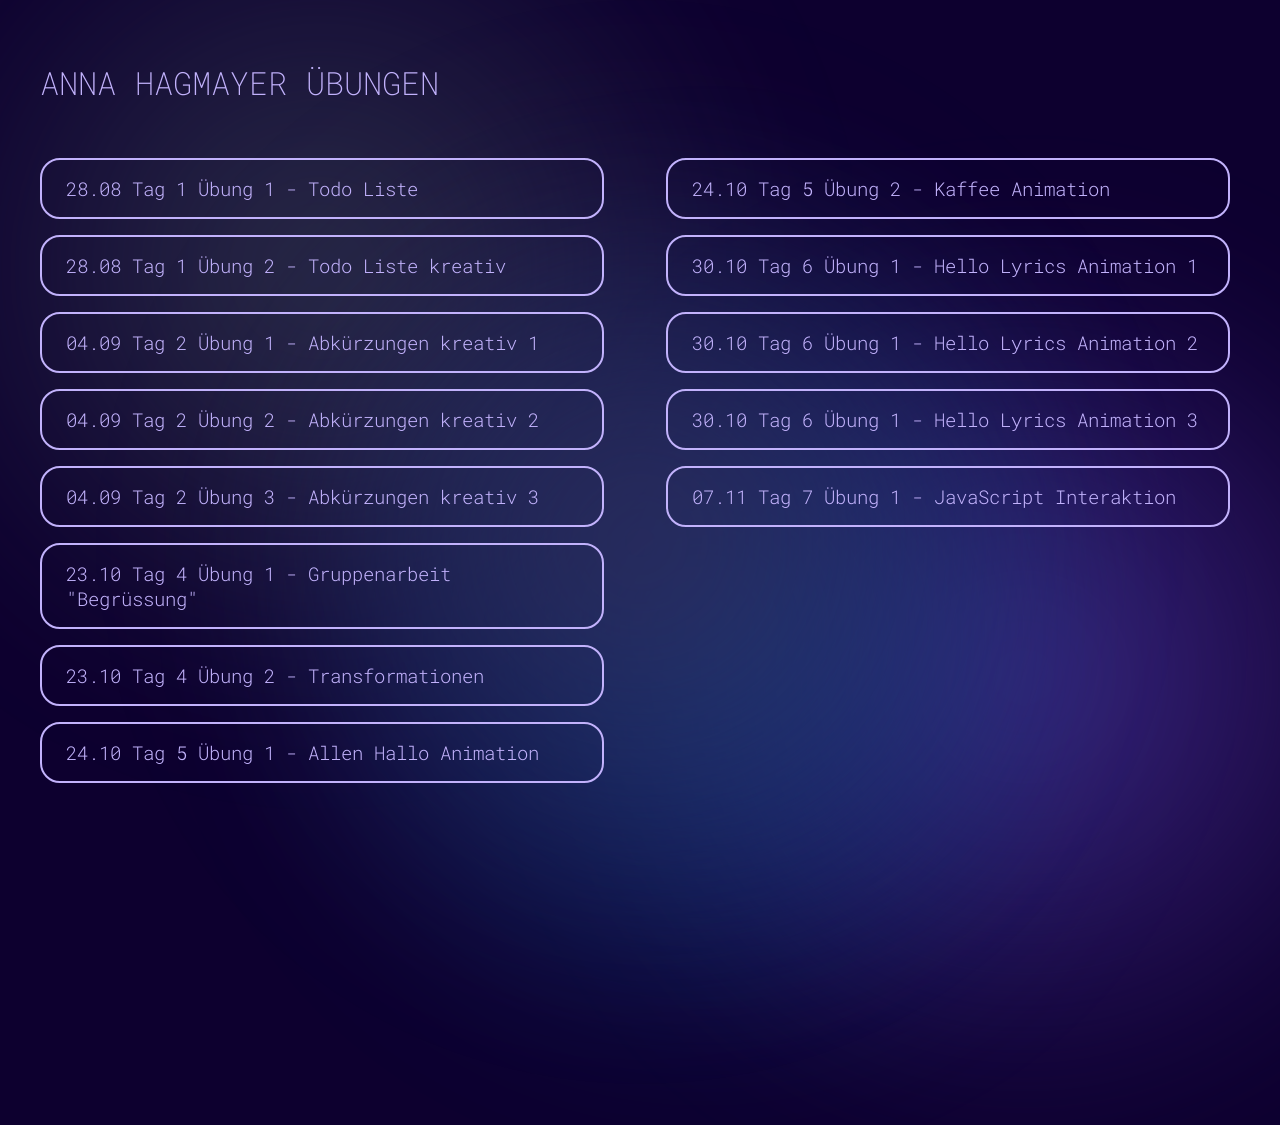
<file: index.html>
<!DOCTYPE html>
<html lang="en">

<head>
    <meta charset="UTF-8">
    <meta name="viewport" content="width=device-width, initial-scale=1.0">
    <link rel="stylesheet" href="style.css">
    <title>Anna Hagmayer Übungen</title>
</head>

<body>
    <div class="header">
        <h1>Anna Hagmayer Übungen</h1>
    </div>
    <section class="uebungen">

        <div class="eins">


            <a href="https://anhag26.github.io/GridModules2026/28.08_tag1/tag_eins.html">
                28.08 Tag 1 Übung 1 - Todo Liste
            </a>

            <a href="https://anhag26.github.io/GridModules2026/28.08_tag1/Anna_Hagmayer/body.html">
                28.08 Tag 1 Übung 2 - Todo Liste kreativ
            </a>

            <a href="https://anhag26.github.io/GridModules2026/04.09_tag2/stil_1/body.html">
                04.09 Tag 2 Übung 1 - Abkürzungen kreativ 1
            </a>

            <a href="https://anhag26.github.io/GridModules2026/04.09_tag2/stil_2/body.html">
                04.09 Tag 2 Übung 2 - Abkürzungen kreativ 2
            </a>

            <a href="https://anhag26.github.io/GridModules2026/04.09_tag2/stil_3/body.html">
                04.09 Tag 2 Übung 3 - Abkürzungen kreativ 3
            </a>

            <a
                href="https://anhag26.github.io/GridModules2026/23.10_tag4/sfgz-begruessung-03/begruessung-git/index.html">
                23.10 Tag 4 Übung 1 - Gruppenarbeit "Begrüssung"
            </a>

            <a href="https://anhag26.github.io/GridModules2026/23.10_tag4/Transformation_uebung/body.html">
                23.10 Tag 4 Übung 2 - Transformationen
            </a>

            <a href="https://anhag26.github.io/GridModules2026/24.10_tag5/AllenHallo_animation/body.html">
                24.10 Tag 5 Übung 1 - Allen Hallo Animation
            </a>
        </div>

        <div class="zwei">


            <a href="https://anhag26.github.io/GridModules2026/24.10_tag5/Kaffee_animation/body.html">
                24.10 Tag 5 Übung 2 - Kaffee Animation
            </a>

            <a href="https://anhag26.github.io/GridModules2026/30.10_tag6/version1/hallo.html">
                30.10 Tag 6 Übung 1 - Hello Lyrics Animation 1
            </a>

            <a href="https://anhag26.github.io/GridModules2026/30.10_tag6/version2/hallo.html">
                30.10 Tag 6 Übung 1 - Hello Lyrics Animation 2
            </a>

            <a href="https://anhag26.github.io/GridModules2026/30.10_tag6/version3/hallo.html">
                30.10 Tag 6 Übung 1 - Hello Lyrics Animation 3
            </a>

            <a href="https://anhag26.github.io/GridModules2026/07.11_tag7/Uebung/index.html">
                07.11 Tag 7 Übung 1 - JavaScript Interaktion
            </a>
        </div>
    </section>

    <div class="hintergrund">
        <span class="blob one"></span>
        <span class="blob two"></span>
        <span class="blob three"></span>
        <span class="blob four"></span>
    </div>

</body>

</html>
</file>
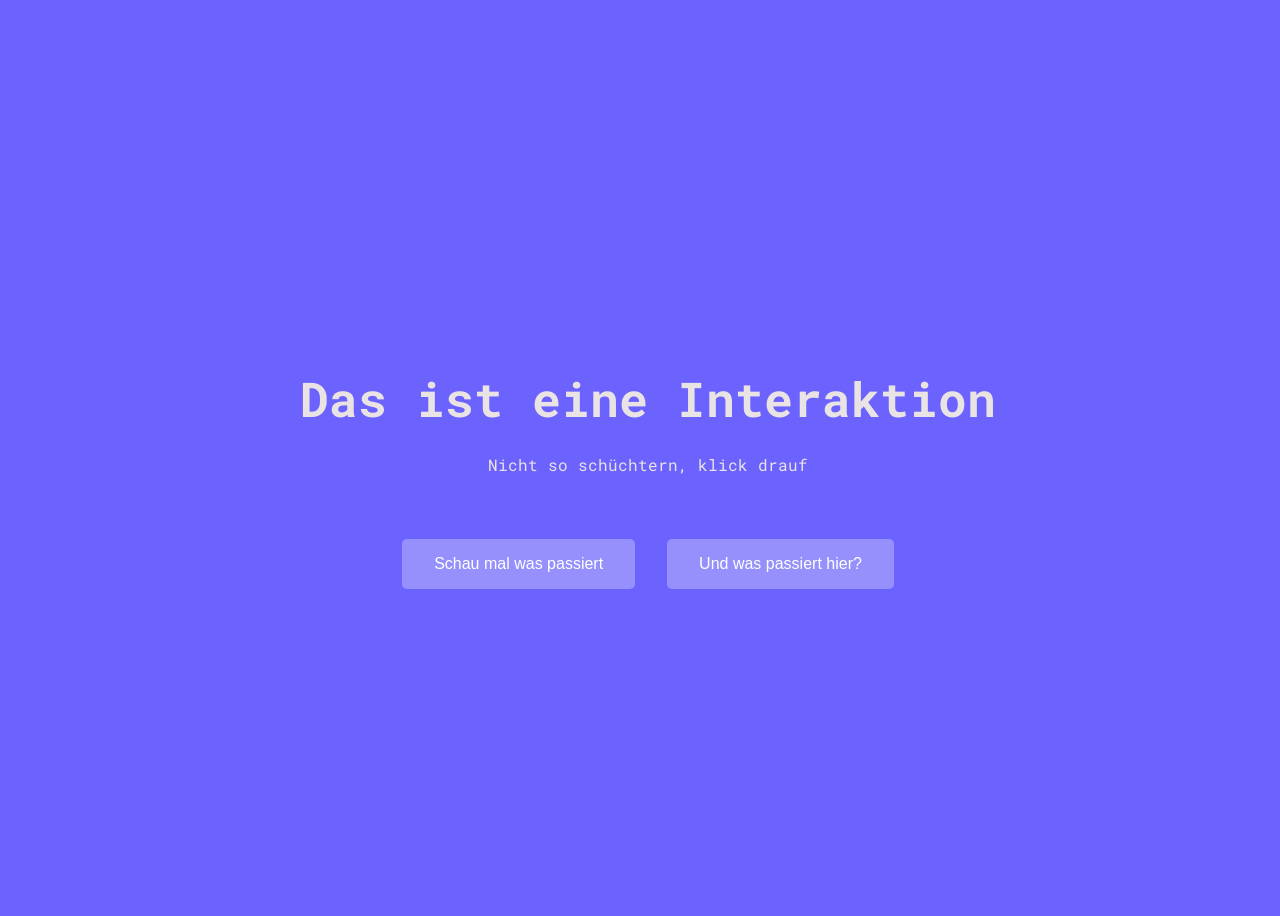
<file: 07.11_tag7/Uebung/index.html>
<!DOCTYPE html>
<html lang="en">
<head>
    <meta charset="UTF-8">
    <meta name="viewport" content="width=device-width, initial-scale=1.0">
    <link rel="stylesheet" href="style.css">
    <title>Uebung 1</title>
</head>
<body>
    <section class="container">
        
    
    <h1>Das ist eine Interaktion</h1>
    <p>Nicht so schüchtern, klick drauf</p>

    <div class="buttons">
          <button class="button" >Schau mal was passiert</button>
    <button class="button_zwei" >Und was passiert hier?</button> 
    </div>
 

</section>


 <script src="script.js"></script>
</body>
</html>
</file>
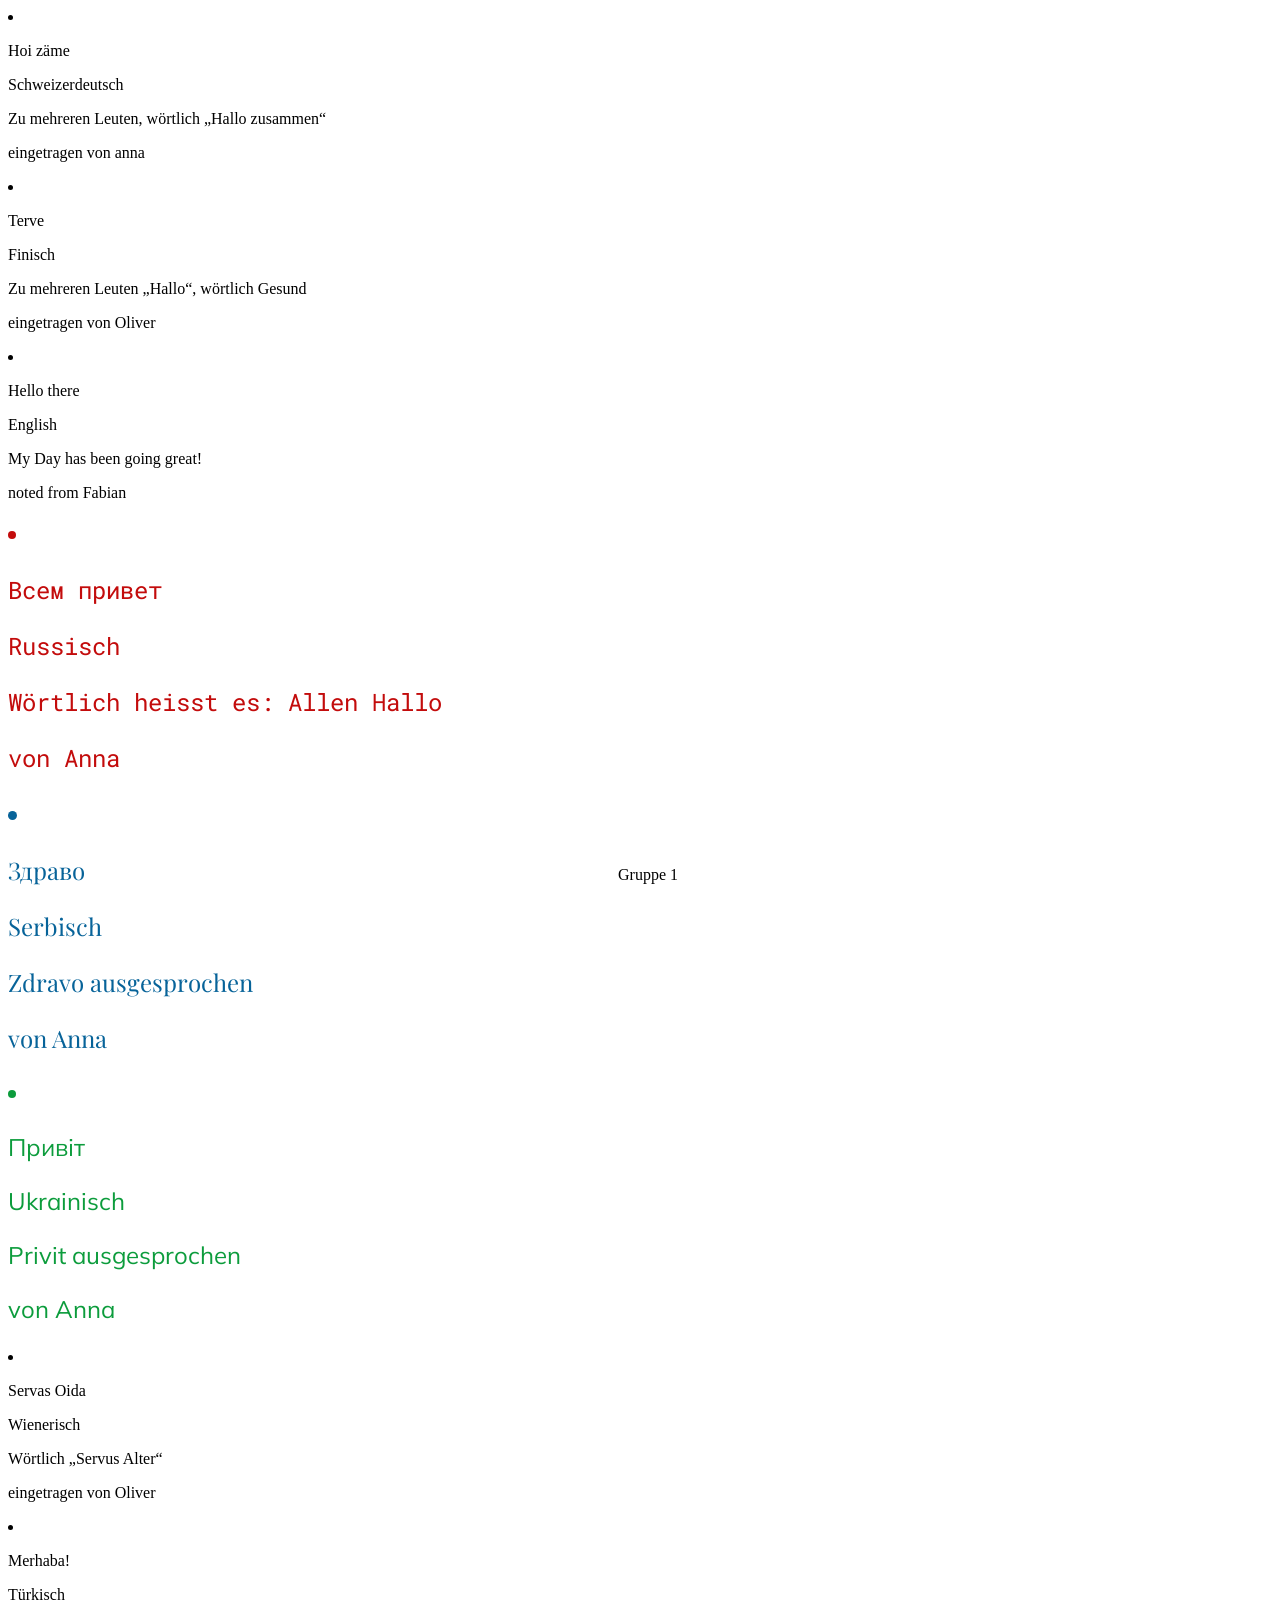
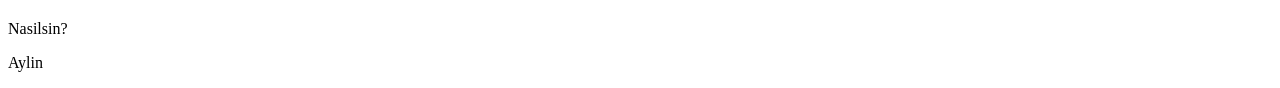
<file: 23.10_tag4/sfgz-begruessung-03/begruessung-git/index.html>
<!DOCTYPE html>
<html lang="en">

<head>
    <meta charset="UTF-8">
    <meta name="viewport" content="width=device-width, initial-scale=1.0">
    <title>Hi - Hello - Hoi - gruess gott - salut</title>
    <link rel="stylesheet" href="style.css">
</head>

<body>
    <li class="gruss" lang="gsw">
        <p class="wort">Hoi zäme</p>
        <p class="info">Schweizerdeutsch</p>
        <p class="notiz">Zu mehreren Leuten, wörtlich „Hallo zusammen“</p>
        <p class="von">eingetragen von anna</p>
    </li>
    <li class="gruss" lang="gsw">
        <p class="wort">Terve</p>
        <p class="info">Finisch</p>
        <p class="notiz">Zu mehreren Leuten „Hallo“, wörtlich Gesund</p>
        <p class="von">eingetragen von Oliver</p>
    </li>

    <li class="gruss" lang="en">
        <p class="wort">Hello there</p>
        <p class="info">English</p>
        <p class="notiz">My Day has been going great!</p>
        <p class="von">noted from Fabian</p>
    </li>

      <li class="gruss" lang="ru">
        <p class="wort">Всем привет</p>
        <p class="info">Russisch</p>
        <p class="notiz">Wörtlich heisst es: Allen Hallo</p>
        <p class="von">von Anna</p>
    </li>

      <li class="gruss" lang="sr">
        <p class="wort">Здраво</p>
        <p class="info">Serbisch</p>
        <p class="notiz">Zdravo ausgesprochen</p>
        <p class="von">von Anna</p>
    </li>

     <li class="gruss" lang="uk">
        <p class="wort">Привіт</p>
        <p class="info">Ukrainisch</p>
        <p class="notiz">Privit ausgesprochen</p>
        <p class="von">von Anna</p>
    </li>
    <li class="gruss" lang="gsw">
        <p class="wort">Servas Oida</p>
        <p class="info">Wienerisch</p>
        <p class="notiz">Wörtlich „Servus Alter“</p>
        <p class="von">eingetragen von Oliver</p>
    </li>

     <li class="gruss" lang="tr">
        <p class="wort">Merhaba!</p>
        <p class="info">Türkisch</p>
        <p class="notiz">Nasilsin?</p>
        <p class="von"> Aylin </p>
    </li>


    <footer> 
       <div>Gruppe 1</div> 
    </footer>
</body>

</html>
</file>
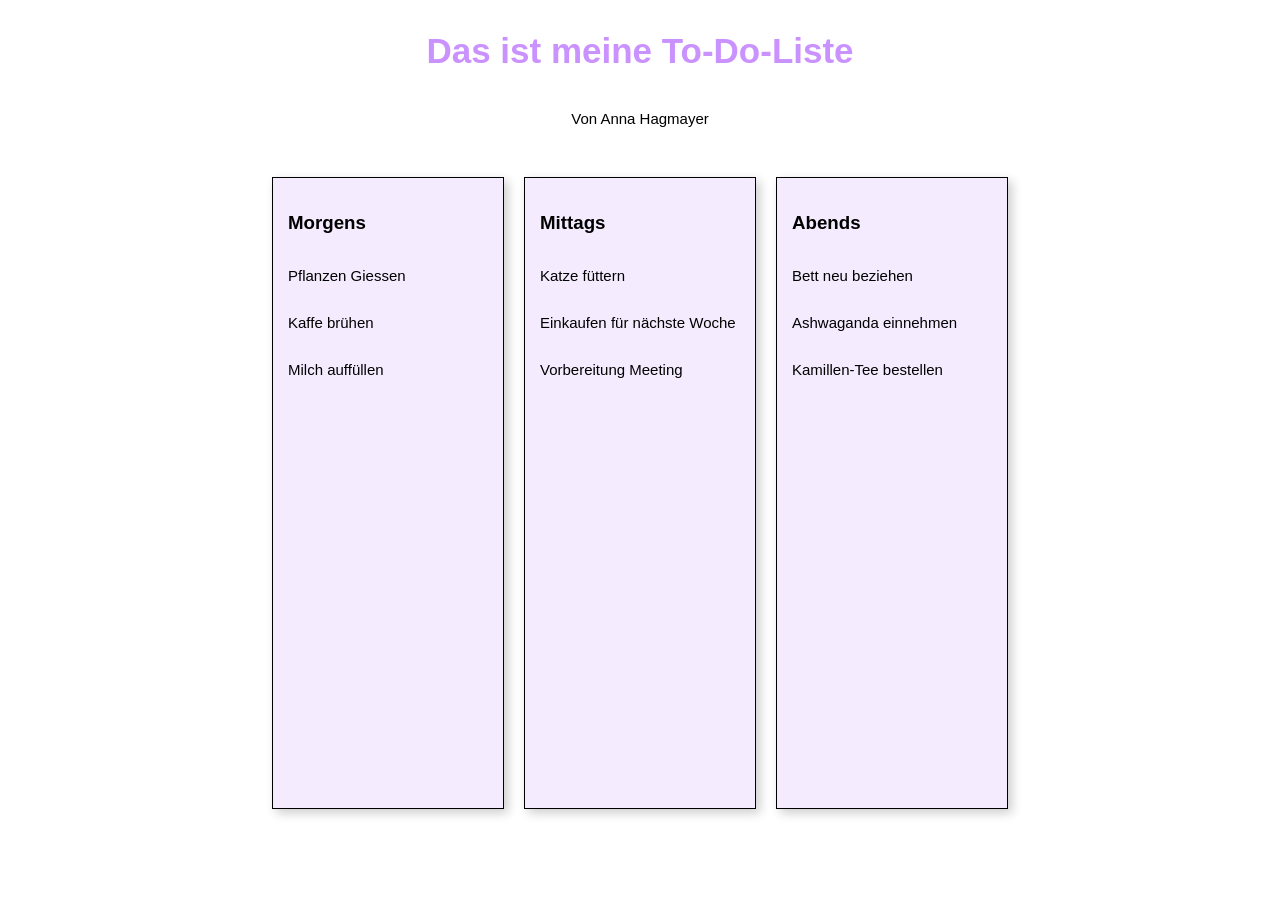
<file: 28.08_tag1/tag_eins.html>
<!DOCTYPE html>
<html lang="en">
<head>
    <meta charset="UTF-8">
    <meta name="viewport" content="width=device-width, initial-scale=1.0">
    <link rel="stylesheet" href="style.css">
    <title>Tag eins</title>
</head>
<body>
    
    <div class="todo">
        <h1>Das ist meine To-Do-Liste</h1>
        <p>Von Anna Hagmayer</p>
    </div>
    <div class="listebox">
        <div class="spalte">
            <h3>
                Morgens
            </h3>
            <p>Pflanzen Giessen</p>
            <p>Kaffe brühen</p>
            <p>Milch auffüllen</p>
        </div>
        <div class="spalte">
            <h3>Mittags</h3>
            <p>Katze füttern</p>
            <p>Einkaufen für nächste Woche</p>
            <p>Vorbereitung Meeting</p>
        </div>
        <div class="spalte">
            <h3>Abends</h3>
            <p>Bett neu beziehen</p>
            <p>Ashwaganda einnehmen</p>
            <p>Kamillen-Tee bestellen</p>
        </div>
    </div>
</body>
</html>
</file>
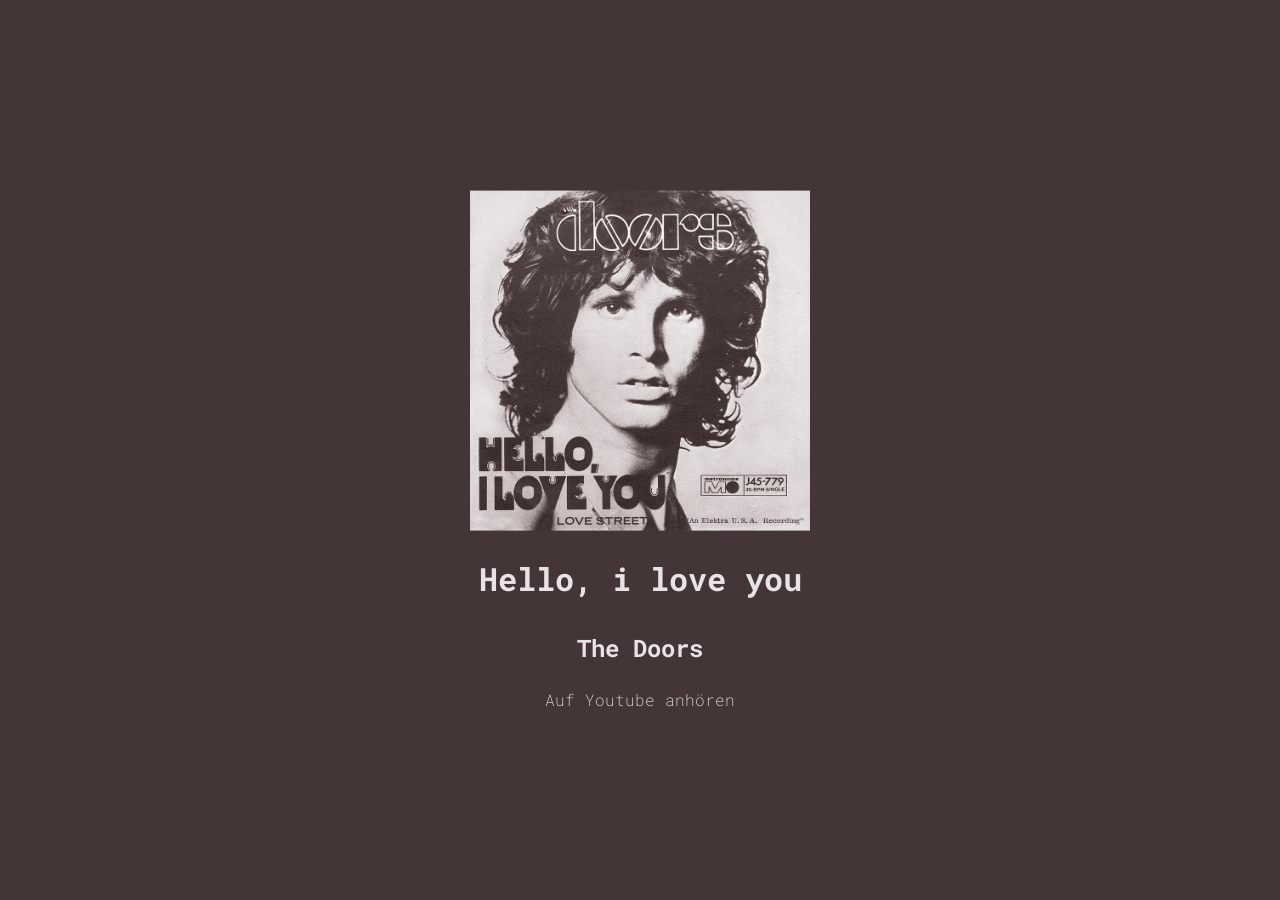
<file: 30.10_tag6/hallo.html>
<!DOCTYPE html>
<html lang="en">

<head>
    <meta charset="UTF-8">
    <meta name="viewport" content="width=device-width, initial-scale=1.0">
    <link rel="stylesheet" href="style.css">
    <title>Hallo Animation</title>
</head>

<body>

    <section class="text">
        <h1 class="lyrics">Hello, I love you</h1>
        <h1 class="lyrics">Won't you tell me your name?</h1>
        <h1 class="lyrics">Hello, I love you</h1>
        <h1 class="lyrics">Let me jump in your game</h1>
        <h1 class="lyrics">She's walkin' down the street</h1>
        <h1 class="lyrics">Blind to every eye she meets</h1>
        <h1 class="lyrics">Do you think you'll be the guy</h1>
        <h1 class="lyrics">To make the queen of the angels sigh?</h1>

    </section>

    <div class="song">
        <div class="bild"></div>
        <h1 class="name">Hello, i love you</h1>
        <h2 class="band">The Doors</h2>
        <a class="yt" href="https://www.youtube.com/watch?v=8f1z-nHvt3c">Auf Youtube anhören</a>
    </div>

</body>

</html>
</file>
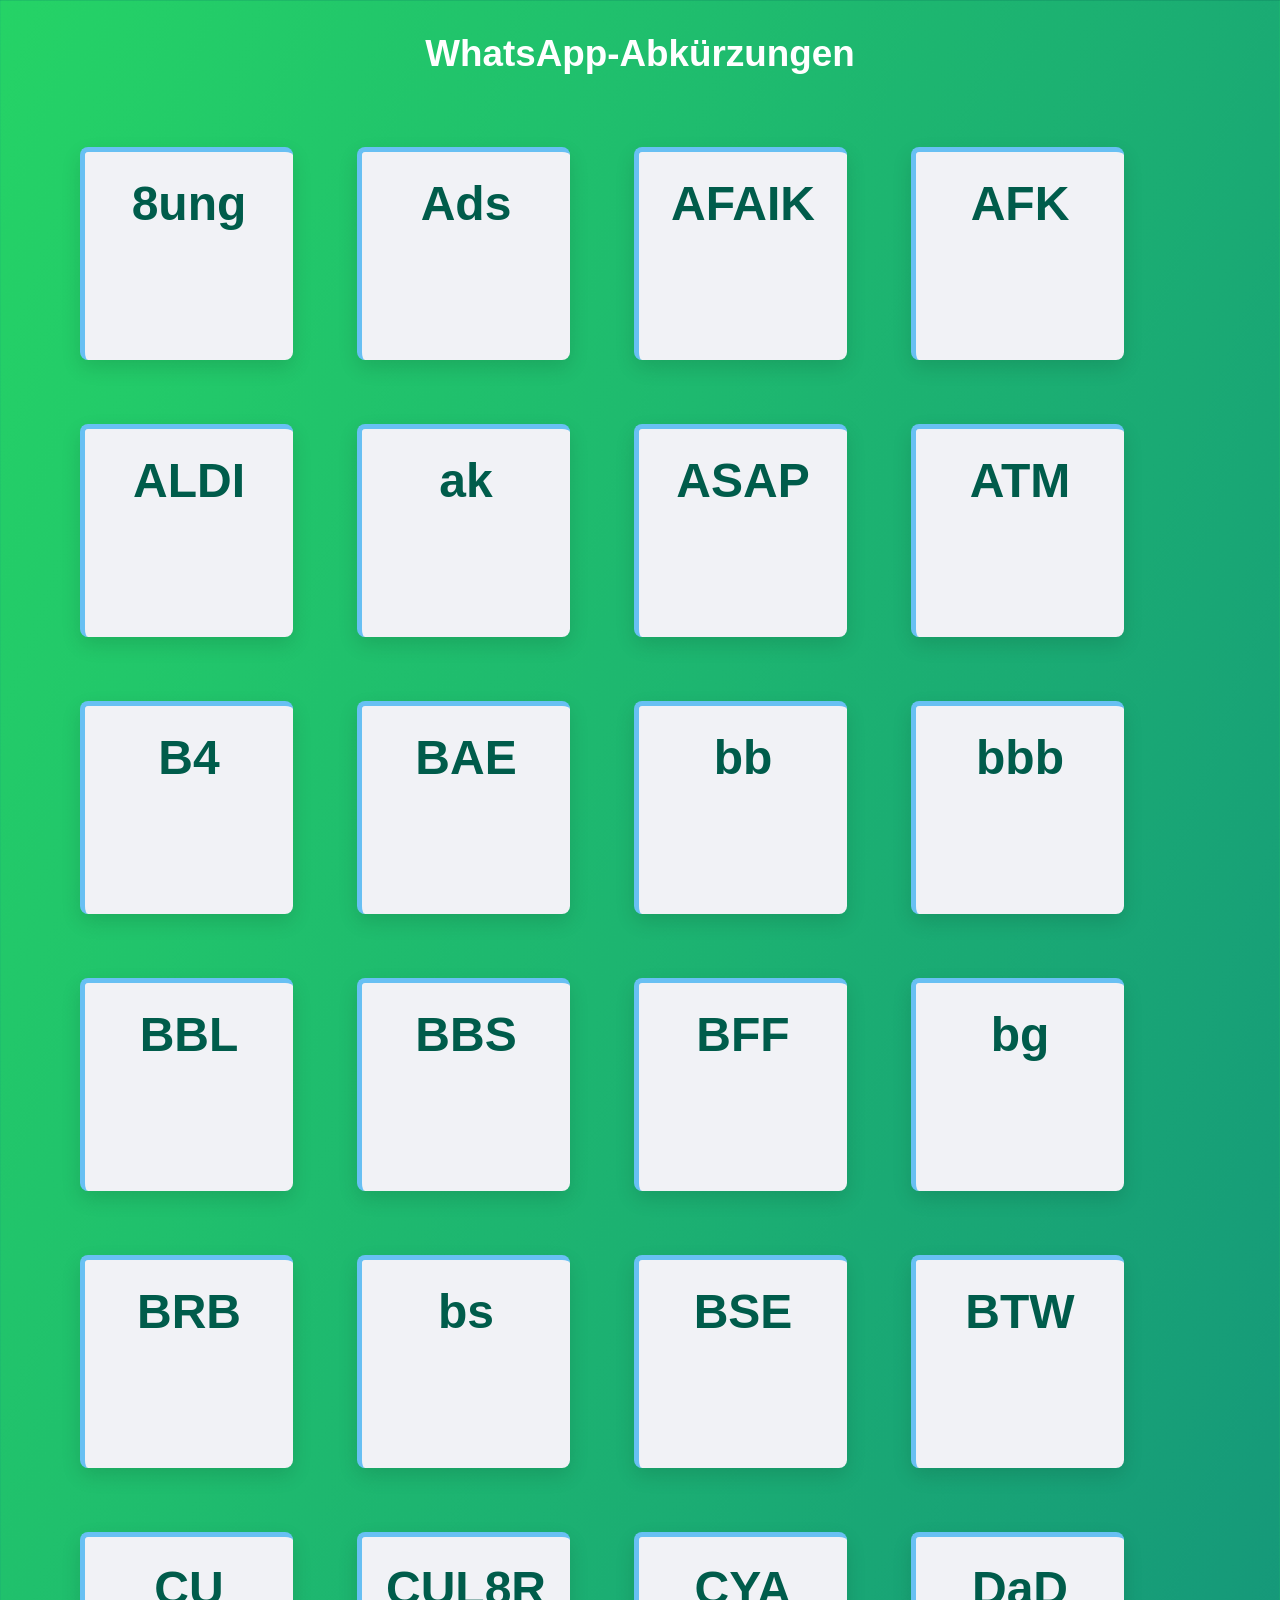
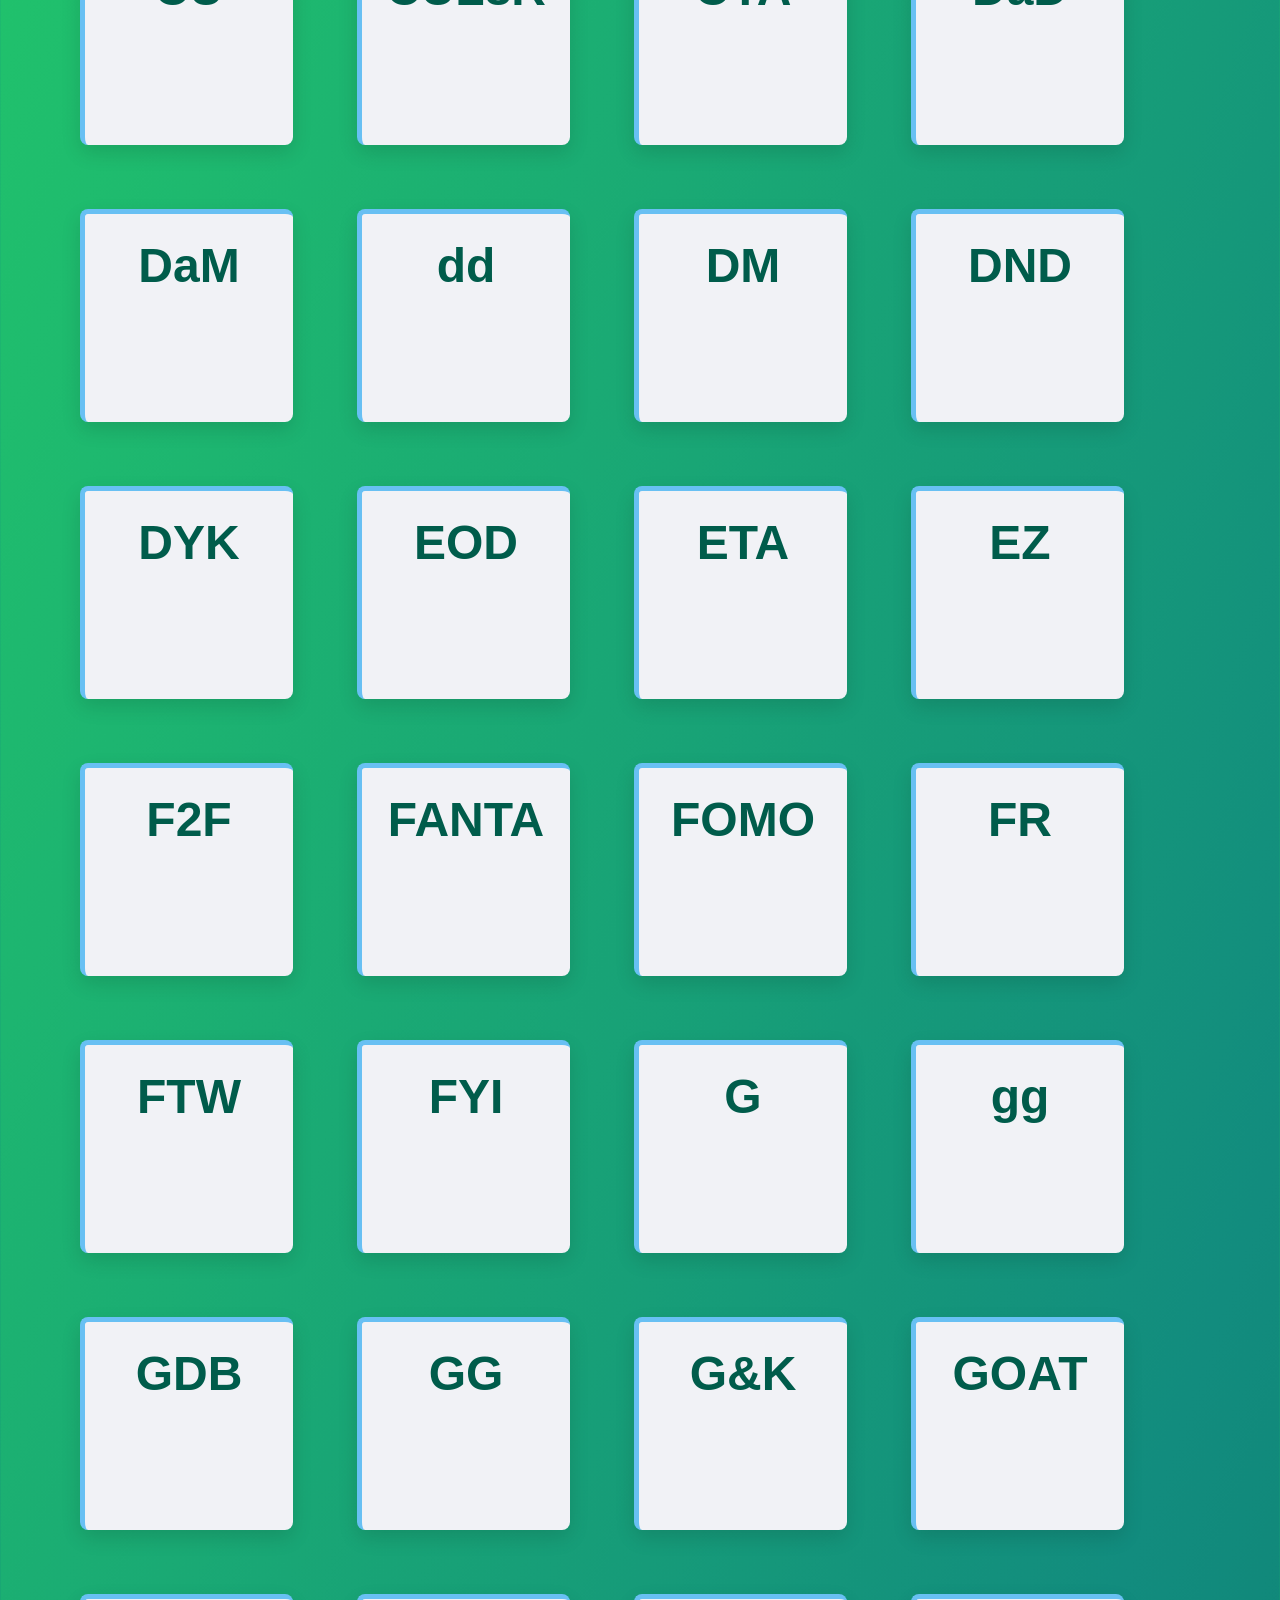
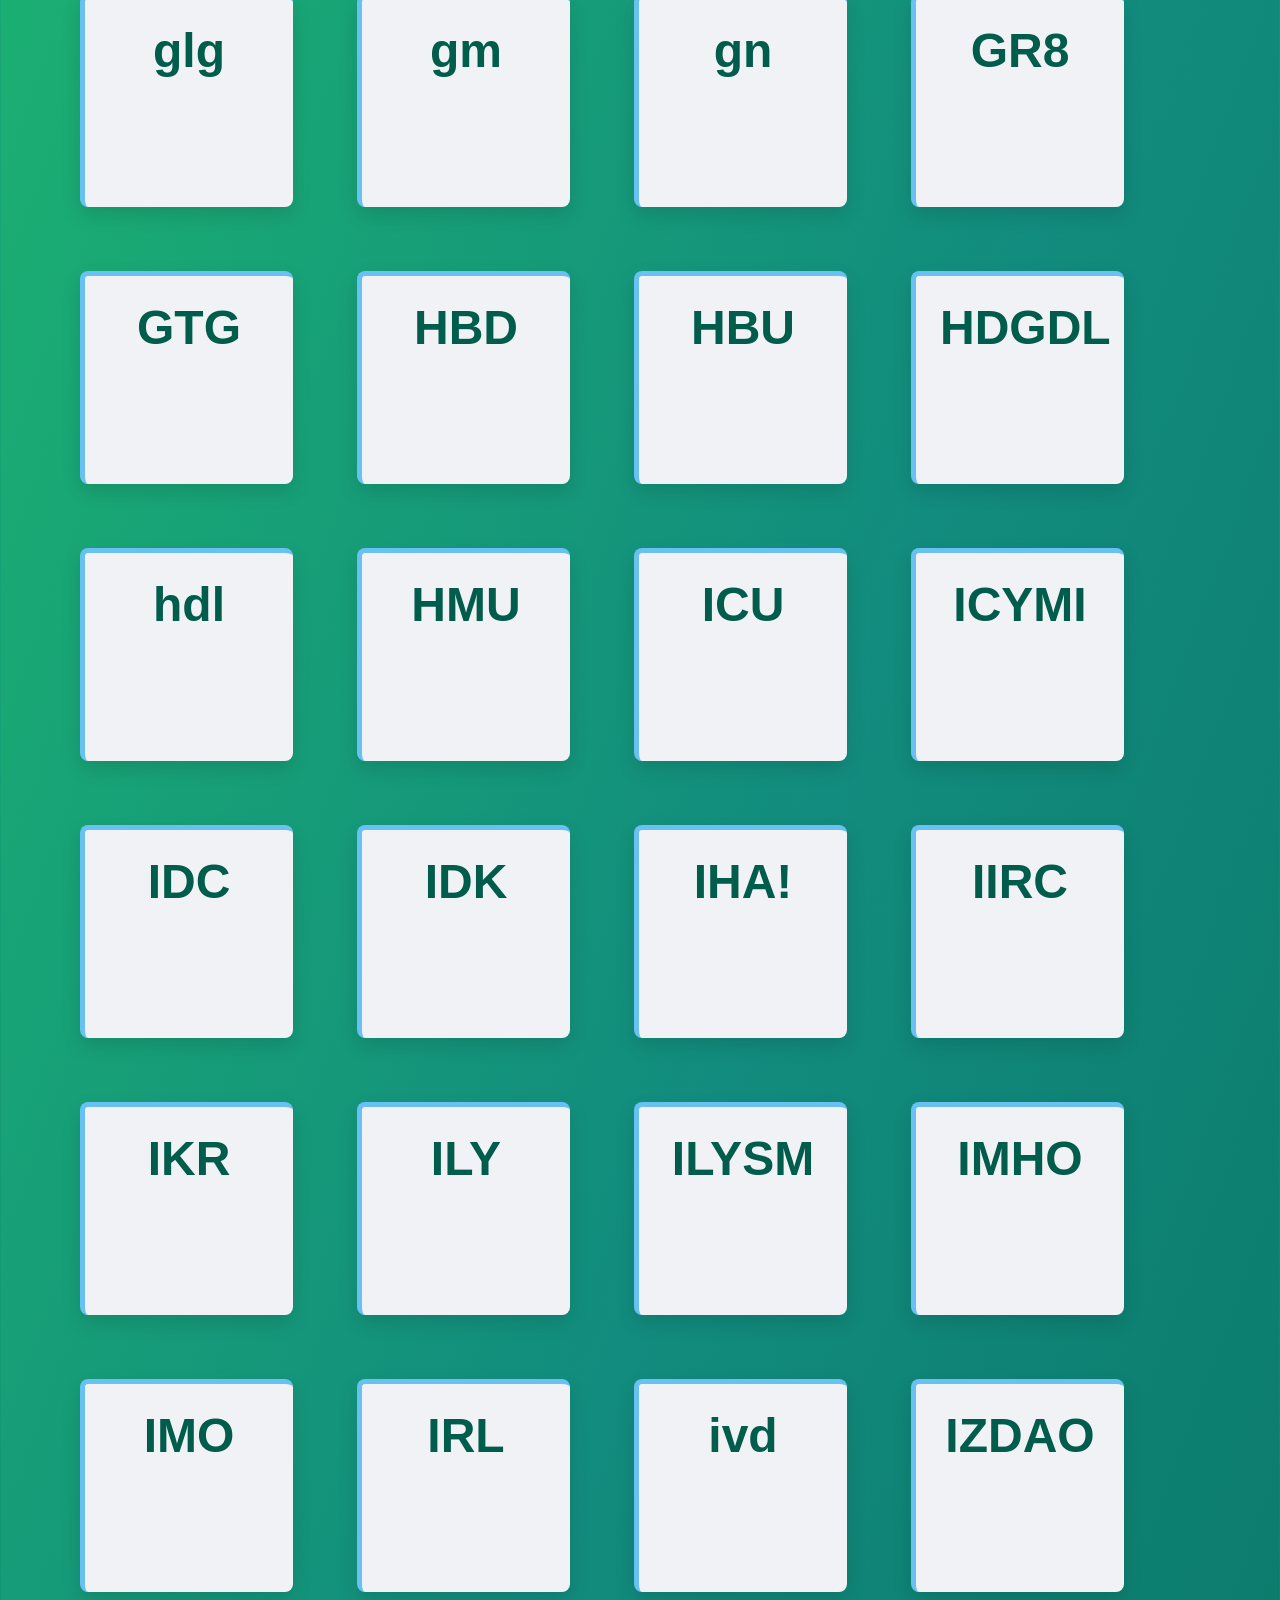
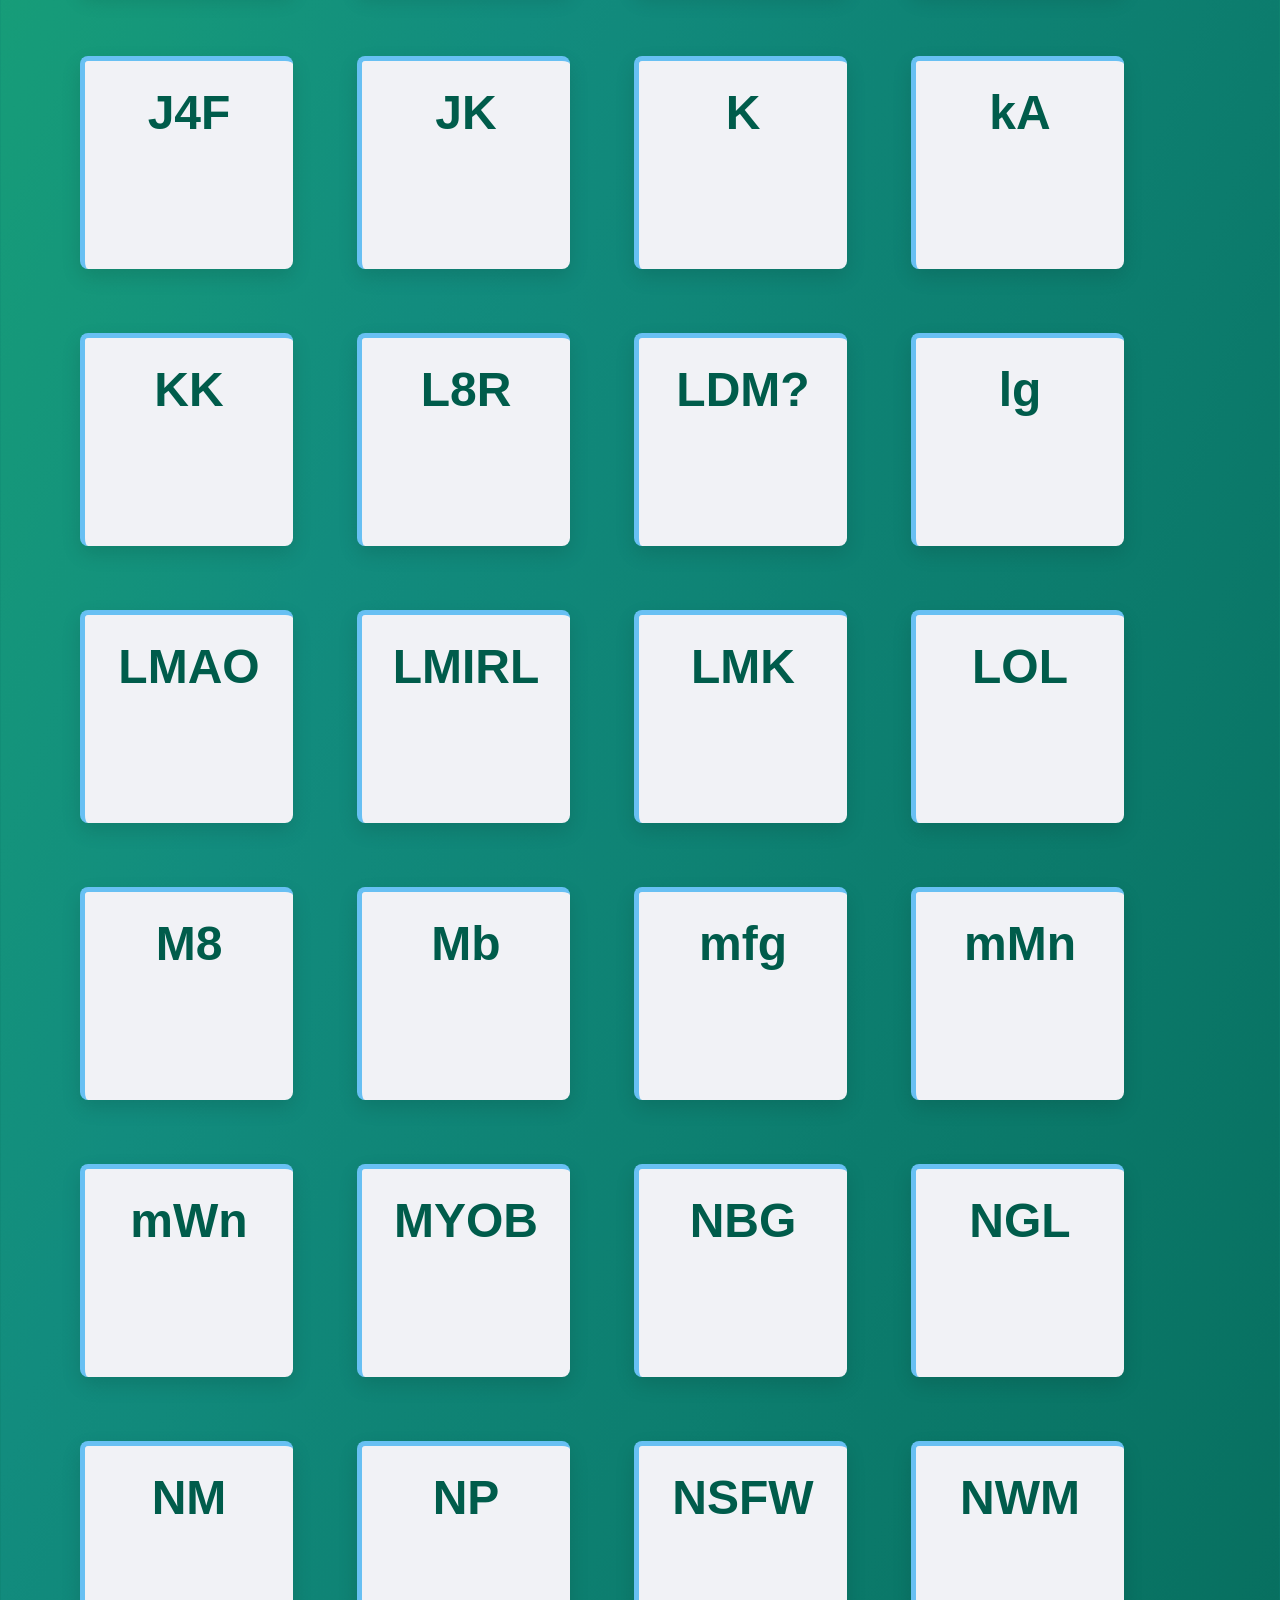
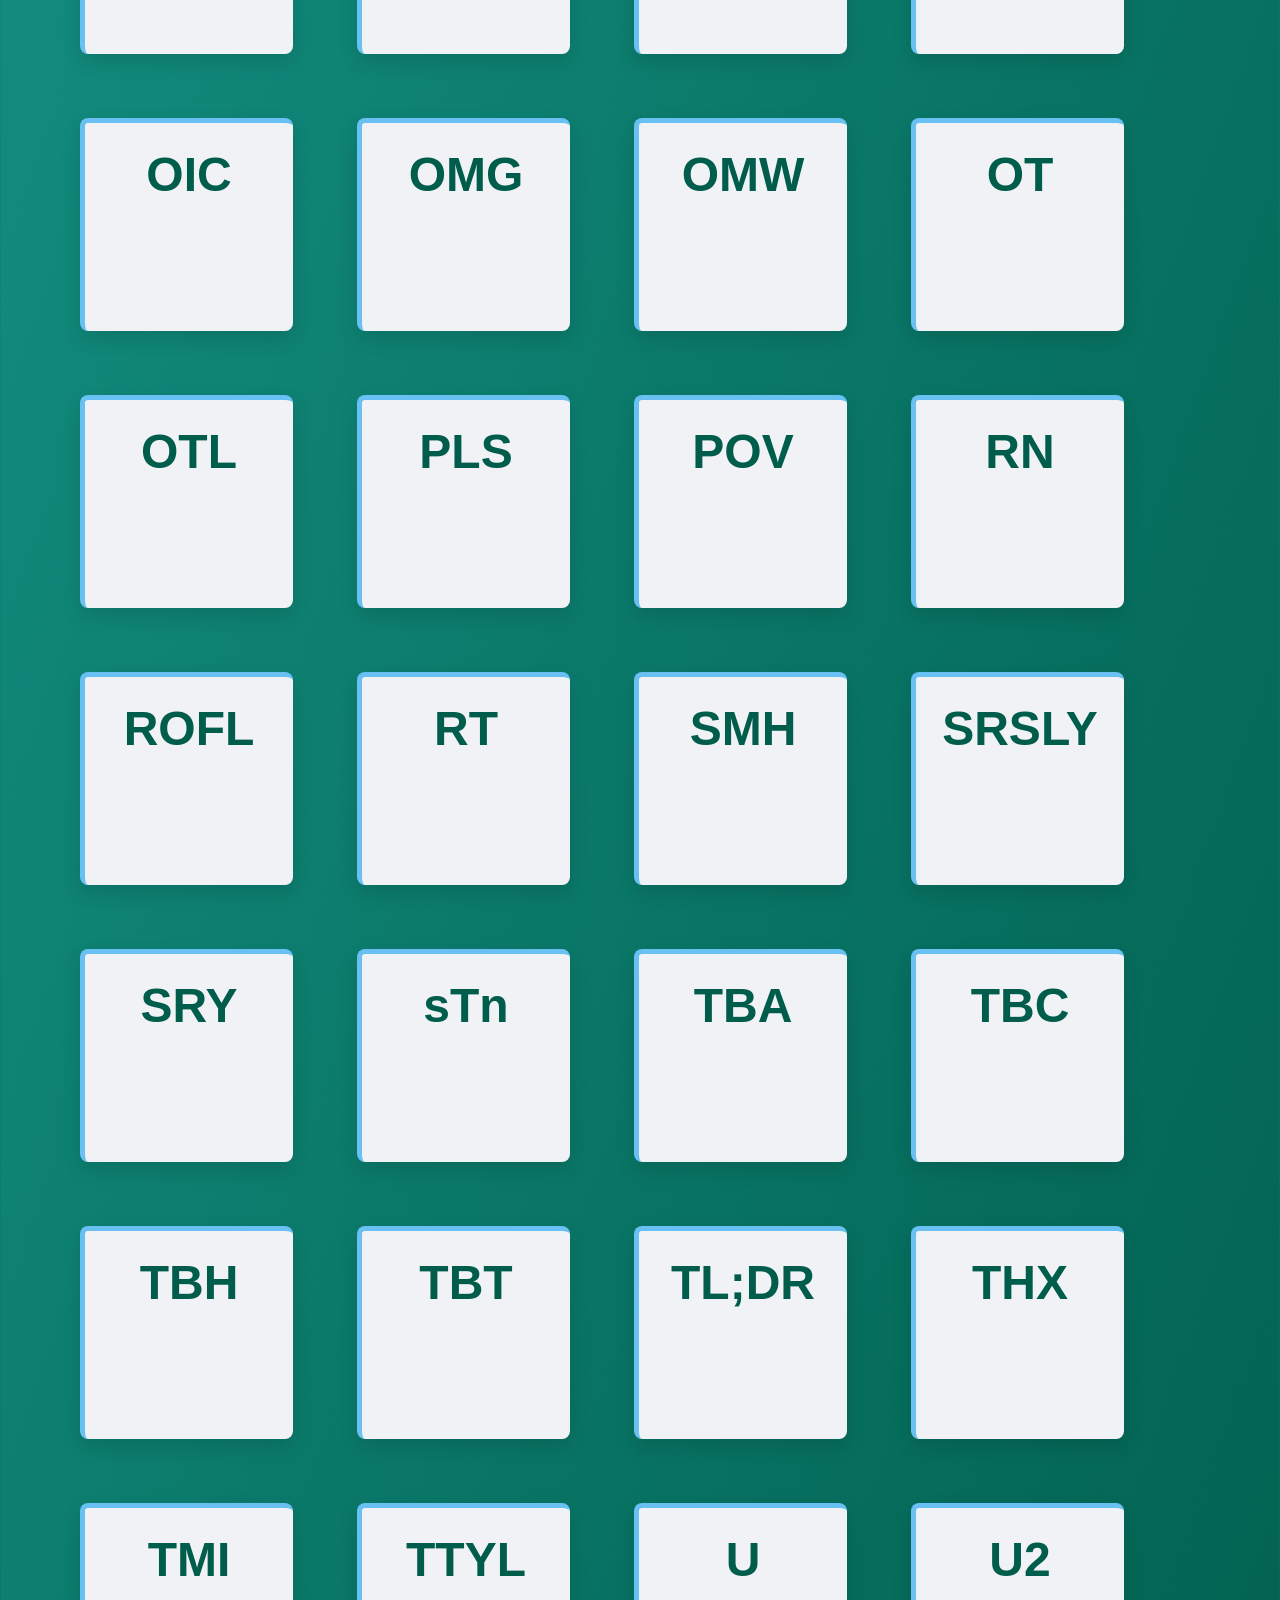
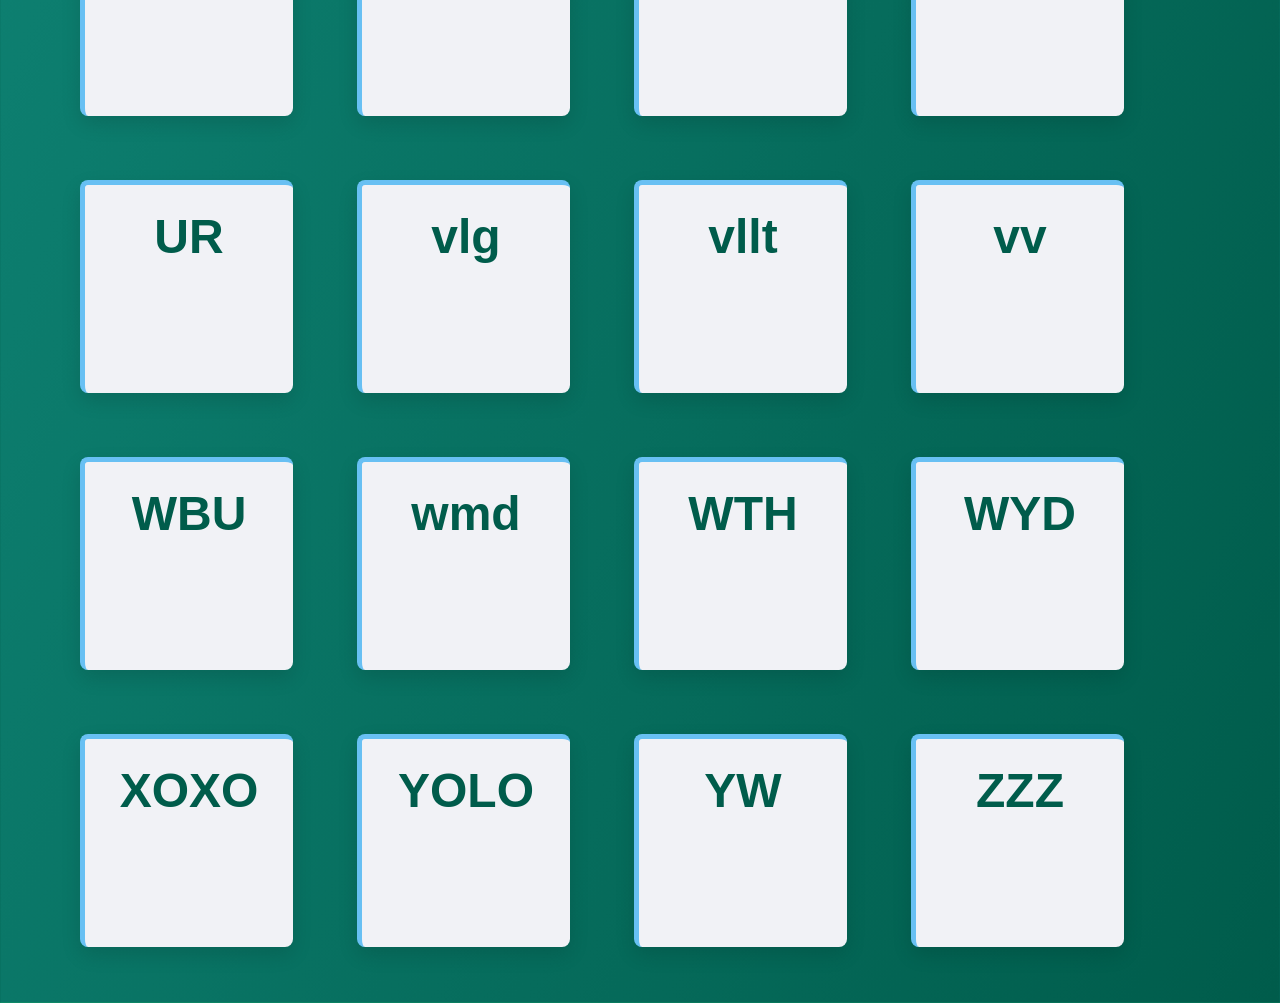
<file: 04.09_tag2/stil_1/body.html>
<!DOCTYPE html>
<html lang="en">

<head>
    <meta charset="UTF-8">
    <meta name="viewport" content="width=device-width, initial-scale=1.0">
    <link rel="stylesheet" href="style.css">
    <title>Abkürzungen</title>
</head>

<body>
    <div class="titel">
        <h1 class="titel">WhatsApp-Abkürzungen</h1>
    </div>
    <section class="meine_liste">


        <ul>
            <li class="buchstabe_a">
                <div class="liste_box_vorne">
                    8ung
                </div>
                <div class="liste_box_hinten">
                    Achtung
                </div>
            </li>

            <li class="buchstabe_a">
                <div class="liste_box_vorne">
                    Ads
                </div>
                <div class="liste_box_hinten">
                    Alles deine Schuld
                </div>
            </li>
            <li class="buchstabe_a">
                <div class="liste_box_vorne">
                    AFAIK
                </div>
                <div class="liste_box_hinten">
                    As far as i know
                </div>
            </li>
            <li class="buchstabe_a">
                <div class="liste_box_vorne">
                    AFK
                </div>
                <div class="liste_box_hinten">
                    Away from keyboard
                </div>
            </li>
            <li class="buchstabe_a">
                <div class="liste_box_vorne">
                    ALDI
                </div>
                <div class="liste_box_hinten">
                    Am liebsten Dich
                </div>
            </li>
            <li class="buchstabe_a">
                <div class="liste_box_vorne">
                    ak
                </div>
                <div class="liste_box_hinten">
                    Alles klar
                </div>
            </li>
            <li class="buchstabe_a">
                <div class="liste_box_vorne">
                    ASAP
                </div>
                <div class="liste_box_hinten">
                    As soon as possible
                </div>
            </li>
            <li class="buchstabe_a">
                <div class="liste_box_vorne">
                    ATM
                </div>
                <div class="liste_box_hinten">
                    At the moment
                </div>
            </li>
            <li class="buchstabe_b">
                <div class="liste_box_vorne">
                    B4
                </div>
                <div class="liste_box_hinten">
                    Before
                </div>
            </li>

            <li class="buchstabe_b">
                <div class="liste_box_vorne">
                    BAE
                </div>
                <div class="liste_box_hinten">
                    Before anyone else
                </div>
            </li>

            <li class="buchstabe_b">
                <div class="liste_box_vorne">
                    bb
                </div>
                <div class="liste_box_hinten">
                    Bis bald
                </div>
            </li>

            <li class="buchstabe_b">
                <div class="liste_box_vorne">
                    bbb
                </div>
                <div class="liste_box_hinten">
                    Bis bald, Baby!
                </div>
            </li>

            <li class="buchstabe_b">
                <div class="liste_box_vorne">
                    BBL
                </div>
                <div class="liste_box_hinten">
                    Be back later
                </div>
            </li>

            <li class="buchstabe_b">
                <div class="liste_box_vorne">
                    BBS
                </div>
                <div class="liste_box_hinten">
                    Be back soon
                </div>
            </li>

            <li class="buchstabe_b">
                <div class="liste_box_vorne">
                    BFF
                </div>
                <div class="liste_box_hinten">
                    Best friends forever
                </div>
            </li>

            <li class="buchstabe_b">
                <div class="liste_box_vorne">
                    bg
                </div>
                <div class="liste_box_hinten">
                    Bis gleich
                </div>
            </li>

            <li class="buchstabe_b">
                <div class="liste_box_vorne">
                    BRB
                </div>
                <div class="liste_box_hinten">
                    Be right back
                </div>
            </li>

            <li class="buchstabe_b">
                <div class="liste_box_vorne">
                    bs
                </div>
                <div class="liste_box_hinten">
                    bis später
                </div>
            </li>

            <li class="buchstabe_b">
                <div class="liste_box_vorne">
                    BSE
                </div>
                <div class="liste_box_hinten">
                    Bin so einsam
                </div>
            </li>

            <li class="buchstabe_b">
                <div class="liste_box_vorne">
                    BTW
                </div>
                <div class="liste_box_hinten">
                    By the way
                </div>
            </li>

            <li class="buchstabe_c">
                <div class="liste_box_vorne">
                    CU
                </div>
                <div class="liste_box_hinten">
                    See you
                </div>
            </li>

            <li class="buchstabe_c">
                <div class="liste_box_vorne">
                    CUL8R
                </div>
                <div class="liste_box_hinten">
                    See you later
                </div>
            </li>

            <li class="buchstabe_c">
                <div class="liste_box_vorne">
                    CYA
                </div>
                <div class="liste_box_hinten">
                    See ya
                </div>
            </li>
            <li class="buchstabe_d">
                <div class="liste_box_vorne">
                    DaD
                </div>
                <div class="liste_box_hinten">
                    Denk an Dich
                </div>
            </li>
            <li class="buchstabe_d">
                <div class="liste_box_vorne">
                    DaM
                </div>
                <div class="liste_box_hinten">
                    Denk an Mich
                </div>
            </li>
            <li class="buchstabe_d">
                <div class="liste_box_vorne">
                    dd
                </div>
                <div class="liste_box_hinten">
                    Drück Dich
                </div>
            </li>
            <li class="buchstabe_d">
                <div class="liste_box_vorne">
                    DM
                </div>
                <div class="liste_box_hinten">
                    Direct Message
                </div>
            </li>
            <li class="buchstabe_d">
                <div class="liste_box_vorne">
                    DND
                </div>
                <div class="liste_box_hinten">
                    Do not disturb
                </div>
            </li>
            <li class="buchstabe_d">
                <div class="liste_box_vorne">
                    DYK
                </div>
                <div class="liste_box_hinten">
                    Did you know
                </div>
            </li>
            <li class="buchstabe_e">
            <div class="liste_box_vorne">
                EOD
            </div>
            <div class="liste_box_hinten">
                End of Day
            </div>
            </li>
            <li class="buchstabe_e">
                <div class="liste_box_vorne">
                    ETA
                </div>
                <div class="liste_box_hinten">
                    Estimated time of arrival
                </div>
            </li>
            <li class="buchstabe_e">
                <div class="liste_box_vorne">
                    EZ
                </div>
                <div class="liste_box_hinten">
                    Easy
                </div>
            </li>
            <li class="buchstabe_f">
            <div class="liste_box_vorne">
                F2F
            </div>
            <div class="liste_box_hinten">
                Face to face
            </div>
            </li>
            <li class="buchstabe_f">
                <div class="liste_box_vorne">
                    FANTA
                </div>
                <div class="liste_box_hinten">
                    Fahr noch Tanken
                </div>
            </li>
            <li class="buchstabe_f">
                <div class="liste_box_vorne">
                    FOMO
                </div>
                <div class="liste_box_hinten">
                    Fear of missing out
                </div>
            </li>
            <li class="buchstabe_f">
                <div class="liste_box_vorne">
                    FR
                </div>
                <div class="liste_box_hinten">
                    For real
                </div>
            </li>
            <li class="buchstabe_f">
                <div class="liste_box_vorne">
                    FTW
                </div>
                <div class="liste_box_hinten">
                    For the win
                </div>
            </li>
            <li class="buchstabe_f">
                <div class="liste_box_vorne">
                    FYI
                </div>
                <div class="liste_box_hinten">
                    For your information
                </div>
            </li>
            <li class="buchstabe_g">
                <div class="liste_box_vorne">
                    G
                </div>
                <div class="liste_box_hinten">
                    Grinsen
                </div>
            </li>
            <li class="buchstabe_g">
                <div class="liste_box_vorne">
                    gg
                </div>
                <div class="liste_box_hinten">
                    gegen
                </div>
            </li>
            <li class="buchstabe_g">
                <div class="liste_box_vorne">
                    GDB
                </div>
                <div class="liste_box_hinten">
                    Ganz dickes Bussi
                </div>
            </li>
            <li class="buchstabe_g">
                <div class="liste_box_vorne">
                    GG
                </div>
                <div class="liste_box_hinten">
                    Good Game
                </div>
            </li>
            <li class="buchstabe_g">
                <div class="liste_box_vorne">
                    G&K
                </div>
                <div class="liste_box_hinten">
                    Gruss und Kuss
                </div>
            </li>
            <li class="buchstabe_g">
                <div class="liste_box_vorne">
                    GOAT
                </div>
                <div class="liste_box_hinten">
                    Greatest of all time
                </div>
            </li>
            <li class="buchstabe_g">
                <div class="liste_box_vorne">
                    glg
                </div>
                <div class="liste_box_hinten">
                    Ganz liebe Grüsse
                </div>
            </li>
            <li class="buchstabe_g">
                <div class="liste_box_vorne">
                    gm
                </div>
                <div class="liste_box_hinten">
                    Guten Morgen
                </div>
            </li>
            <li class="buchstabe_g">
                <div class="liste_box_vorne">
                    gn
                </div>
                <div class="liste_box_hinten">
                    Gute Nacht
                </div>
            </li>
            <li class="buchstabe_g">
                <div class="liste_box_vorne">
                    GR8
                </div>
                <div class="liste_box_hinten">
                    Great
                </div>
            </li>
            <li class="buchstabe_g">
                <div class="liste_box_vorne">
                    GTG
                </div>
                <div class="liste_box_hinten">
                    Got to go
                </div>
            </li>
            <li class="buchstabe_h">
                <div class="liste_box_vorne">
                    HBD
                </div>
                <div class="liste_box_hinten">
                    Happy birthday
                </div>
            </li>
            <li class="buchstabe_h">
                <div class="liste_box_vorne">
                    HBU
                </div>
                <div class="liste_box_hinten">
                    How about you
                </div>
            </li>
            <li class="buchstabe_h">
                <div class="liste_box_vorne">
                    HDGDL
                </div>
                <div class="liste_box_hinten">
                    Hab dich ganz doll lieb
                </div>
            </li>
            <li class="buchstabe_h">
                <div class="liste_box_vorne">
                    hdl
                </div>
                <div class="liste_box_hinten">
                    Hab dich lieb
                </div>
            </li>
            <li class="buchstabe_h">
                <div class="liste_box_vorne">
                    HMU
                </div>
                <div class="liste_box_hinten">
                    Hit me up
                </div>
            </li>
            <li class="buchstabe_i">
            <div class="liste_box_vorne">
                ICU
            </div>
            <div class="liste_box_hinten">
                I see you
            </div>
            </li>
            <li class="buchstabe_i">
                <div class="liste_box_vorne">
                    ICYMI
                </div>
                <div class="liste_box_hinten">
                    In case you missed it
                </div>
            </li>
            <li class="buchstabe_i">
                <div class="liste_box_vorne">
                    IDC
                </div>
                <div class="liste_box_hinten">
                    I don't care
                </div>
            </li>
            <li class="buchstabe_i">
                <div class="liste_box_vorne">
                    IDK
                </div>
                <div class="liste_box_hinten">
                    I don't know
                </div>
            </li>
            <li class="buchstabe_i">
                <div class="liste_box_vorne">
                    IHA!
                </div>
                <div class="liste_box_hinten">
                    Ich hasse Abkürzungen!
                </div>
            </li>
            <li class="buchstabe_i">
                <div class="liste_box_vorne">
                    IIRC
                </div>
                <div class="liste_box_hinten">
                    If I recall correctly
                </div>
            </li>
            <li class="buchstabe_i">
                <div class="liste_box_vorne">
                    IKR
                </div>
                <div class="liste_box_hinten">
                    I know right?
                </div>
            </li>
            <li class="buchstabe_i">
                <div class="liste_box_vorne">
                    ILY
                </div>
                <div class="liste_box_hinten">
                    I love you
                </div>
            </li>
            <li class="buchstabe_i">
                <div class="liste_box_vorne">
                    ILYSM
                </div>
                <div class="liste_box_hinten">
                    I love you so much
                </div>
            </li>
            <li class="buchstabe_i">
                <div class="liste_box_vorne">
                    IMHO
                </div>
                <div class="liste_box_hinten">
                    In my humble opinion
                </div>
            </li>
            <li class="buchstabe_i">
                <div class="liste_box_vorne">
                    IMO
                </div>
                <div class="liste_box_hinten">
                    In my opinion
                </div>
            </li>
            <li class="buchstabe_i">
                <div class="liste_box_vorne">
                    IRL
                </div>
                <div class="liste_box_hinten">
                    In real life
                </div>
            </li>
            <li class="buchstabe_i">
                <div class="liste_box_vorne">
                    ivd
                </div>
                <div class="liste_box_hinten">
                    Ich vermisse Dich
                </div>
            </li>
            <li class="buchstabe_i">
                <div class="liste_box_vorne">
                    IZDAO
                </div>
                <div class="liste_box_hinten">
                    Ich zieh Dich am Ohr
                </div>
            </li>
            <li class="buchstabe_j">
                <div class="liste_box_vorne">
                    J4F
                </div>
                <div class="liste_box_hinten">
                    Just for fun
                </div>
            </li>
            <li class="buchstabe_j">
                <div class="liste_box_vorne">
                    JK
                </div>
                <div class="liste_box_hinten">
                    Just kidding
                </div>
            </li>
            <li class="buchstabe_k">
                <div class="liste_box_vorne">
                    K
                </div>
                <div class="liste_box_hinten">
                    Okay
                </div>
            </li>
            <li class="buchstabe_k">
                <div class="liste_box_vorne">
                    kA
                </div>
                <div class="liste_box_hinten">
                    keine Ahnung
                </div>
            </li>
            <li class="buchstabe_k">
                <div class="liste_box_vorne">
                    KK
                </div>
                <div class="liste_box_hinten">
                    Okay, Alright
                </div>
            </li>
            <li class="buchstabe_l">
                <div class="liste_box_vorne">
                    L8R
                </div>
                <div class="liste_box_hinten">
                    Later
                </div>
            </li>
            <li class="buchstabe_l">
                <div class="liste_box_vorne">
                    LDM?
                </div>
                <div class="liste_box_hinten">
                    Liebst du mich?
                </div>
            </li>
            <li class="buchstabe_l">
                <div class="liste_box_vorne">
                    lg
                </div>
                <div class="liste_box_hinten">
                    Liebe Grüsse
                </div>
            </li>
            <li class="buchstabe_l">
                <div class="liste_box_vorne">
                    LMAO
                </div>
                <div class="liste_box_hinten">
                    Laughing my ass off
                </div>
            </li>
            <li class="buchstabe_l">
                <div class="liste_box_vorne">
                    LMIRL
                </div>
                <div class="liste_box_hinten">
                    Lets meet in real life
                </div>
            </li>
            <li class="buchstabe_l">
                <div class="liste_box_vorne">
                    LMK
                </div>
                <div class="liste_box_hinten">
                    Let me know
                </div>
            </li>

            <li class="buchstabe_l">
                <div class="liste_box_vorne">
                    LOL
                </div>
                <div class="liste_box_hinten">
                    Laughing out loud
                </div>
            </li>

            <li class="buchstabe_m">
                <div class="liste_box_vorne">
                    M8
                </div>
                <div class="liste_box_hinten">
                    Mate
                </div>
            </li>

            <li class="buchstabe_m">
                <div class="liste_box_vorne">
                    Mb
                </div>
                <div class="liste_box_hinten">
                    Mail back
                </div>
            </li>
            <li class="buchstabe_m">
                <div class="liste_box_vorne">
                    mfg
                </div>
                <div class="liste_box_hinten">
                    Mit freundlichen Grüssen
                </div>
            </li>

            <li class="buchstabe_m">
                <div class="liste_box_vorne">
                    mMn
                </div>
                <div class="liste_box_hinten">
                    Meiner Meinung nach
                </div>
            </li>

            <li class="buchstabe_m">
                <div class="liste_box_vorne">
                    mWn
                </div>
                <div class="liste_box_hinten">
                    Meines Wissens nach
                </div>
            </li>

            <li class="buchstabe_m">
                <div class="liste_box_vorne">
                    MYOB
                </div>
                <div class="liste_box_hinten">
                    Mind your own business
                </div>
            </li>
            <li class="buchstabe_n">
                <div class="liste_box_vorne">
                    NBG
                </div>
                <div class="liste_box_hinten">
                    No big deal
                </div>
            </li>
            <li class="buchstabe_n">
                <div class="liste_box_vorne">
                    NGL
                </div>
                <div class="liste_box_hinten">
                    Not gonna lie
                </div>
            </li>
            <li class="buchstabe_n">
                <div class="liste_box_vorne">
                    NM
                </div>
                <div class="liste_box_hinten">
                    Not much
                </div>
            </li>
            <li class="buchstabe_n">
                <div class="liste_box_vorne">
                    NP
                </div>
                <div class="liste_box_hinten">
                    No problem
                </div>
            </li>
            <li class="buchstabe_n">
                <div class="liste_box_vorne">
                    NSFW
                </div>
                <div class="liste_box_hinten">
                    Not safe for work
                </div>
            </li>
            <li class="buchstabe_n">
                <div class="liste_box_vorne">
                    NWM
                </div>
                <div class="liste_box_hinten">
                    Nevermind
                </div>
            </li>
            <li class="buchstabe_o">
                <div class="liste_box_vorne">
                    OIC
                </div>
                <div class="liste_box_hinten">
                    Oh i see
                </div>
            </li>
            <li class="buchstabe_o">
                <div class="liste_box_vorne">
                    OMG
                </div>
                <div class="liste_box_hinten">
                    Oh my god
                </div>
            </li>
            <li class="buchstabe_o">
                <div class="liste_box_vorne">
                    OMW
                </div>
                <div class="liste_box_hinten">
                    On my way
                </div>
            </li>
            <li class="buchstabe_o">
                <div class="liste_box_vorne">
                    OT
                </div>
                <div class="liste_box_hinten">
                    Off topic
                </div>
            </li>
            <li class="buchstabe_o">
                <div class="liste_box_vorne">
                    OTL
                </div>
                <div class="liste_box_hinten">
                    Out to lunch
                </div>
            </li>
            <li class="buchstabe_p">
                <div class="liste_box_vorne">
                    PLS
                </div>
                <div class="liste_box_hinten">
                    Please
                </div>
            </li>
            <li class="buchstabe_p">
                <div class="liste_box_vorne">
                    POV
                </div>
                <div class="liste_box_hinten">
                    Point of view
                </div>
            </li>
            <li class="buchstabe_r">
                <div class="liste_box_vorne">
                    RN
                </div>
                <div class="liste_box_hinten">
                    Right now
                </div>
            </li>
            <li class="buchstabe_r">
                <div class="liste_box_vorne">
                    ROFL
                </div>
                <div class="liste_box_hinten">
                    Rolling on the floow laughing
                </div>
            </li>
            <li class="buchstabe_r">
                <div class="liste_box_vorne">
                    RT
                </div>
                <div class="liste_box_hinten">
                    Retweet
                </div>
            </li>
            <li class="buchstabe_s">
                <div class="liste_box_vorne">
                    SMH
                </div>
                <div class="liste_box_hinten">
                    So much hate
                </div>
            </li>
            <li class="buchstabe_s">
                <div class="liste_box_vorne">
                    SRSLY
                </div>
                <div class="liste_box_hinten">
                    Seriously
                </div>
            </li>
            <li class="buchstabe_s">
                <div class="liste_box_vorne">
                    SRY
                </div>
                <div class="liste_box_hinten">
                    Sorry
                </div>
            </li>
            <li class="buchstabe_s">
                <div class="liste_box_vorne">
                    sTn
                </div>
                <div class="liste_box_hinten">
                    Schönen Tag noch
                </div>
            </li>
            <li class="buchstabe_t">
                <div class="liste_box_vorne">
                    TBA
                </div>
                <div class="liste_box_hinten">
                    To be announced
                </div>
            </li>
            <li class="buchstabe_t">
                <div class="liste_box_vorne">
                    TBC
                </div>
                <div class="liste_box_hinten">
                    To be continued
                </div>
            </li>
            <li class="buchstabe_t">
                <div class="liste_box_vorne">
                    TBH
                </div>
                <div class="liste_box_hinten">
                    To be honest
                </div>
            </li>
            <li class="buchstabe_t">
                <div class="liste_box_vorne">
                    TBT
                </div>
                <div class="liste_box_hinten">
                    Throwback to
                </div>
            </li>
            <li class="buchstabe_t">
                <div class="liste_box_vorne">
                    TL;DR
                </div>
                <div class="liste_box_hinten">
                    Too long; didn't read
                </div>
            </li>
            <li class="buchstabe_t">
                <div class="liste_box_vorne">
                    THX
                </div>
                <div class="liste_box_hinten">
                    Thanks
                </div>
            </li>
            <li class="buchstabe_t">
                <div class="liste_box_vorne">
                    TMI
                </div>
                <div class="liste_box_hinten">
                    Too much information
                </div>
            </li>
            <li class="buchstabe_t">
                <div class="liste_box_vorne">
                    TTYL
                </div>
                <div class="liste_box_hinten">
                    Talk to you later
                </div>
            </li>
            <li class="buchstabe_u">
                <div class="liste_box_vorne">
                    U
                </div>
                <div class="liste_box_hinten">
                    You
                </div>
            </li>
            <li class="buchstabe_u">
                <div class="liste_box_vorne">
                    U2
                </div>
                <div class="liste_box_hinten">
                    You too
                </div>
            </li>
            <li class="buchstabe_u">
                <div class="liste_box_vorne">
                    UR
                </div>
                <div class="liste_box_hinten">
                    You are
                </div>
            </li>
            <li class="buchstabe_v">
                <div class="liste_box_vorne">
                    vlg
                </div>
                <div class="liste_box_hinten">
                    Viele Grüsse
                </div>
            </li>
            <li class="buchstabe_v">
                <div class="liste_box_vorne">
                    vllt
                </div>
                <div class="liste_box_hinten">
                    vielleicht
                </div>
            </li>
            <li class="buchstabe_v">
                <div class="liste_box_vorne">
                    vv
                </div>
                <div class="liste_box_hinten">
                    Viel Vergnügen
                </div>
            </li>
            <li class="buchstabe_w">
                <div class="liste_box_vorne">
                    WBU
                </div>
                <div class="liste_box_hinten">
                    What about you
                </div>
            </li>
            <li class="buchstabe_w">
                <div class="liste_box_vorne">
                    wmd
                </div>
                <div class="liste_box_hinten">
                    Was machst du
                </div>
            </li>
            <li class="buchstabe_w">
                <div class="liste_box_vorne">
                    WTH
                </div>
                <div class="liste_box_hinten">
                    What the hell
                </div>
            </li>
            <li class="buchstabe_w">
                <div class="liste_box_vorne">
                    WYD
                </div>
                <div class="liste_box_hinten">
                    What are you doing
                </div>
            </li>
            <li class="buchstabe_x">
                <div class="liste_box_vorne">
                    XOXO
                </div>
                <div class="liste_box_hinten">
                    Hugs and Kisses
                </div>
            </li>
            <li class="buchstabe_y">
                <div class="liste_box_vorne">
                    YOLO
                </div>
                <div class="liste_box_hinten">
                    You only live once
                </div>
            </li>
             <li class="buchstabe_y">
                <div class="liste_box_vorne">
                    YW
                </div>
                <div class="liste_box_hinten">
                    You're welcome
                </div>
            </li>
             <li class="buchstabe_z">
                <div class="liste_box_vorne">
                    ZZZ
                </div>
                <div class="liste_box_hinten">
                    Sleeping or Sleepy
                </div>
            </li>

        </ul>
    </section>
</body>

</html>
</file>
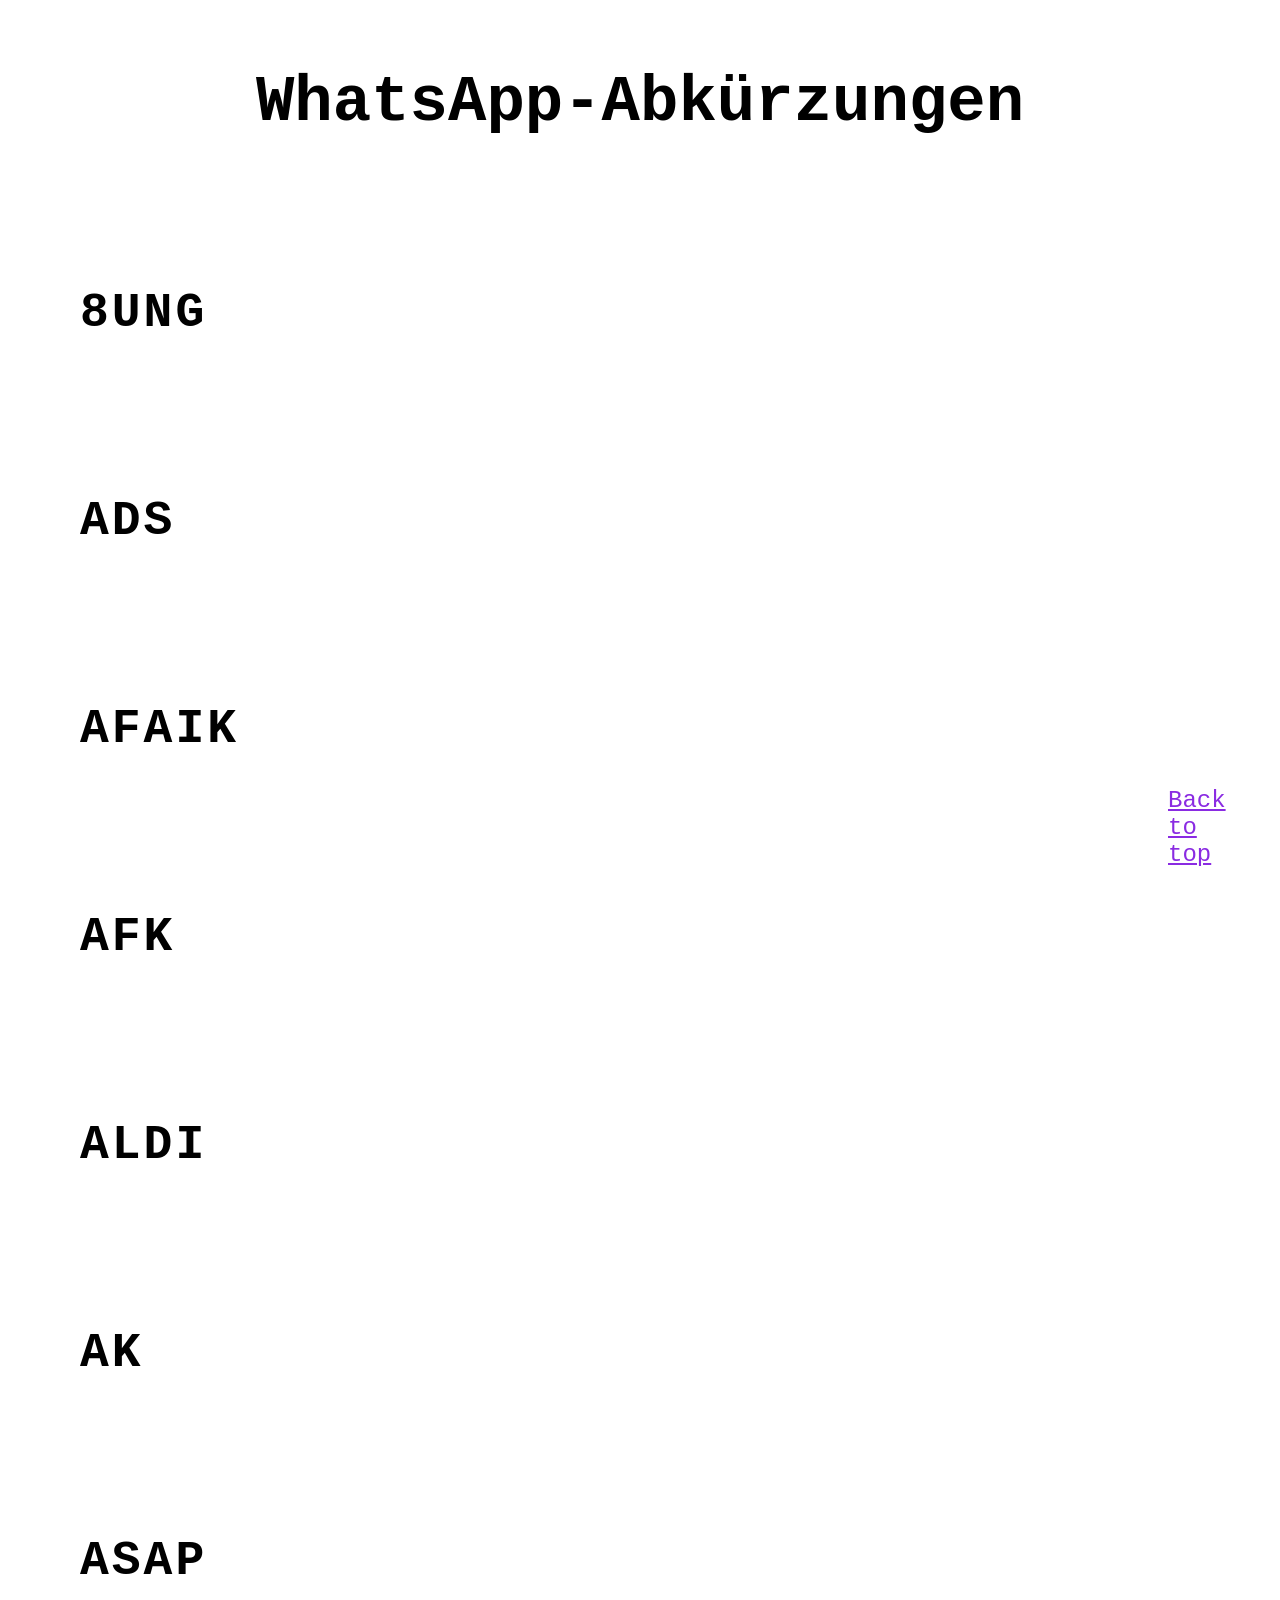
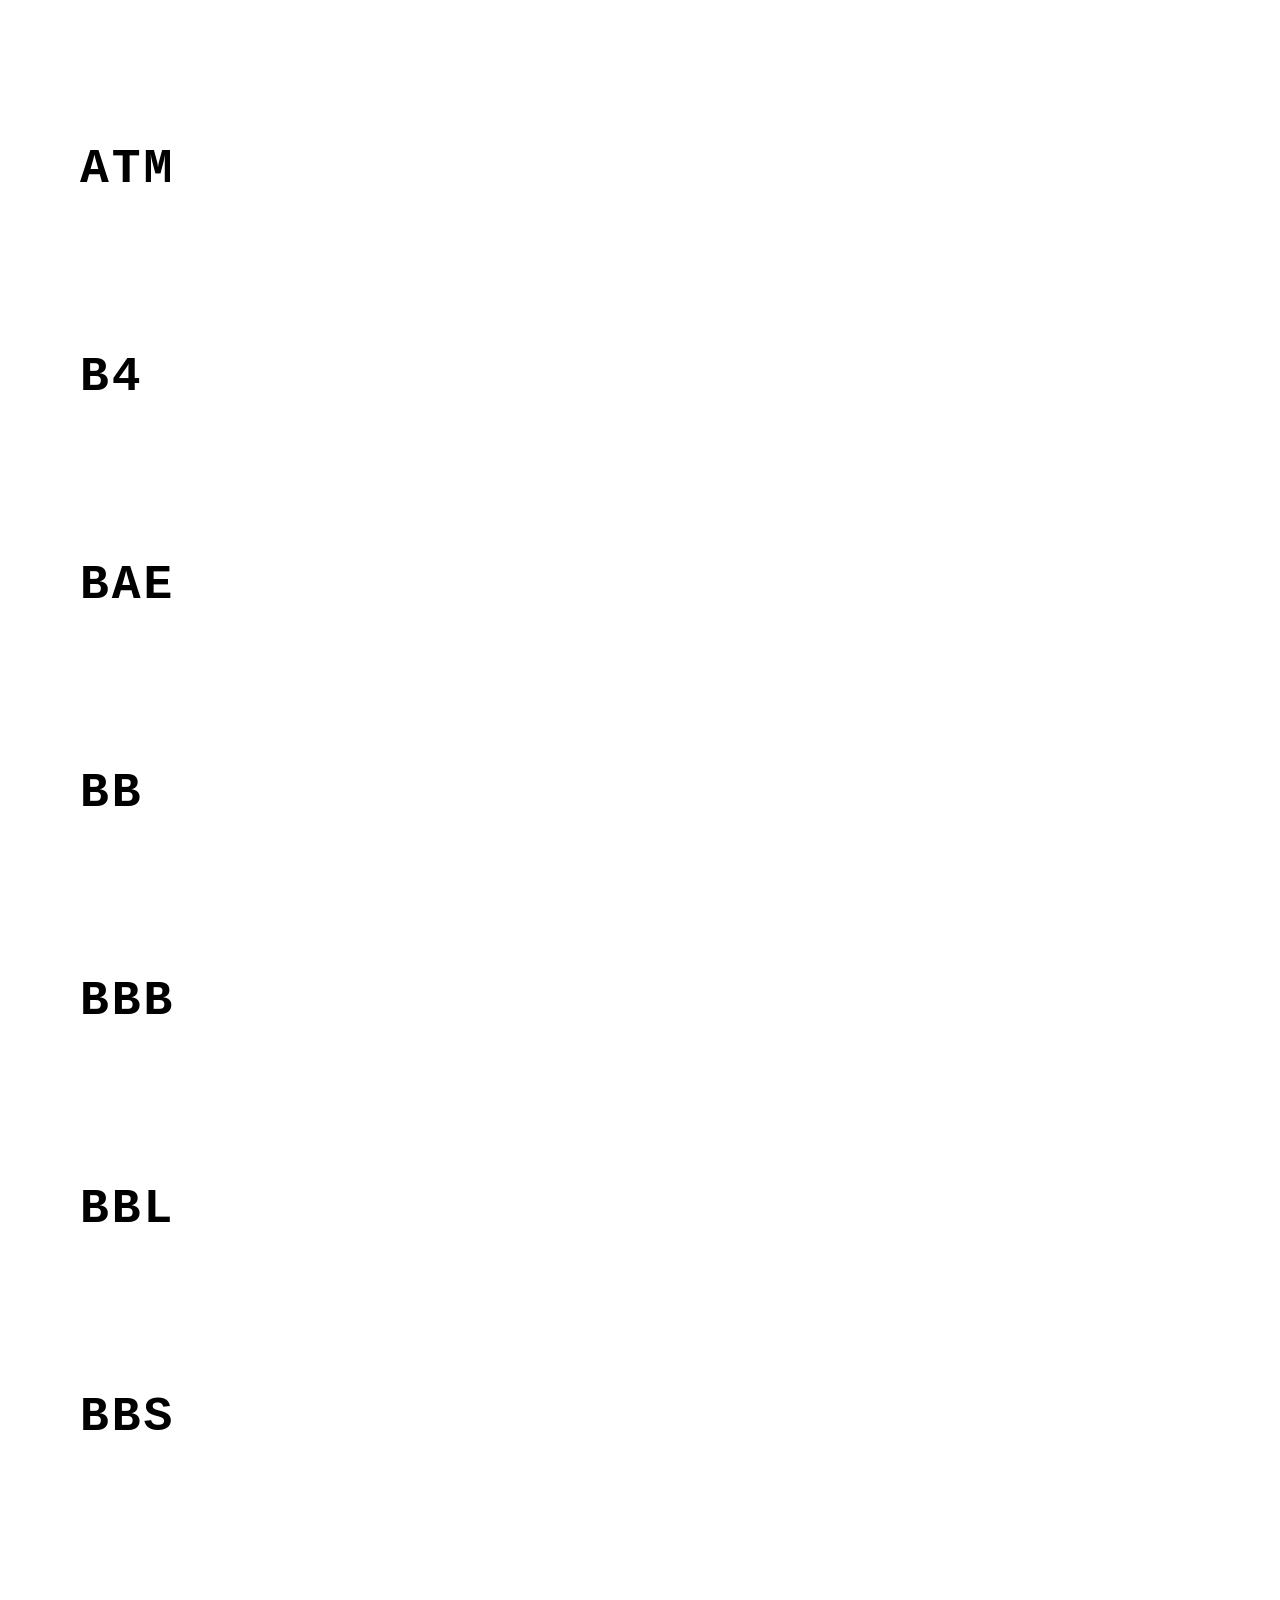
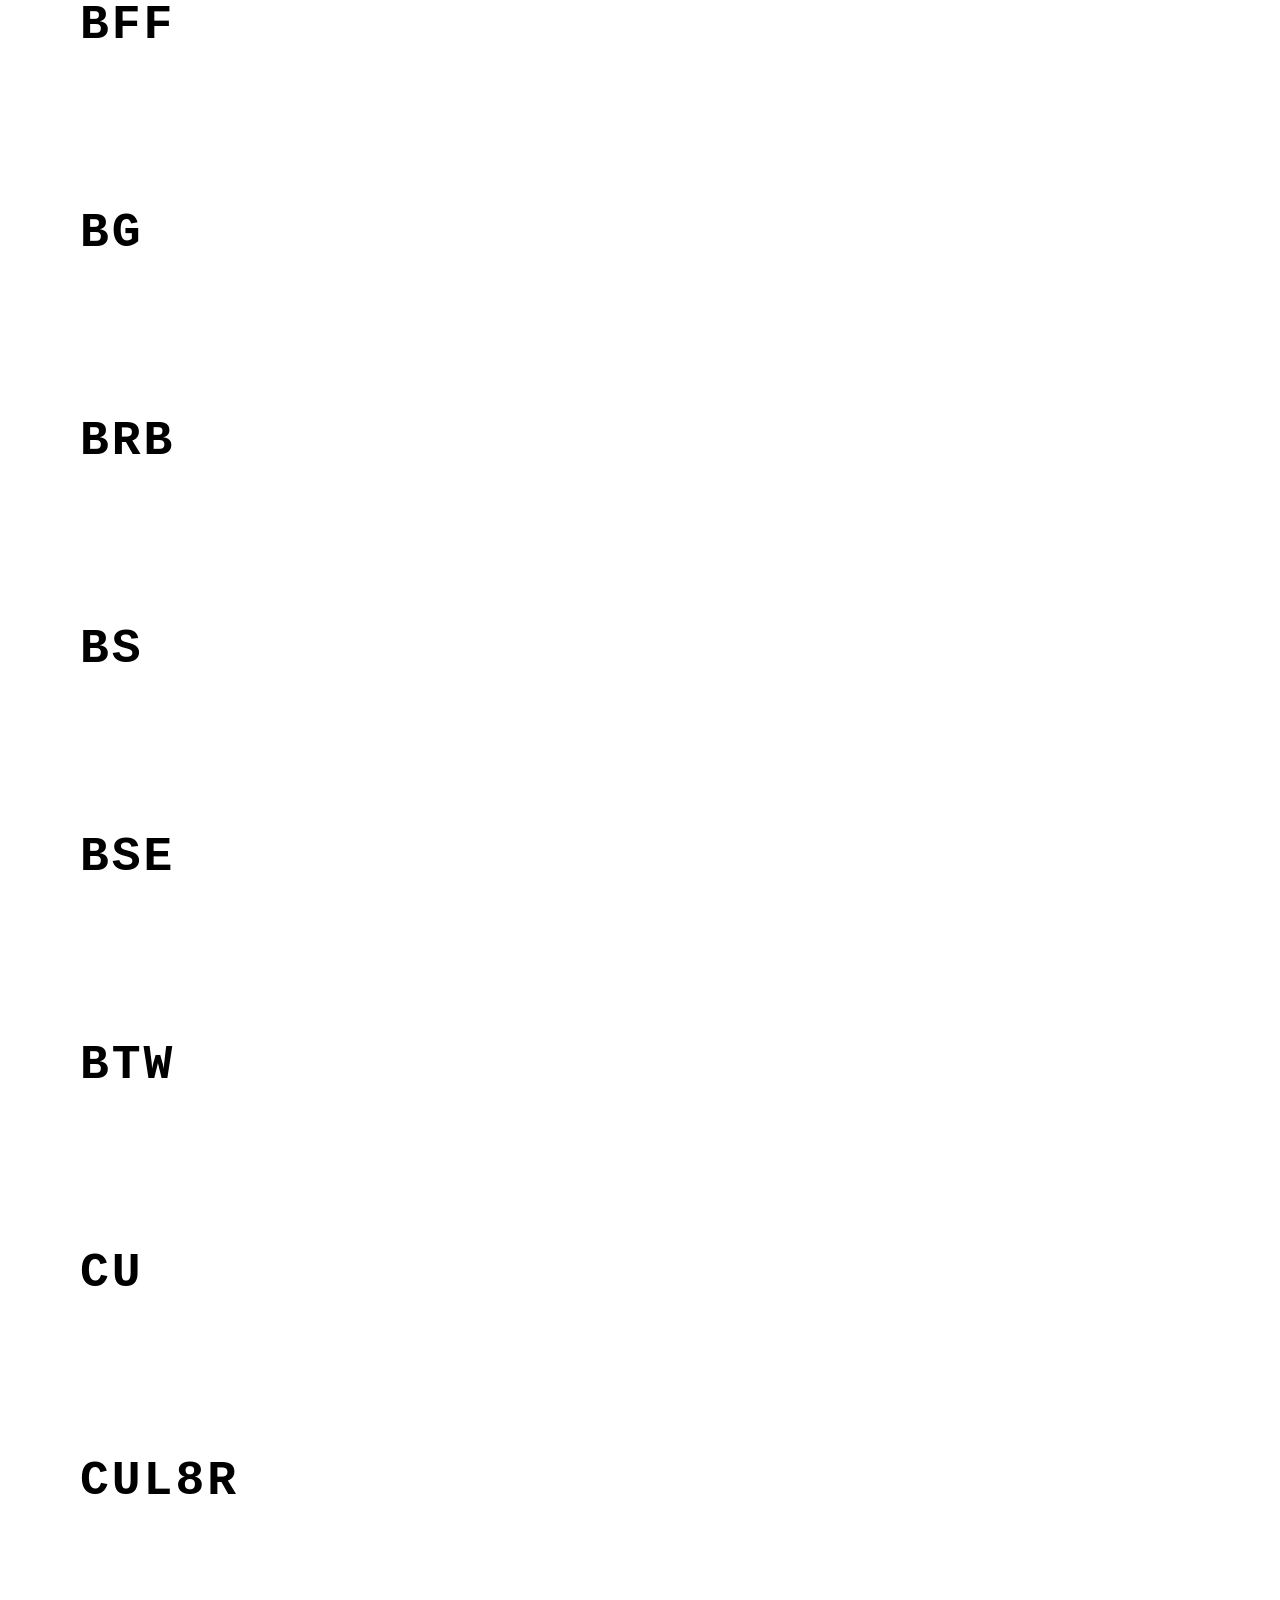
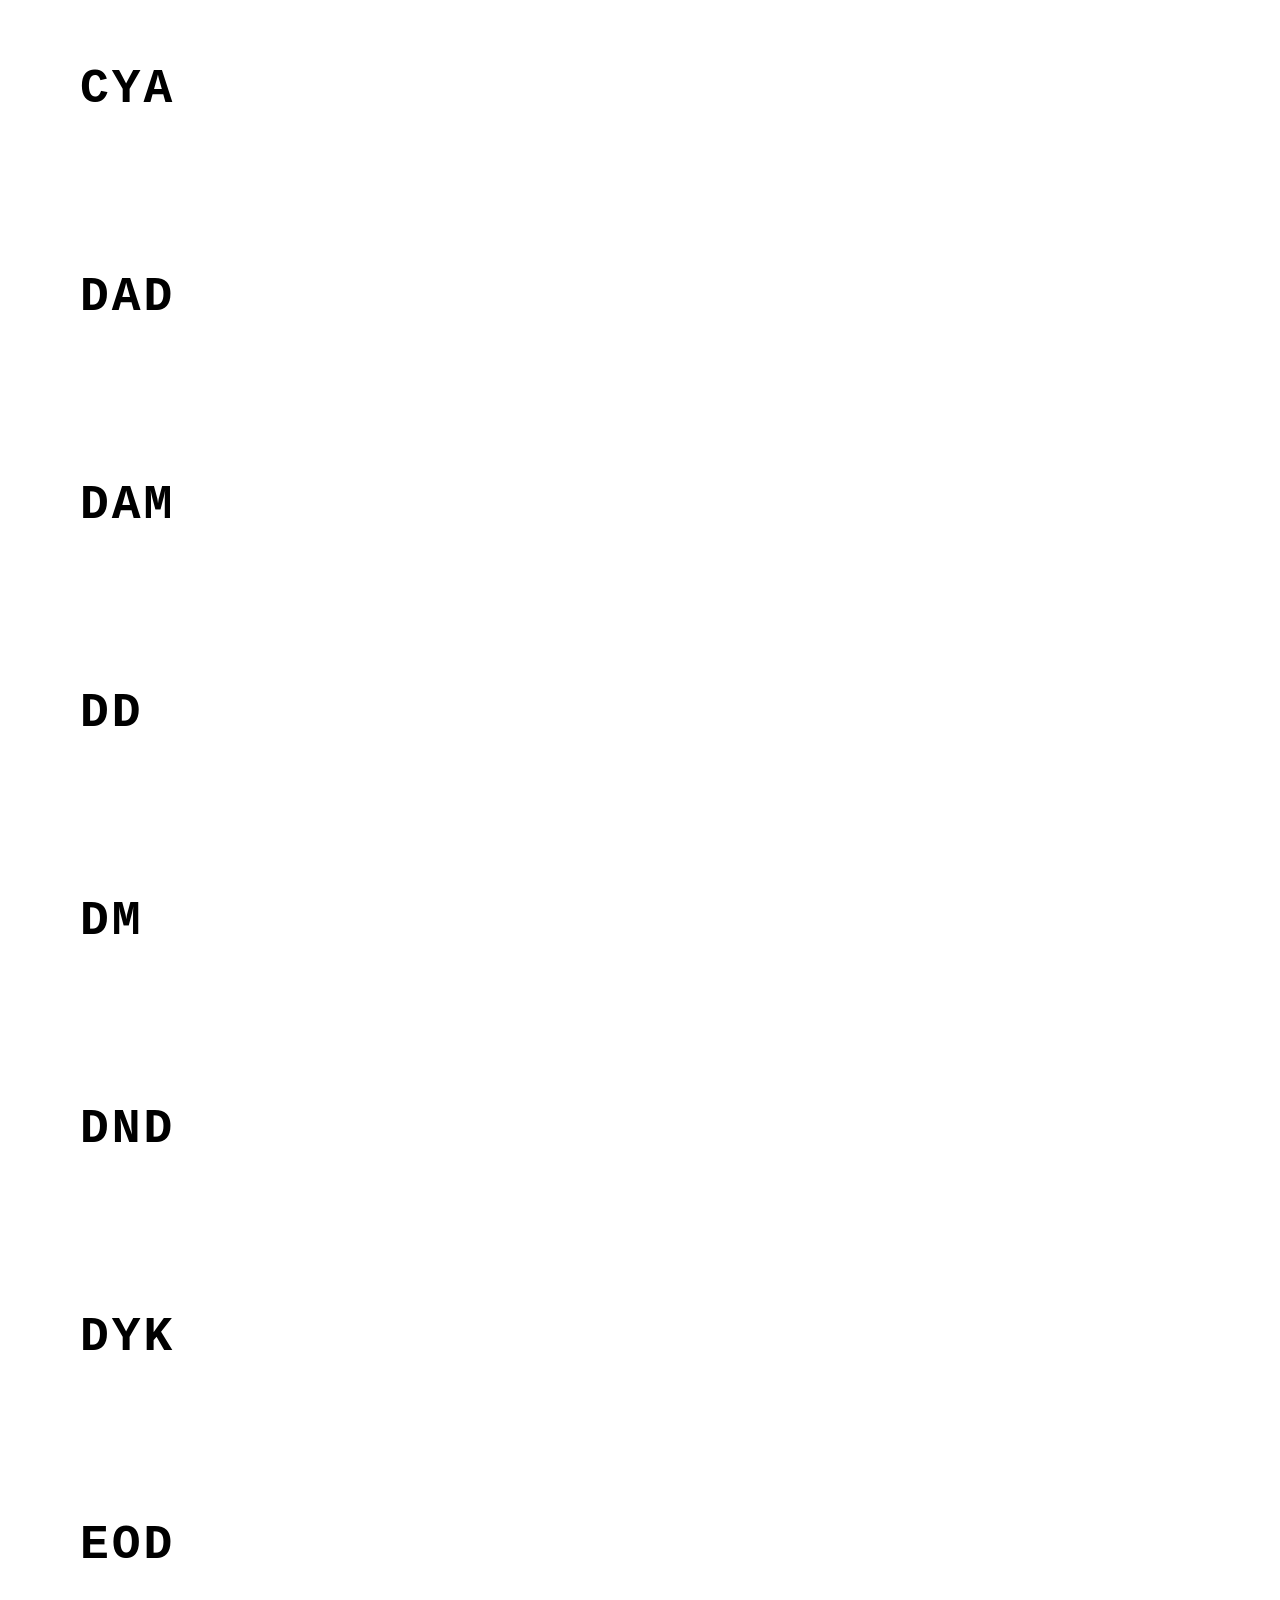
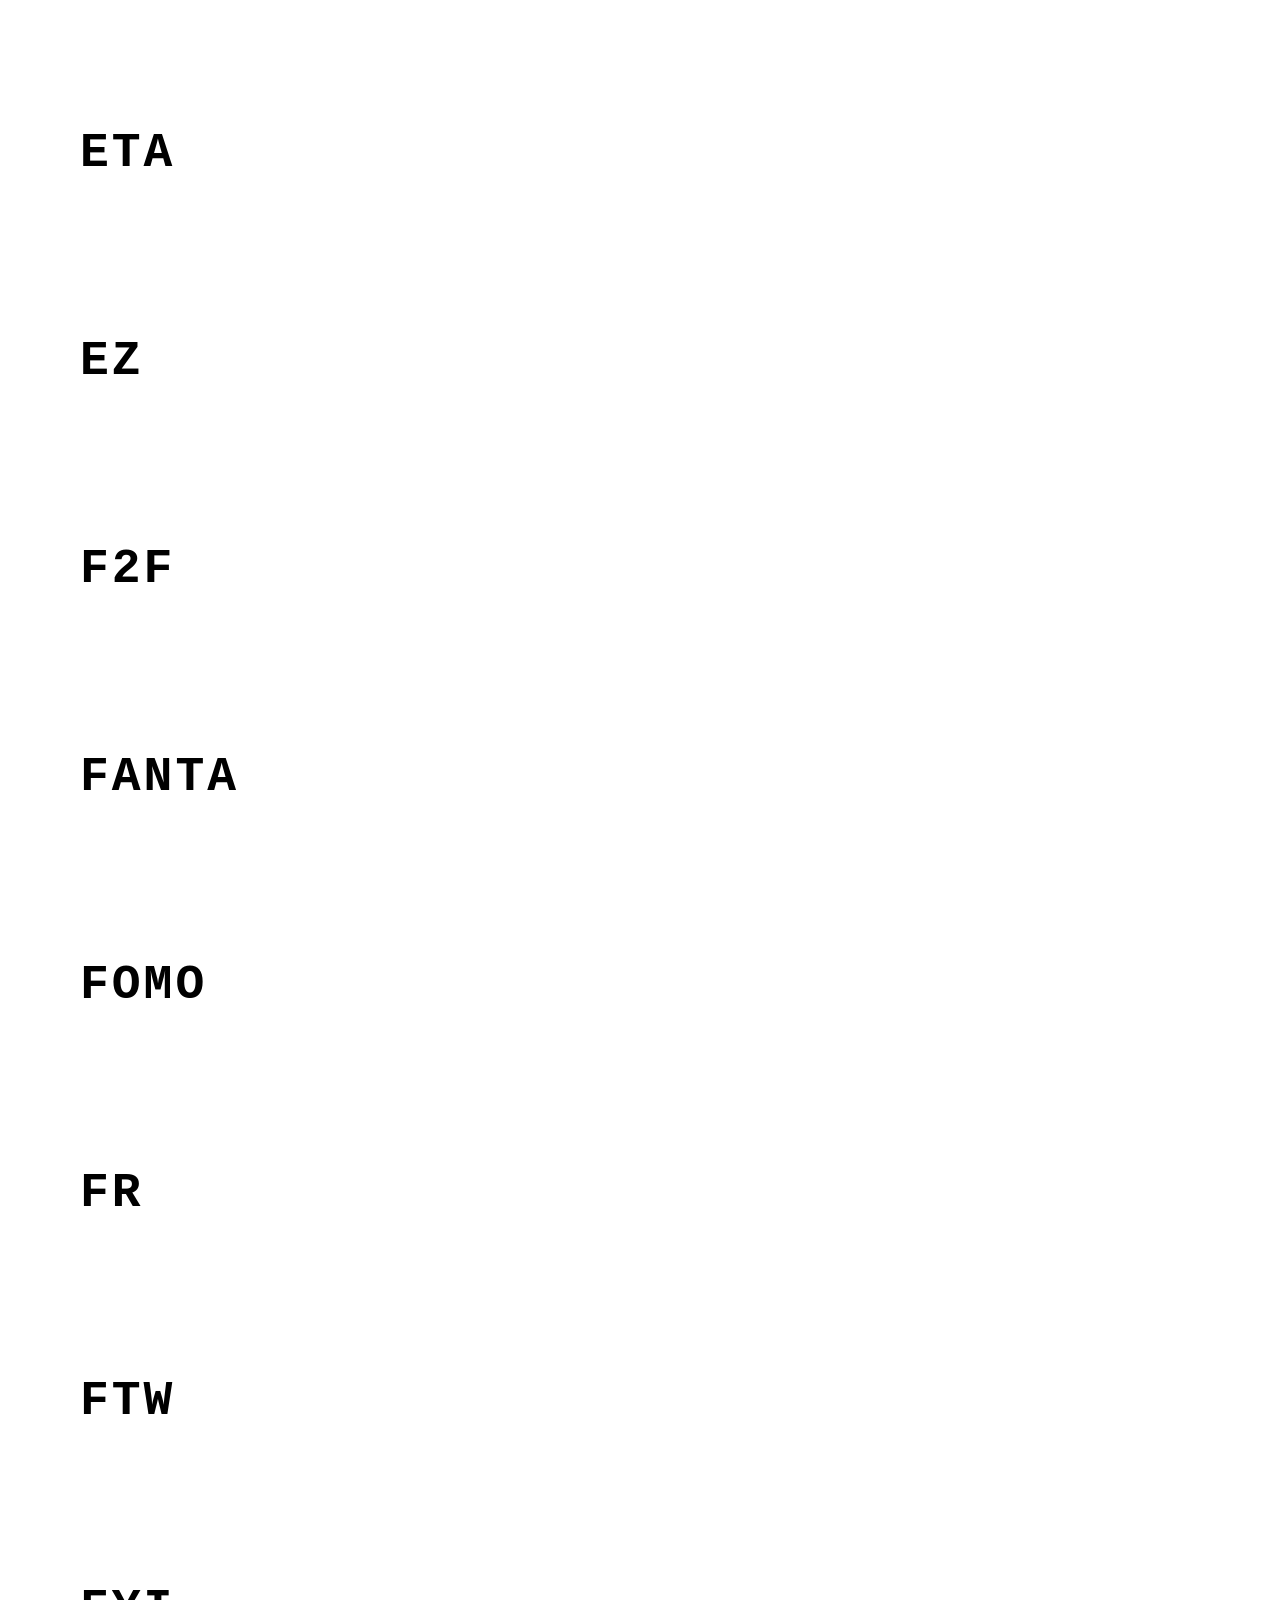
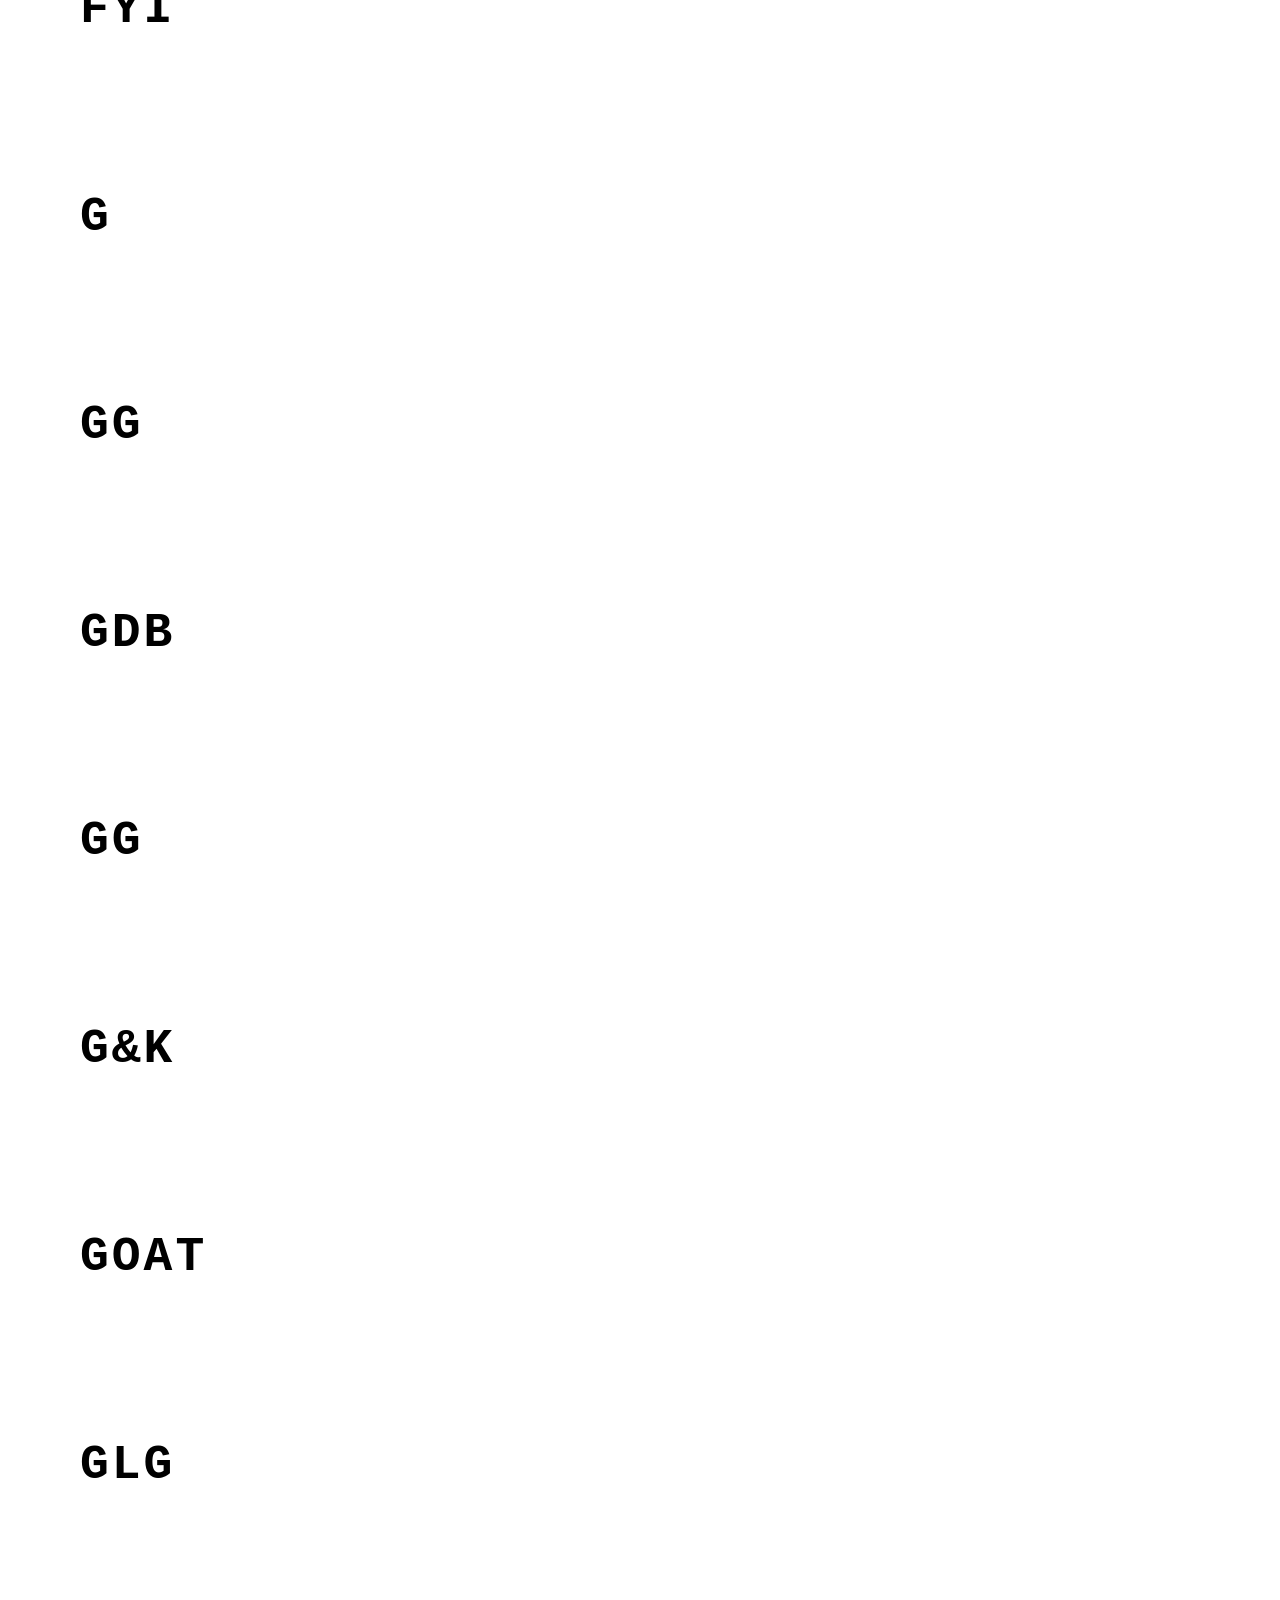
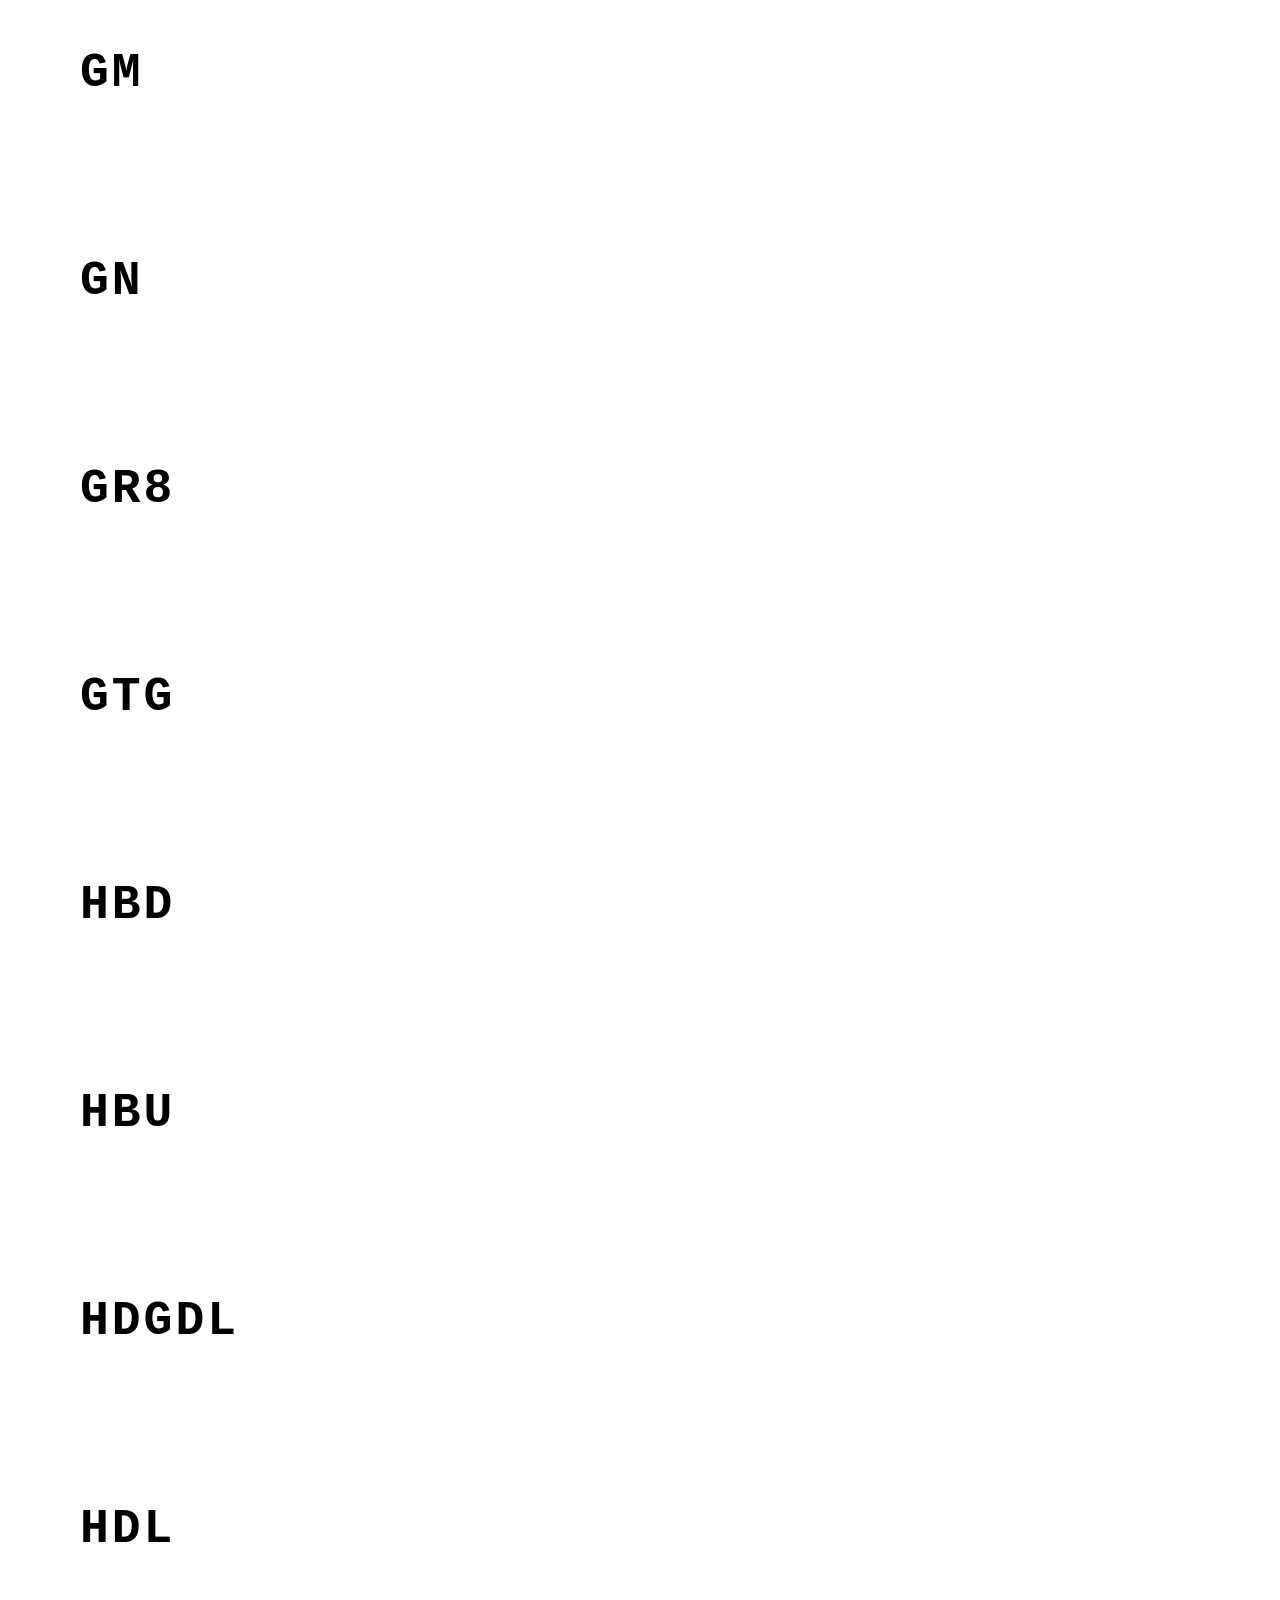
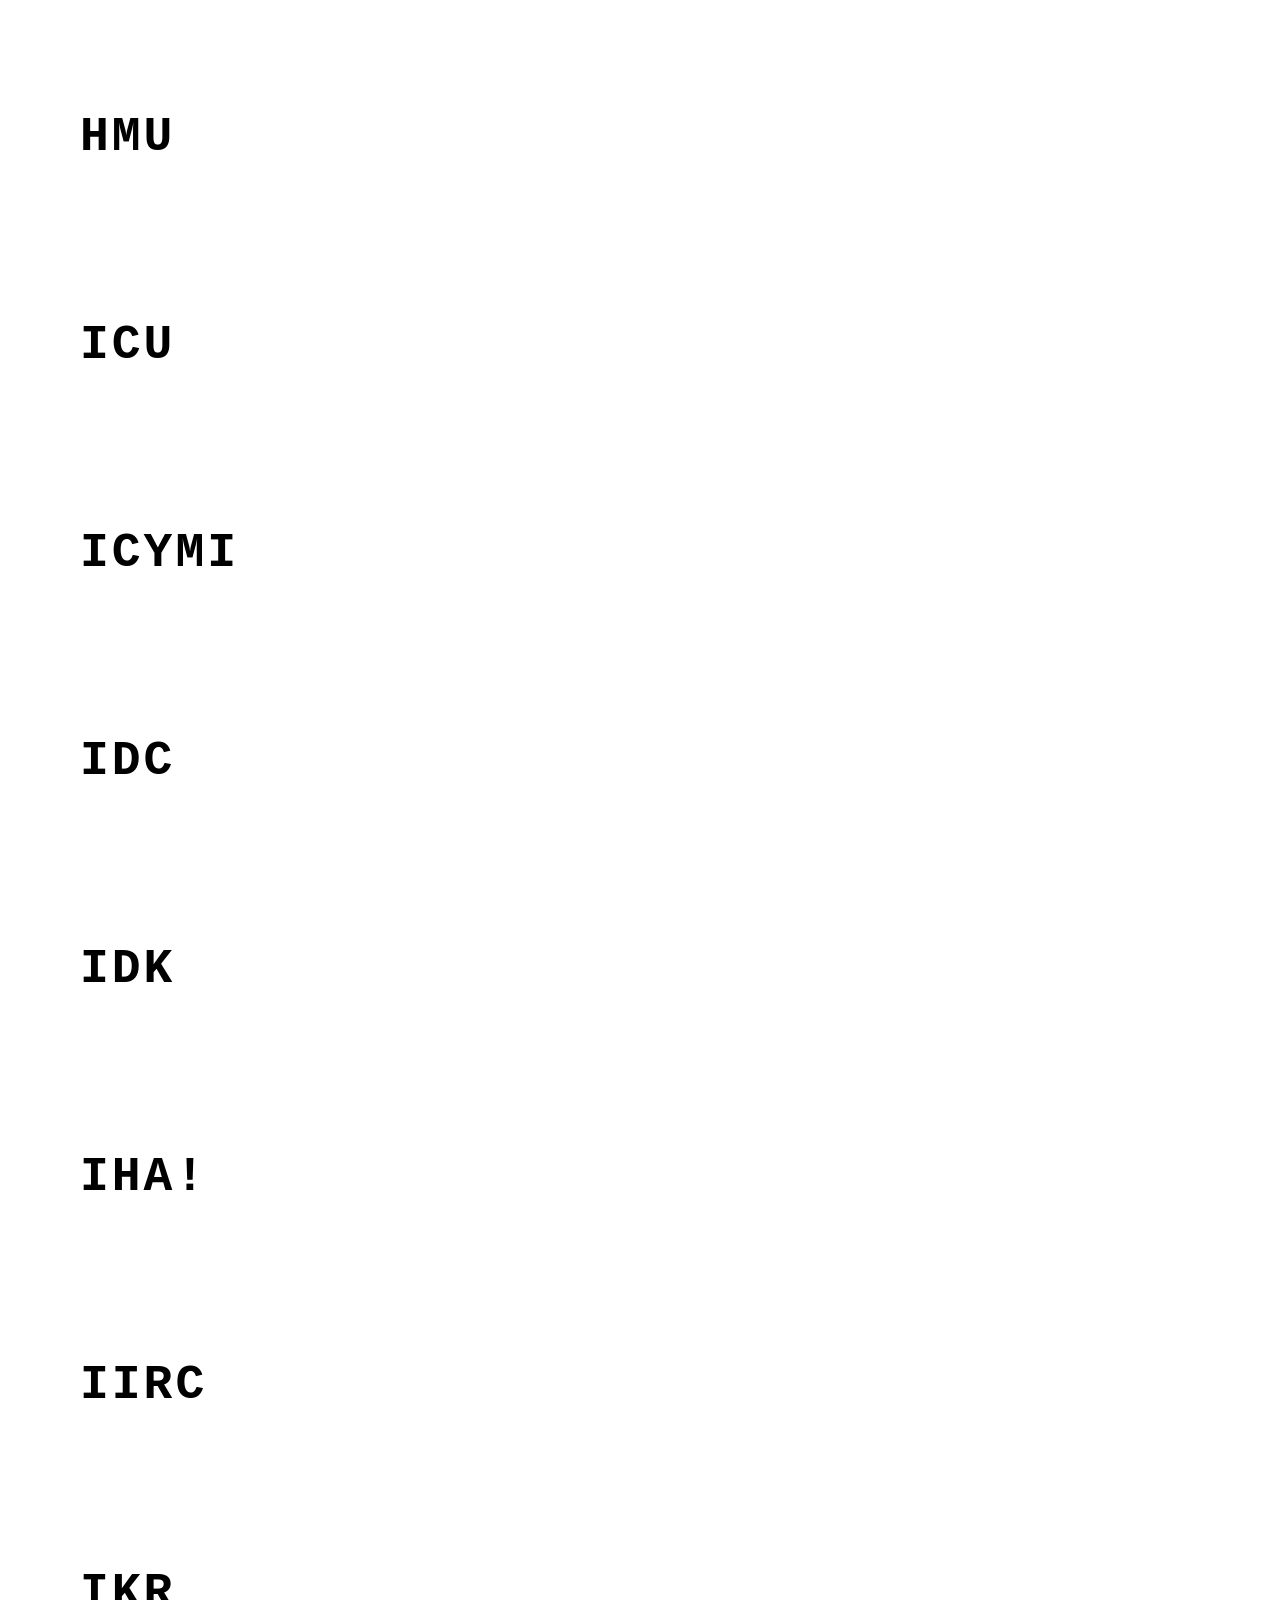
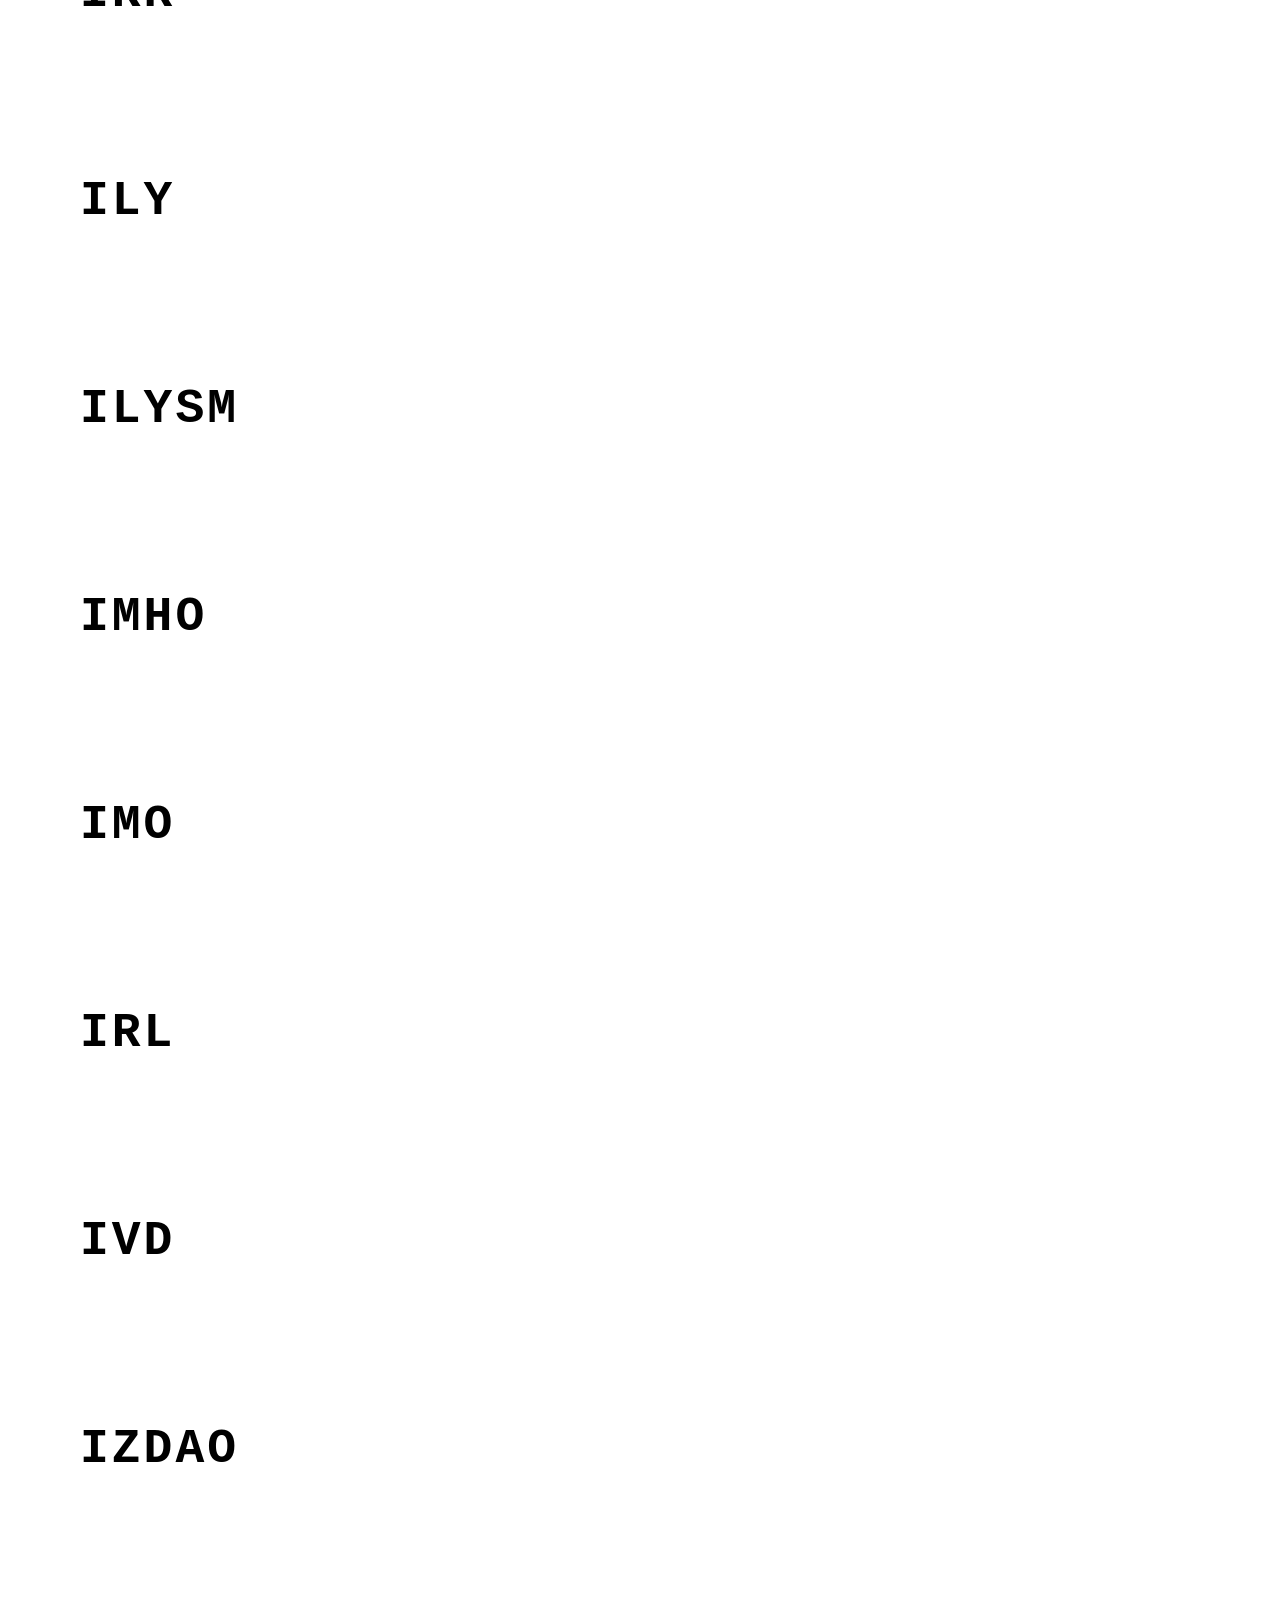
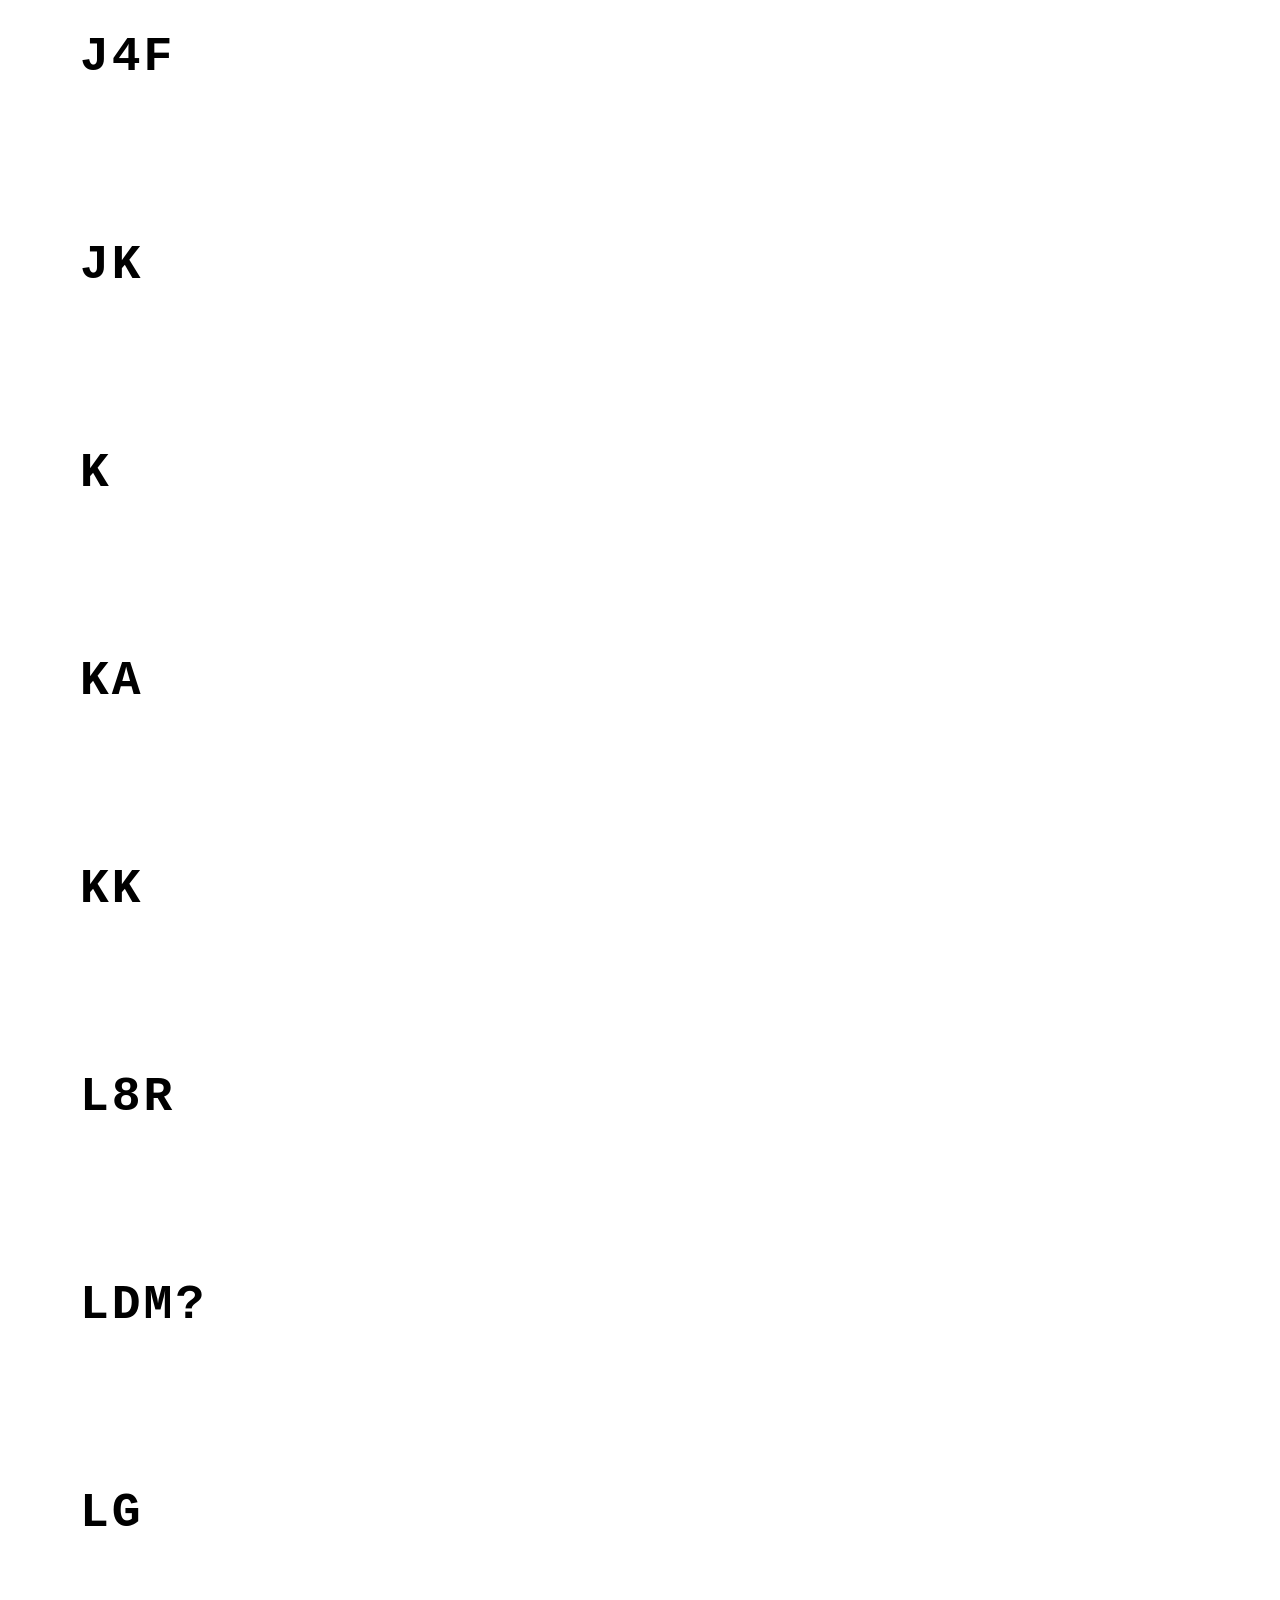
<file: 04.09_tag2/stil_2/body.html>
<!DOCTYPE html>
<html lang="en">

<head>
    <meta charset="UTF-8">
    <meta name="viewport" content="width=device-width, initial-scale=1.0">
    <link rel="stylesheet" href="style.css">
    <title>Abkürzungen</title>
</head>

<body>
    <a href="#" class="backtotop">
        <div class="btp">
            Back to top
        </div>
    </a>

    <div class="titel">
        <h1 class="titel">WhatsApp-Abkürzungen</h1>
    </div>
    <section class="meine_liste">


        <ul>
            <li class="buchstabe_a">
                <div class="liste_box_vorne">
                    8ung
                </div>
                <div class="liste_box_hinten">
                    Achtung
                </div>
            </li>

            <li class="buchstabe_a">
                <div class="liste_box_vorne">
                    Ads
                </div>
                <div class="liste_box_hinten">
                    Alles deine Schuld
                </div>
            </li>
            <li class="buchstabe_a">
                <div class="liste_box_vorne">
                    AFAIK
                </div>
                <div class="liste_box_hinten">
                    As far as i know
                </div>
            </li>
            <li class="buchstabe_a">
                <div class="liste_box_vorne">
                    AFK
                </div>
                <div class="liste_box_hinten">
                    Away from keyboard
                </div>
            </li>
            <li class="buchstabe_a">
                <div class="liste_box_vorne">
                    ALDI
                </div>
                <div class="liste_box_hinten">
                    Am liebsten Dich
                </div>
            </li>
            <li class="buchstabe_a">
                <div class="liste_box_vorne">
                    ak
                </div>
                <div class="liste_box_hinten">
                    Alles klar
                </div>
            </li>
            <li class="buchstabe_a">
                <div class="liste_box_vorne">
                    ASAP
                </div>
                <div class="liste_box_hinten">
                    As soon as possible
                </div>
            </li>
            <li class="buchstabe_a">
                <div class="liste_box_vorne">
                    ATM
                </div>
                <div class="liste_box_hinten">
                    At the moment
                </div>
            </li>
            <li class="buchstabe_b">
                <div class="liste_box_vorne">
                    B4
                </div>
                <div class="liste_box_hinten">
                    Before
                </div>
            </li>

            <li class="buchstabe_b">
                <div class="liste_box_vorne">
                    BAE
                </div>
                <div class="liste_box_hinten">
                    Before anyone else
                </div>
            </li>

            <li class="buchstabe_b">
                <div class="liste_box_vorne">
                    bb
                </div>
                <div class="liste_box_hinten">
                    Bis bald
                </div>
            </li>

            <li class="buchstabe_b">
                <div class="liste_box_vorne">
                    bbb
                </div>
                <div class="liste_box_hinten">
                    Bis bald, Baby!
                </div>
            </li>

            <li class="buchstabe_b">
                <div class="liste_box_vorne">
                    BBL
                </div>
                <div class="liste_box_hinten">
                    Be back later
                </div>
            </li>

            <li class="buchstabe_b">
                <div class="liste_box_vorne">
                    BBS
                </div>
                <div class="liste_box_hinten">
                    Be back soon
                </div>
            </li>

            <li class="buchstabe_b">
                <div class="liste_box_vorne">
                    BFF
                </div>
                <div class="liste_box_hinten">
                    Best friends forever
                </div>
            </li>

            <li class="buchstabe_b">
                <div class="liste_box_vorne">
                    bg
                </div>
                <div class="liste_box_hinten">
                    Bis gleich
                </div>
            </li>

            <li class="buchstabe_b">
                <div class="liste_box_vorne">
                    BRB
                </div>
                <div class="liste_box_hinten">
                    Be right back
                </div>
            </li>

            <li class="buchstabe_b">
                <div class="liste_box_vorne">
                    bs
                </div>
                <div class="liste_box_hinten">
                    bis später
                </div>
            </li>

            <li class="buchstabe_b">
                <div class="liste_box_vorne">
                    BSE
                </div>
                <div class="liste_box_hinten">
                    Bin so einsam
                </div>
            </li>

            <li class="buchstabe_b">
                <div class="liste_box_vorne">
                    BTW
                </div>
                <div class="liste_box_hinten">
                    By the way
                </div>
            </li>

            <li class="buchstabe_c">
                <div class="liste_box_vorne">
                    CU
                </div>
                <div class="liste_box_hinten">
                    See you
                </div>
            </li>

            <li class="buchstabe_c">
                <div class="liste_box_vorne">
                    CUL8R
                </div>
                <div class="liste_box_hinten">
                    See you later
                </div>
            </li>

            <li class="buchstabe_c">
                <div class="liste_box_vorne">
                    CYA
                </div>
                <div class="liste_box_hinten">
                    See ya
                </div>
            </li>
            <li class="buchstabe_d">
                <div class="liste_box_vorne">
                    DaD
                </div>
                <div class="liste_box_hinten">
                    Denk an Dich
                </div>
            </li>
            <li class="buchstabe_d">
                <div class="liste_box_vorne">
                    DaM
                </div>
                <div class="liste_box_hinten">
                    Denk an Mich
                </div>
            </li>
            <li class="buchstabe_d">
                <div class="liste_box_vorne">
                    dd
                </div>
                <div class="liste_box_hinten">
                    Drück Dich
                </div>
            </li>
            <li class="buchstabe_d">
                <div class="liste_box_vorne">
                    DM
                </div>
                <div class="liste_box_hinten">
                    Direct Message
                </div>
            </li>
            <li class="buchstabe_d">
                <div class="liste_box_vorne">
                    DND
                </div>
                <div class="liste_box_hinten">
                    Do not disturb
                </div>
            </li>
            <li class="buchstabe_d">
                <div class="liste_box_vorne">
                    DYK
                </div>
                <div class="liste_box_hinten">
                    Did you know
                </div>
            </li>
            <li class="buchstabe_e">
                <div class="liste_box_vorne">
                    EOD
                </div>
                <div class="liste_box_hinten">
                    End of Day
                </div>
            </li>
            <li class="buchstabe_e">
                <div class="liste_box_vorne">
                    ETA
                </div>
                <div class="liste_box_hinten">
                    Estimated time of arrival
                </div>
            </li>
            <li class="buchstabe_e">
                <div class="liste_box_vorne">
                    EZ
                </div>
                <div class="liste_box_hinten">
                    Easy
                </div>
            </li>
            <li class="buchstabe_f">
                <div class="liste_box_vorne">
                    F2F
                </div>
                <div class="liste_box_hinten">
                    Face to face
                </div>
            </li>
            <li class="buchstabe_f">
                <div class="liste_box_vorne">
                    FANTA
                </div>
                <div class="liste_box_hinten">
                    Fahr noch Tanken
                </div>
            </li>
            <li class="buchstabe_f">
                <div class="liste_box_vorne">
                    FOMO
                </div>
                <div class="liste_box_hinten">
                    Fear of missing out
                </div>
            </li>
            <li class="buchstabe_f">
                <div class="liste_box_vorne">
                    FR
                </div>
                <div class="liste_box_hinten">
                    For real
                </div>
            </li>
            <li class="buchstabe_f">
                <div class="liste_box_vorne">
                    FTW
                </div>
                <div class="liste_box_hinten">
                    For the win
                </div>
            </li>
            <li class="buchstabe_f">
                <div class="liste_box_vorne">
                    FYI
                </div>
                <div class="liste_box_hinten">
                    For your information
                </div>
            </li>
            <li class="buchstabe_g">
                <div class="liste_box_vorne">
                    G
                </div>
                <div class="liste_box_hinten">
                    Grinsen
                </div>
            </li>
            <li class="buchstabe_g">
                <div class="liste_box_vorne">
                    gg
                </div>
                <div class="liste_box_hinten">
                    gegen
                </div>
            </li>
            <li class="buchstabe_g">
                <div class="liste_box_vorne">
                    GDB
                </div>
                <div class="liste_box_hinten">
                    Ganz dickes Bussi
                </div>
            </li>
            <li class="buchstabe_g">
                <div class="liste_box_vorne">
                    GG
                </div>
                <div class="liste_box_hinten">
                    Good Game
                </div>
            </li>
            <li class="buchstabe_g">
                <div class="liste_box_vorne">
                    G&K
                </div>
                <div class="liste_box_hinten">
                    Gruss und Kuss
                </div>
            </li>
            <li class="buchstabe_g">
                <div class="liste_box_vorne">
                    GOAT
                </div>
                <div class="liste_box_hinten">
                    Greatest of all time
                </div>
            </li>
            <li class="buchstabe_g">
                <div class="liste_box_vorne">
                    glg
                </div>
                <div class="liste_box_hinten">
                    Ganz liebe Grüsse
                </div>
            </li>
            <li class="buchstabe_g">
                <div class="liste_box_vorne">
                    gm
                </div>
                <div class="liste_box_hinten">
                    Guten Morgen
                </div>
            </li>
            <li class="buchstabe_g">
                <div class="liste_box_vorne">
                    gn
                </div>
                <div class="liste_box_hinten">
                    Gute Nacht
                </div>
            </li>
            <li class="buchstabe_g">
                <div class="liste_box_vorne">
                    GR8
                </div>
                <div class="liste_box_hinten">
                    Great
                </div>
            </li>
            <li class="buchstabe_g">
                <div class="liste_box_vorne">
                    GTG
                </div>
                <div class="liste_box_hinten">
                    Got to go
                </div>
            </li>
            <li class="buchstabe_h">
                <div class="liste_box_vorne">
                    HBD
                </div>
                <div class="liste_box_hinten">
                    Happy birthday
                </div>
            </li>
            <li class="buchstabe_h">
                <div class="liste_box_vorne">
                    HBU
                </div>
                <div class="liste_box_hinten">
                    How about you
                </div>
            </li>
            <li class="buchstabe_h">
                <div class="liste_box_vorne">
                    HDGDL
                </div>
                <div class="liste_box_hinten">
                    Hab dich ganz doll lieb
                </div>
            </li>
            <li class="buchstabe_h">
                <div class="liste_box_vorne">
                    hdl
                </div>
                <div class="liste_box_hinten">
                    Hab dich lieb
                </div>
            </li>
            <li class="buchstabe_h">
                <div class="liste_box_vorne">
                    HMU
                </div>
                <div class="liste_box_hinten">
                    Hit me up
                </div>
            </li>
            <li class="buchstabe_i">
                <div class="liste_box_vorne">
                    ICU
                </div>
                <div class="liste_box_hinten">
                    I see you
                </div>
            </li>
            <li class="buchstabe_i">
                <div class="liste_box_vorne">
                    ICYMI
                </div>
                <div class="liste_box_hinten">
                    In case you missed it
                </div>
            </li>
            <li class="buchstabe_i">
                <div class="liste_box_vorne">
                    IDC
                </div>
                <div class="liste_box_hinten">
                    I don't care
                </div>
            </li>
            <li class="buchstabe_i">
                <div class="liste_box_vorne">
                    IDK
                </div>
                <div class="liste_box_hinten">
                    I don't know
                </div>
            </li>
            <li class="buchstabe_i">
                <div class="liste_box_vorne">
                    IHA!
                </div>
                <div class="liste_box_hinten">
                    Ich hasse Abkürzungen!
                </div>
            </li>
            <li class="buchstabe_i">
                <div class="liste_box_vorne">
                    IIRC
                </div>
                <div class="liste_box_hinten">
                    If I recall correctly
                </div>
            </li>
            <li class="buchstabe_i">
                <div class="liste_box_vorne">
                    IKR
                </div>
                <div class="liste_box_hinten">
                    I know right?
                </div>
            </li>
            <li class="buchstabe_i">
                <div class="liste_box_vorne">
                    ILY
                </div>
                <div class="liste_box_hinten">
                    I love you
                </div>
            </li>
            <li class="buchstabe_i">
                <div class="liste_box_vorne">
                    ILYSM
                </div>
                <div class="liste_box_hinten">
                    I love you so much
                </div>
            </li>
            <li class="buchstabe_i">
                <div class="liste_box_vorne">
                    IMHO
                </div>
                <div class="liste_box_hinten">
                    In my humble opinion
                </div>
            </li>
            <li class="buchstabe_i">
                <div class="liste_box_vorne">
                    IMO
                </div>
                <div class="liste_box_hinten">
                    In my opinion
                </div>
            </li>
            <li class="buchstabe_i">
                <div class="liste_box_vorne">
                    IRL
                </div>
                <div class="liste_box_hinten">
                    In real life
                </div>
            </li>
            <li class="buchstabe_i">
                <div class="liste_box_vorne">
                    ivd
                </div>
                <div class="liste_box_hinten">
                    Ich vermisse Dich
                </div>
            </li>
            <li class="buchstabe_i">
                <div class="liste_box_vorne">
                    IZDAO
                </div>
                <div class="liste_box_hinten">
                    Ich zieh Dich am Ohr
                </div>
            </li>
            <li class="buchstabe_j">
                <div class="liste_box_vorne">
                    J4F
                </div>
                <div class="liste_box_hinten">
                    Just for fun
                </div>
            </li>
            <li class="buchstabe_j">
                <div class="liste_box_vorne">
                    JK
                </div>
                <div class="liste_box_hinten">
                    Just kidding
                </div>
            </li>
            <li class="buchstabe_k">
                <div class="liste_box_vorne">
                    K
                </div>
                <div class="liste_box_hinten">
                    Okay
                </div>
            </li>
            <li class="buchstabe_k">
                <div class="liste_box_vorne">
                    kA
                </div>
                <div class="liste_box_hinten">
                    keine Ahnung
                </div>
            </li>
            <li class="buchstabe_k">
                <div class="liste_box_vorne">
                    KK
                </div>
                <div class="liste_box_hinten">
                    Okay, Alright
                </div>
            </li>
            <li class="buchstabe_l">
                <div class="liste_box_vorne">
                    L8R
                </div>
                <div class="liste_box_hinten">
                    Later
                </div>
            </li>
            <li class="buchstabe_l">
                <div class="liste_box_vorne">
                    LDM?
                </div>
                <div class="liste_box_hinten">
                    Liebst du mich?
                </div>
            </li>
            <li class="buchstabe_l">
                <div class="liste_box_vorne">
                    lg
                </div>
                <div class="liste_box_hinten">
                    Liebe Grüsse
                </div>
            </li>
            <li class="buchstabe_l">
                <div class="liste_box_vorne">
                    LMAO
                </div>
                <div class="liste_box_hinten">
                    Laughing my ass off
                </div>
            </li>
            <li class="buchstabe_l">
                <div class="liste_box_vorne">
                    LMIRL
                </div>
                <div class="liste_box_hinten">
                    Lets meet in real life
                </div>
            </li>
            <li class="buchstabe_l">
                <div class="liste_box_vorne">
                    LMK
                </div>
                <div class="liste_box_hinten">
                    Let me know
                </div>
            </li>

            <li class="buchstabe_l">
                <div class="liste_box_vorne">
                    LOL
                </div>
                <div class="liste_box_hinten">
                    Laughing out loud
                </div>
            </li>

            <li class="buchstabe_m">
                <div class="liste_box_vorne">
                    M8
                </div>
                <div class="liste_box_hinten">
                    Mate
                </div>
            </li>

            <li class="buchstabe_m">
                <div class="liste_box_vorne">
                    Mb
                </div>
                <div class="liste_box_hinten">
                    Mail back
                </div>
            </li>
            <li class="buchstabe_m">
                <div class="liste_box_vorne">
                    mfg
                </div>
                <div class="liste_box_hinten">
                    Mit freundlichen Grüssen
                </div>
            </li>

            <li class="buchstabe_m">
                <div class="liste_box_vorne">
                    mMn
                </div>
                <div class="liste_box_hinten">
                    Meiner Meinung nach
                </div>
            </li>

            <li class="buchstabe_m">
                <div class="liste_box_vorne">
                    mWn
                </div>
                <div class="liste_box_hinten">
                    Meines Wissens nach
                </div>
            </li>

            <li class="buchstabe_m">
                <div class="liste_box_vorne">
                    MYOB
                </div>
                <div class="liste_box_hinten">
                    Mind your own business
                </div>
            </li>
            <li class="buchstabe_n">
                <div class="liste_box_vorne">
                    NBG
                </div>
                <div class="liste_box_hinten">
                    No big deal
                </div>
            </li>
            <li class="buchstabe_n">
                <div class="liste_box_vorne">
                    NGL
                </div>
                <div class="liste_box_hinten">
                    Not gonna lie
                </div>
            </li>
            <li class="buchstabe_n">
                <div class="liste_box_vorne">
                    NM
                </div>
                <div class="liste_box_hinten">
                    Not much
                </div>
            </li>
            <li class="buchstabe_n">
                <div class="liste_box_vorne">
                    NP
                </div>
                <div class="liste_box_hinten">
                    No problem
                </div>
            </li>
            <li class="buchstabe_n">
                <div class="liste_box_vorne">
                    NSFW
                </div>
                <div class="liste_box_hinten">
                    Not safe for work
                </div>
            </li>
            <li class="buchstabe_n">
                <div class="liste_box_vorne">
                    NWM
                </div>
                <div class="liste_box_hinten">
                    Nevermind
                </div>
            </li>
            <li class="buchstabe_o">
                <div class="liste_box_vorne">
                    OIC
                </div>
                <div class="liste_box_hinten">
                    Oh i see
                </div>
            </li>
            <li class="buchstabe_o">
                <div class="liste_box_vorne">
                    OMG
                </div>
                <div class="liste_box_hinten">
                    Oh my god
                </div>
            </li>
            <li class="buchstabe_o">
                <div class="liste_box_vorne">
                    OMW
                </div>
                <div class="liste_box_hinten">
                    On my way
                </div>
            </li>
            <li class="buchstabe_o">
                <div class="liste_box_vorne">
                    OT
                </div>
                <div class="liste_box_hinten">
                    Off topic
                </div>
            </li>
            <li class="buchstabe_o">
                <div class="liste_box_vorne">
                    OTL
                </div>
                <div class="liste_box_hinten">
                    Out to lunch
                </div>
            </li>
            <li class="buchstabe_p">
                <div class="liste_box_vorne">
                    PLS
                </div>
                <div class="liste_box_hinten">
                    Please
                </div>
            </li>
            <li class="buchstabe_p">
                <div class="liste_box_vorne">
                    POV
                </div>
                <div class="liste_box_hinten">
                    Point of view
                </div>
            </li>
            <li class="buchstabe_r">
                <div class="liste_box_vorne">
                    RN
                </div>
                <div class="liste_box_hinten">
                    Right now
                </div>
            </li>
            <li class="buchstabe_r">
                <div class="liste_box_vorne">
                    ROFL
                </div>
                <div class="liste_box_hinten">
                    Rolling on the floow laughing
                </div>
            </li>
            <li class="buchstabe_r">
                <div class="liste_box_vorne">
                    RT
                </div>
                <div class="liste_box_hinten">
                    Retweet
                </div>
            </li>
            <li class="buchstabe_s">
                <div class="liste_box_vorne">
                    SMH
                </div>
                <div class="liste_box_hinten">
                    So much hate
                </div>
            </li>
            <li class="buchstabe_s">
                <div class="liste_box_vorne">
                    SRSLY
                </div>
                <div class="liste_box_hinten">
                    Seriously
                </div>
            </li>
            <li class="buchstabe_s">
                <div class="liste_box_vorne">
                    SRY
                </div>
                <div class="liste_box_hinten">
                    Sorry
                </div>
            </li>
            <li class="buchstabe_s">
                <div class="liste_box_vorne">
                    sTn
                </div>
                <div class="liste_box_hinten">
                    Schönen Tag noch
                </div>
            </li>
            <li class="buchstabe_t">
                <div class="liste_box_vorne">
                    TBA
                </div>
                <div class="liste_box_hinten">
                    To be announced
                </div>
            </li>
            <li class="buchstabe_t">
                <div class="liste_box_vorne">
                    TBC
                </div>
                <div class="liste_box_hinten">
                    To be continued
                </div>
            </li>
            <li class="buchstabe_t">
                <div class="liste_box_vorne">
                    TBH
                </div>
                <div class="liste_box_hinten">
                    To be honest
                </div>
            </li>
            <li class="buchstabe_t">
                <div class="liste_box_vorne">
                    TBT
                </div>
                <div class="liste_box_hinten">
                    Throwback to
                </div>
            </li>
            <li class="buchstabe_t">
                <div class="liste_box_vorne">
                    TL;DR
                </div>
                <div class="liste_box_hinten">
                    Too long; didn't read
                </div>
            </li>
            <li class="buchstabe_t">
                <div class="liste_box_vorne">
                    THX
                </div>
                <div class="liste_box_hinten">
                    Thanks
                </div>
            </li>
            <li class="buchstabe_t">
                <div class="liste_box_vorne">
                    TMI
                </div>
                <div class="liste_box_hinten">
                    Too much information
                </div>
            </li>
            <li class="buchstabe_t">
                <div class="liste_box_vorne">
                    TTYL
                </div>
                <div class="liste_box_hinten">
                    Talk to you later
                </div>
            </li>
            <li class="buchstabe_u">
                <div class="liste_box_vorne">
                    U
                </div>
                <div class="liste_box_hinten">
                    You
                </div>
            </li>
            <li class="buchstabe_u">
                <div class="liste_box_vorne">
                    U2
                </div>
                <div class="liste_box_hinten">
                    You too
                </div>
            </li>
            <li class="buchstabe_u">
                <div class="liste_box_vorne">
                    UR
                </div>
                <div class="liste_box_hinten">
                    You are
                </div>
            </li>
            <li class="buchstabe_v">
                <div class="liste_box_vorne">
                    vlg
                </div>
                <div class="liste_box_hinten">
                    Viele Grüsse
                </div>
            </li>
            <li class="buchstabe_v">
                <div class="liste_box_vorne">
                    vllt
                </div>
                <div class="liste_box_hinten">
                    vielleicht
                </div>
            </li>
            <li class="buchstabe_v">
                <div class="liste_box_vorne">
                    vv
                </div>
                <div class="liste_box_hinten">
                    Viel Vergnügen
                </div>
            </li>
            <li class="buchstabe_w">
                <div class="liste_box_vorne">
                    WBU
                </div>
                <div class="liste_box_hinten">
                    What about you
                </div>
            </li>
            <li class="buchstabe_w">
                <div class="liste_box_vorne">
                    wmd
                </div>
                <div class="liste_box_hinten">
                    Was machst du
                </div>
            </li>
            <li class="buchstabe_w">
                <div class="liste_box_vorne">
                    WTH
                </div>
                <div class="liste_box_hinten">
                    What the hell
                </div>
            </li>
            <li class="buchstabe_w">
                <div class="liste_box_vorne">
                    WYD
                </div>
                <div class="liste_box_hinten">
                    What are you doing
                </div>
            </li>
            <li class="buchstabe_x">
                <div class="liste_box_vorne">
                    XOXO
                </div>
                <div class="liste_box_hinten">
                    Hugs and Kisses
                </div>
            </li>
            <li class="buchstabe_y">
                <div class="liste_box_vorne">
                    YOLO
                </div>
                <div class="liste_box_hinten">
                    You only live once
                </div>
            </li>
            <li class="buchstabe_y">
                <div class="liste_box_vorne">
                    YW
                </div>
                <div class="liste_box_hinten">
                    You're welcome
                </div>
            </li>
            <li class="buchstabe_z">
                <div class="liste_box_vorne">
                    ZZZ
                </div>
                <div class="liste_box_hinten">
                    Sleeping or Sleepy
                </div>
            </li>

        </ul>
    </section>
</body>

</html>
</file>
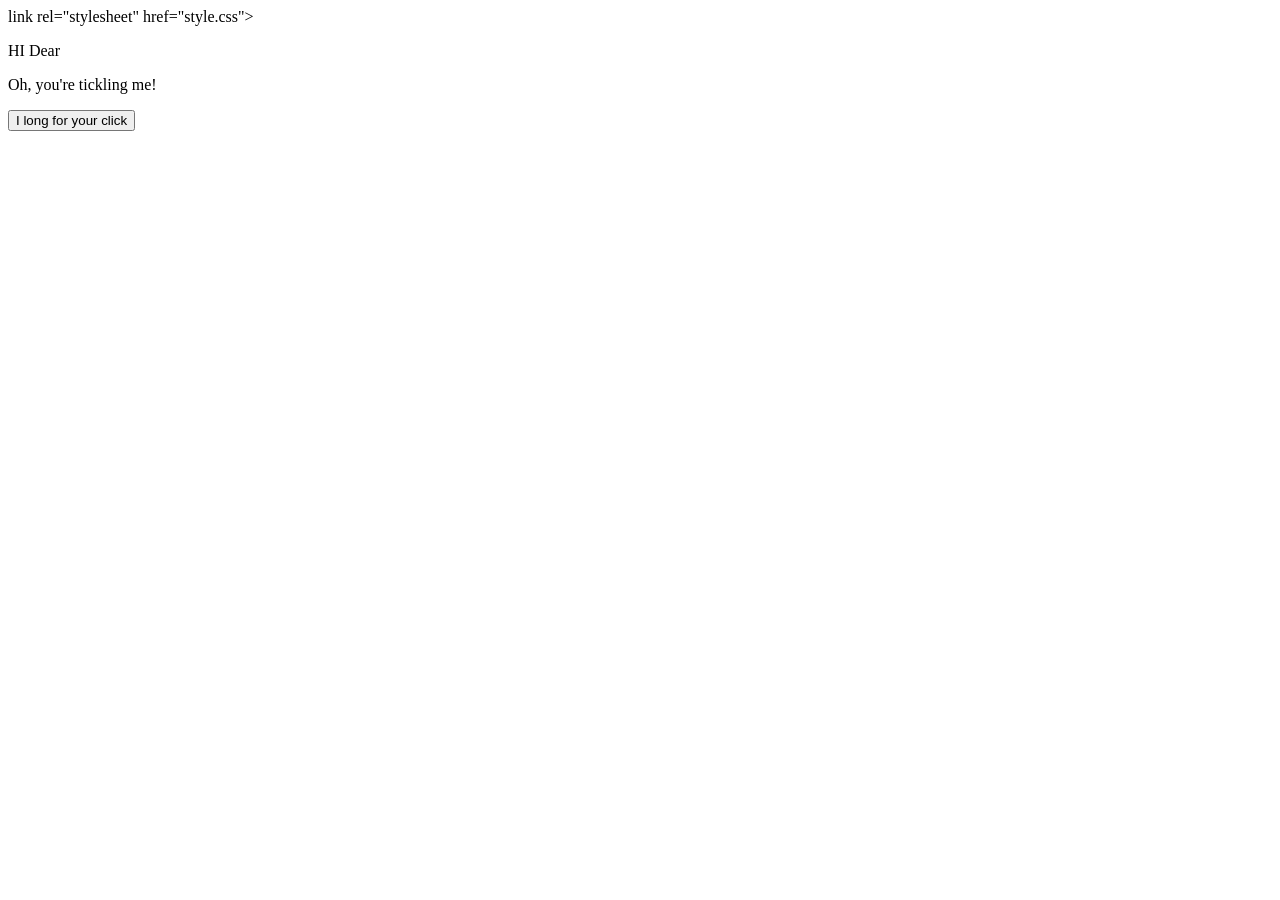
<file: 07.11_tag7/Boilerplate/body.html>
<!DOCTYPE html>
<html lang="en">
<head>
    <meta charset="UTF-8">
    <meta name="viewport" content="width=device-width, initial-scale=1.0">
    link rel="stylesheet" href="style.css">
    <title>Document</title>
</head>
<body>
    
 <p id="zeile1">HI Dear</p>
  <p id="wartet">Oh, you're tickling me!</p>
 

  <button id="knopf" onclick="weiter()">I long for your click</button>

<script src="script.js"></script>
</body>
</html>
</file>
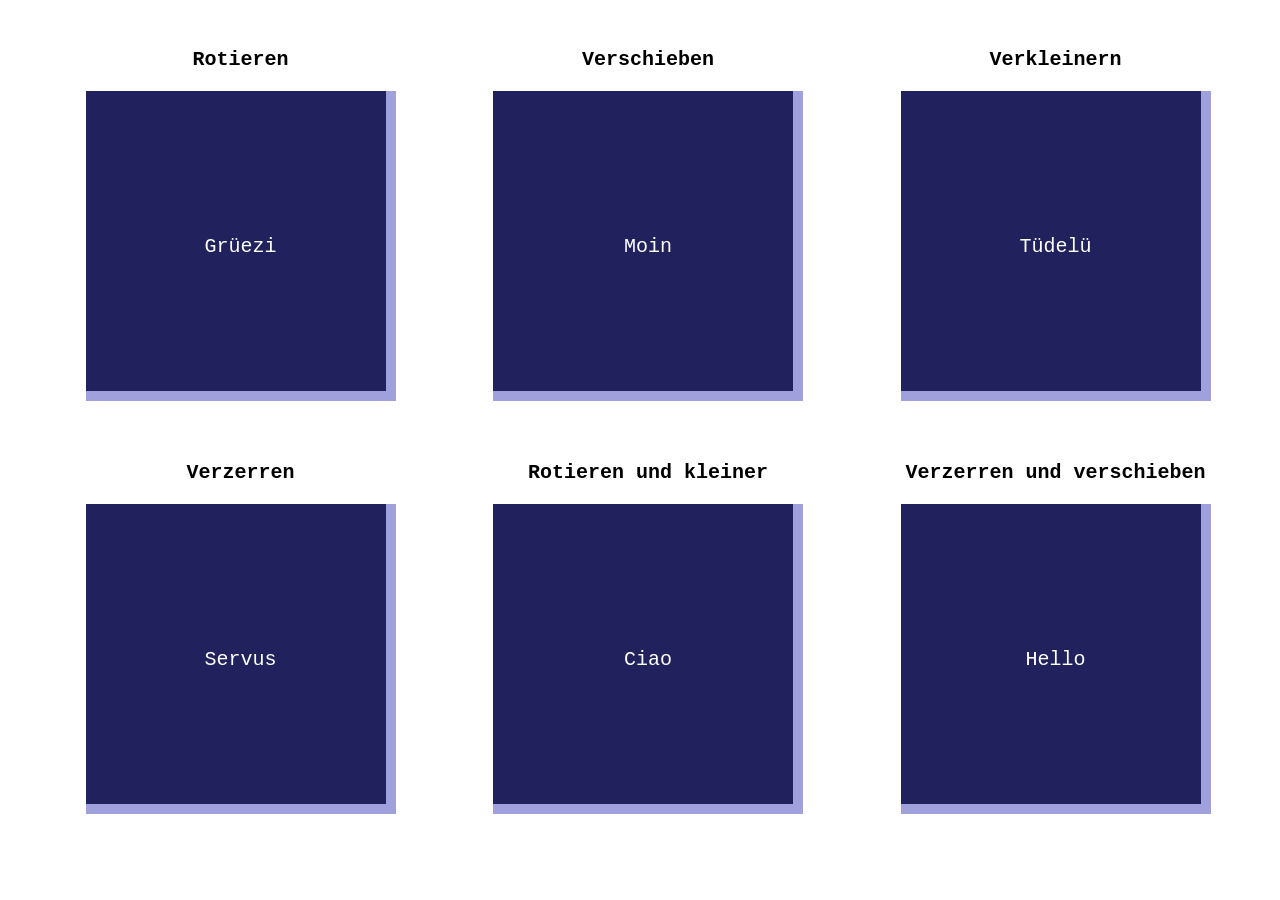
<file: 23.10_tag4/Transformation_uebung/body.html>
<!DOCTYPE html>
<html lang="en">
<head>
    <meta charset="UTF-8">
    <meta name="viewport" content="width=device-width, initial-scale=1.0">
    <link rel="stylesheet" href="style.css">
    <title>Document</title>
</head>
<body>
    
   <section class="alles">

       <section class="versuch">
  <h1>Rotieren</h1>
  <div class="group">
    <div class="not_transformed"></div>
    <div class="transformed verschoben rotieren">Grüezi</div>
  </div>
</section>

   <section class="versuch">
  <h1>Verschieben</h1>
  <div class="group">
    <div class="not_transformed"></div>
    <div class="transformed verschoben">Moin</div>
  </div>
</section>

 <section class="versuch">
  <h1>Verkleinern</h1>
  <div class="group">
    <div class="not_transformed"></div>
    <div class="transformed kleiner">Tüdelü</div>
  </div>
</section>

 <section class="versuch">
  <h1>Verzerren</h1>
  <div class="group">
    <div class="not_transformed"></div>
    <div class="transformed verzerren">Servus</div>
  </div>
</section>

 <section class="versuch">
  <h1>Rotieren und kleiner</h1>
  <div class="group">
    <div class="not_transformed"></div>
    <div class="transformed misch_one">Ciao</div>
  </div>
</section>

 <section class="versuch">
  <h1>Verzerren und verschieben</h1>
  <div class="group">
    <div class="not_transformed"></div>
    <div class="transformed misch_two">Hello</div>
  </div>
</section>

   </section>

    


 

</body>
</html>
</file>
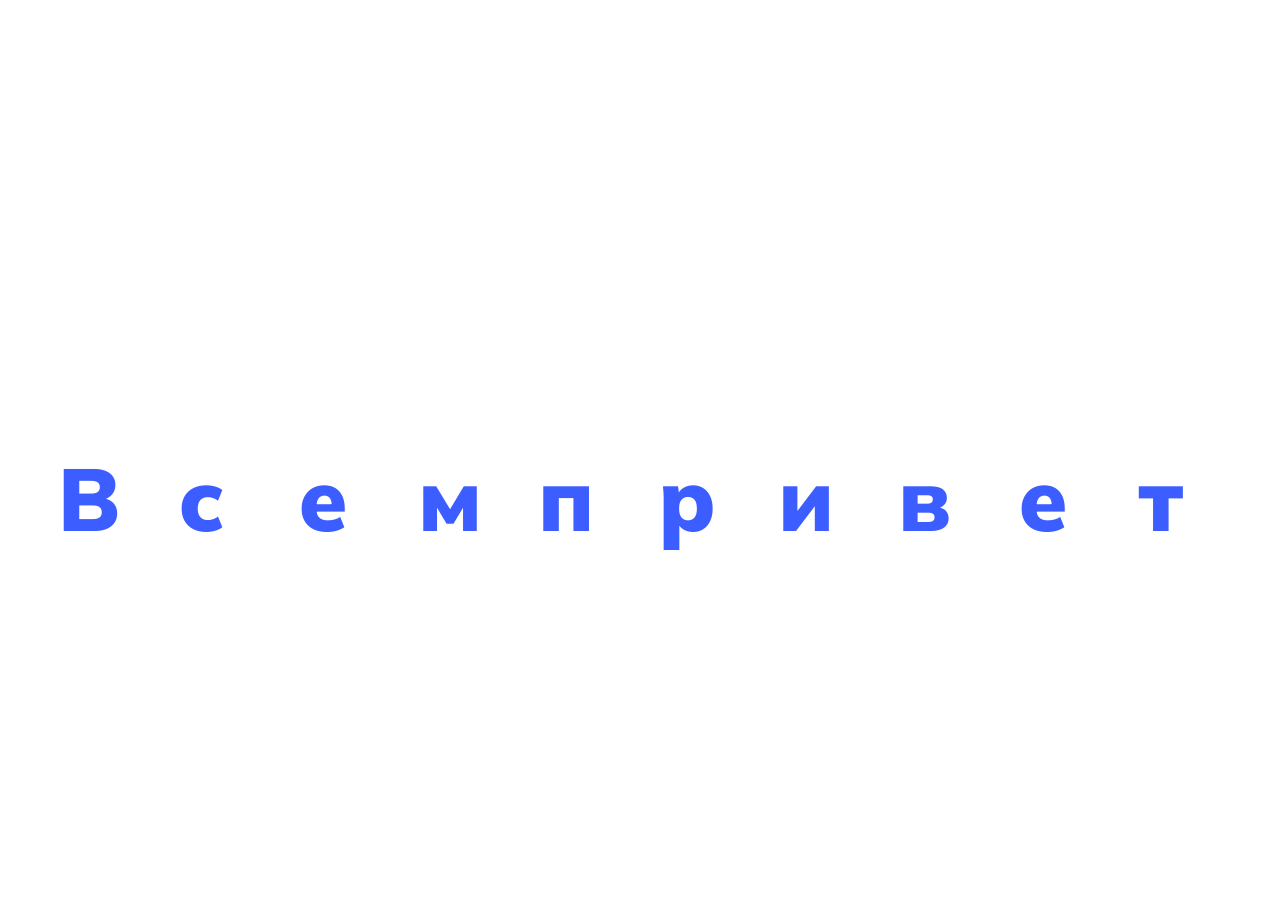
<file: 24.10_tag5/AllenHallo_animation/body.html>
<!DOCTYPE html>
<html lang="en">
<head>
    <meta charset="UTF-8">
    <meta name="viewport" content="width=device-width, initial-scale=1.0">
    <link rel="stylesheet" href="style.css">
    <title>Document</title>
</head>
<body>
    <section class="hallo">
        <div class="buchstabe a">
            В
        </div>
         <div class="buchstabe b">
            с
        </div>
         <div class="buchstabe c">
            е
        </div>
         <div class="buchstabe d">
            м
        </div>
         <div class="buchstabe e">
            п
        </div>
         <div class="buchstabe f">
            р
        </div>
         <div class="buchstabe g">
            и
        </div>
         <div class="buchstabe h">
            в
        </div>
         <div class="buchstabe i">
            е
        </div>
         <div class="buchstabe j">
            т
        </div>
    </section>
    
</body>
</html>
</file>
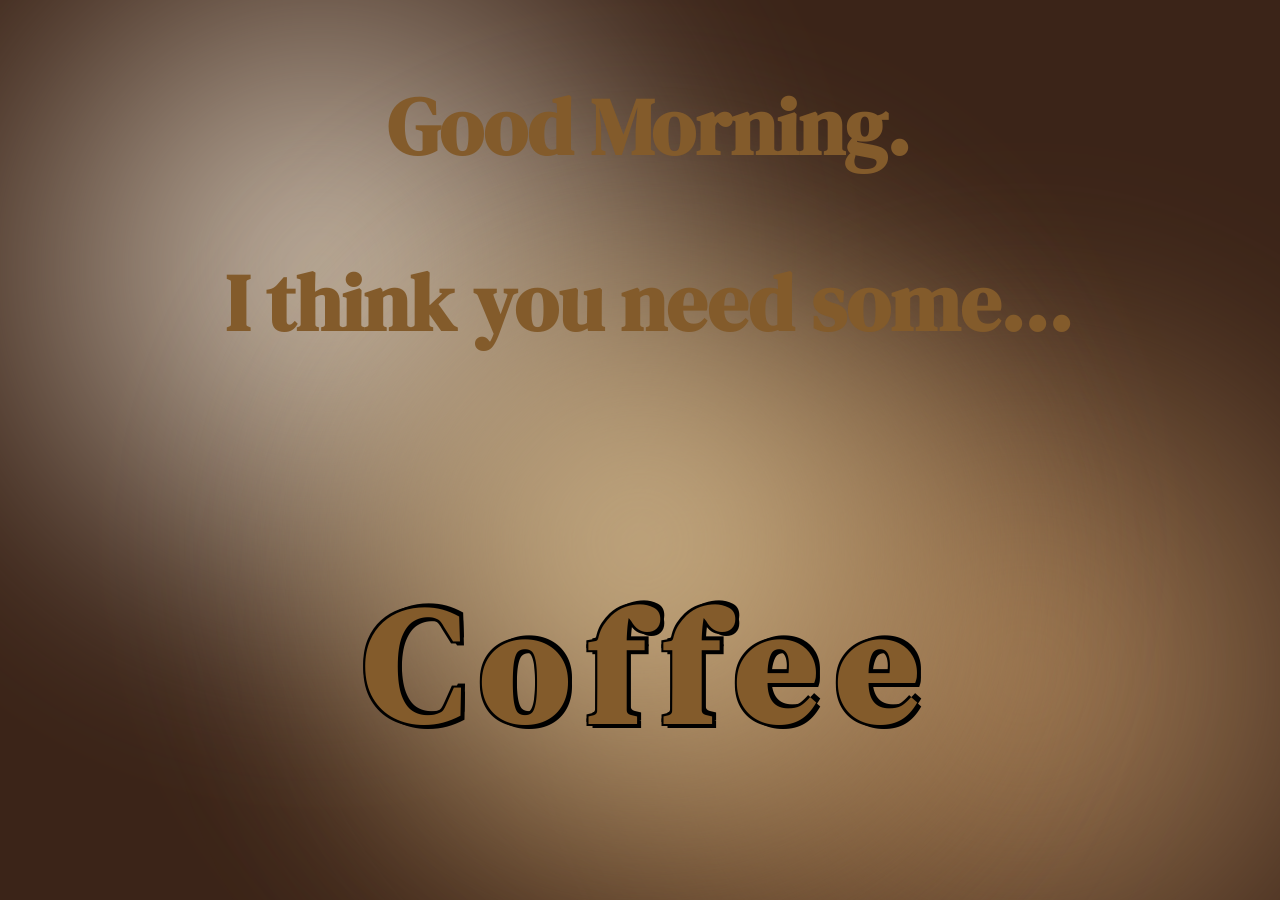
<file: 24.10_tag5/Kaffee_animation/body.html>
<!DOCTYPE html>
<html lang="en">
<head>
    <meta charset="UTF-8">
    <meta name="viewport" content="width=device-width, initial-scale=1.0">
    <link rel="stylesheet" href="style.css">
    <title>Ich brauche Kaffee</title>
</head>
<body>
 <div class="hintergrund">
    <span class="blob milch"></span>
    <span class="blob latte"></span>
    <span class="blob karamell"></span>
    <span class="blob creme"></span>
  </div>

  <section class="alles">
    <div class="hallo">
      <h1 class="morning">Good Morning.</h1>
      <h1 class="need">I think you need some...</h1>
    </div>

    <div class="coffee">
      <h1 class="coffee">Coffee</h1>
    </div>
  </section>
    
</body>
</html>
</file>
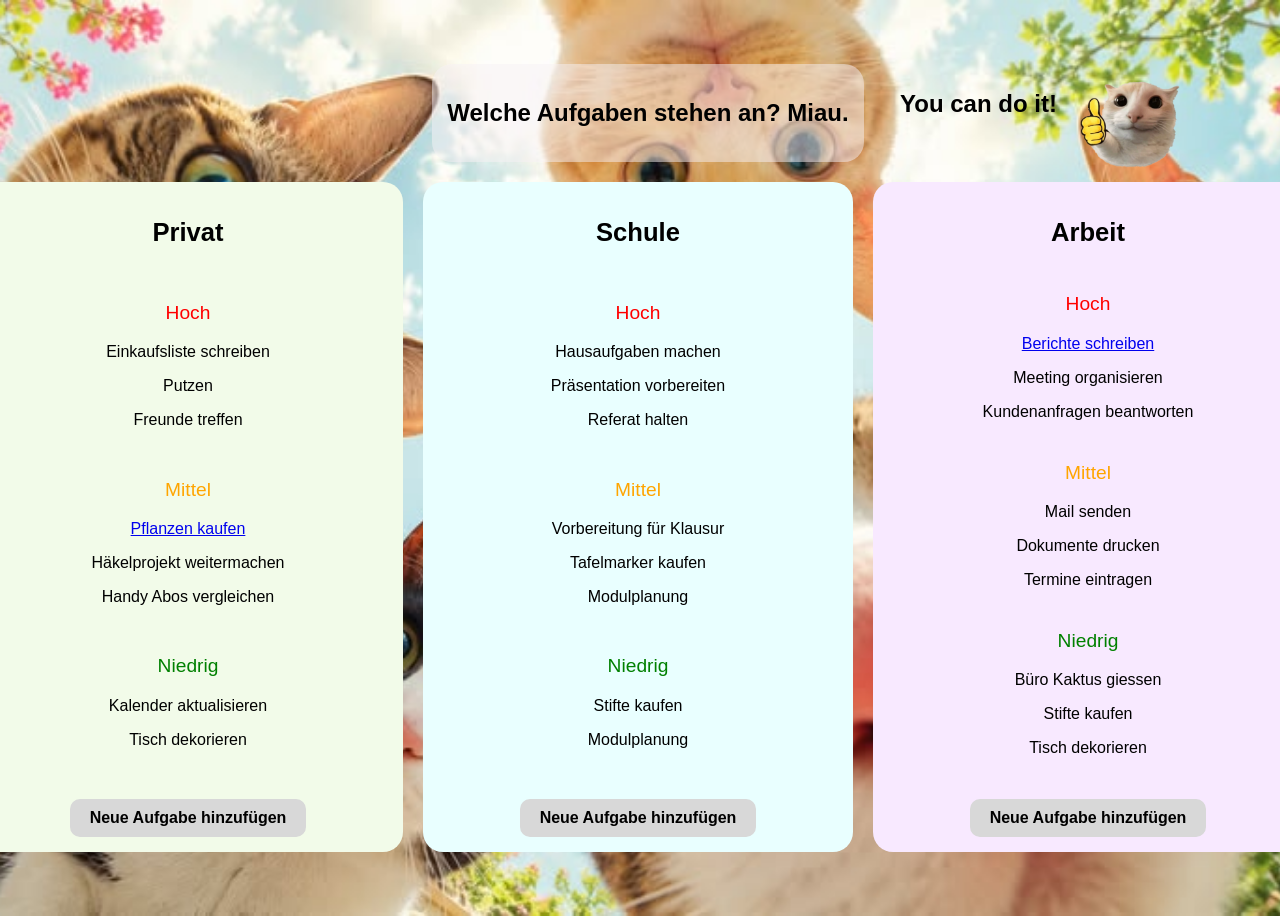
<file: 28.08_tag1/Anna_Hagmayer/body.html>
<!DOCTYPE html>
<html lang="en">

<head>
    <meta charset="UTF-8">
    <meta name="viewport" content="width=device-width, initial-scale=1.0">
    <link rel="stylesheet" href="style.css">
    <title>Hausaufgabe To-Do-Liste</title>
</head>

<body>
    <section class="todo">
        <div class="todo_titel">
            <h1 class="titel">Welche Aufgaben stehen an? Miau.</h1>
        </div>

        <div class="todo_box">
            <div class="todo_privat">
                <div class="todo_privat_titel">
                    <h1>Privat</h1>
                </div>
                <div class="todo_privat_liste">
                    <p class="prio_high">Hoch</p>
                    <p class="todo_item">Einkaufsliste schreiben</p>
                    <p class="todo_item">Putzen</p>
                    <p class="todo_item">Freunde treffen</p>
                </div>
                <div class="todo_privat_liste">
                    <p class="prio_medium">Mittel</p>
                    <a href="https://feey.ch/?utm_source=adwords&utm_term=fey+pflanze&utm_campaign=&utm_medium=ppc&hsa_tgt=aud-824867877022%3Akwd-1924440616072&hsa_ad=542775048188&hsa_src=g&hsa_kw=fey+pflanze&hsa_ver=3&hsa_cam=14481730509&hsa_mt=e&hsa_acc=8936502445&hsa_grp=130530464630&hsa_net=adwords&gad_source=1&gad_campaignid=14481730509&gbraid=0AAAAACsLFT_nU0HAXg74b7vvxeUaekkiN&gclid=Cj0KCQjwkt_UBhDMARIsALpnOAx5vur7rTSx53I71q7-JRRFqNkxC5tegQ47kqZNsqnasRaJIyRN60waAgnSEALw_wcB">Pflanzen kaufen</a>
                    <p class="todo_item">Häkelprojekt weitermachen</p>
                    <p class="todo_item">Handy Abos vergleichen</p>
                </div>

                <div class="todo_privat_liste">
                    <p class="prio_low">Niedrig</p>
                    <p class="todo_item">Kalender aktualisieren</p>
                    <p class="todo_item">Tisch dekorieren</p>
                </div>

                <button type="button" class="button">Neue Aufgabe hinzufügen</button>
            </div>

            <div class="todo_schule">
                <div class="todo_schule_titel">
                    <h1>Schule</h1>
                </div>
                <div class="todo_schule_liste">
                    <p class="prio_high">Hoch</p>
                    <p class="todo_item">Hausaufgaben machen</p>
                    <p class="todo_item">Präsentation vorbereiten</p>
                    <p class="todo_item">Referat halten</p>

                </div>

                <div class="todo_schule_liste">
                    <p class="prio_medium">Mittel</p>
                    <p class="todo_item">Vorbereitung für Klausur</p>
                    <p class="todo_item">Tafelmarker kaufen</p>
                    <p class="todo_item">Modulplanung</p>
                </div>

                <div class="todo_schule_liste">
                    <p class="prio_low">Niedrig</p>
                    <p class="todo_item">Stifte kaufen</p>
                    <p class="todo_item">Modulplanung</p>
                </div>

                <button type="button" class="button">Neue Aufgabe hinzufügen</button>
            </div>

            <div class="todo_arbeit">
                <div class="todo_arbeit_titel">
                    <h1>Arbeit</h1>
                </div>
                <div class="todo_arbeit_liste">
                    <p class="prio_high">Hoch</p>
                    <a href="https://feey.ch/pages/pflanzenkurse">Berichte schreiben</a>
                    <p class="todo_item">Meeting organisieren</p>
                    <p class="todo_item">Kundenanfragen beantworten</p>
                </div>

                <div class="todo_arbeit_liste">
                    <p class="prio_medium">Mittel</p>
                    <p class="todo_item">Mail senden</p>
                    <p class="todo_item">Dokumente drucken</p>
                    <p class="todo_item">Termine eintragen</p>
                </div>

                <div class="todo_arbeit_liste">
                    <p class="prio_low">Niedrig</p>
                    <p class="todo_item">Büro Kaktus giessen</p>
                    <p class="todo_item">Stifte kaufen</p>
                    <p class="todo_item">Tisch dekorieren</p>
                </div>
<button type="button" class="button">Neue Aufgabe hinzufügen</button>
            </div>


        </div>

        </div>

    <div class="cando">
        <h1 class="titel">You can do it!</h1>
    </div>
    </section>
</body>

</html>
</file>
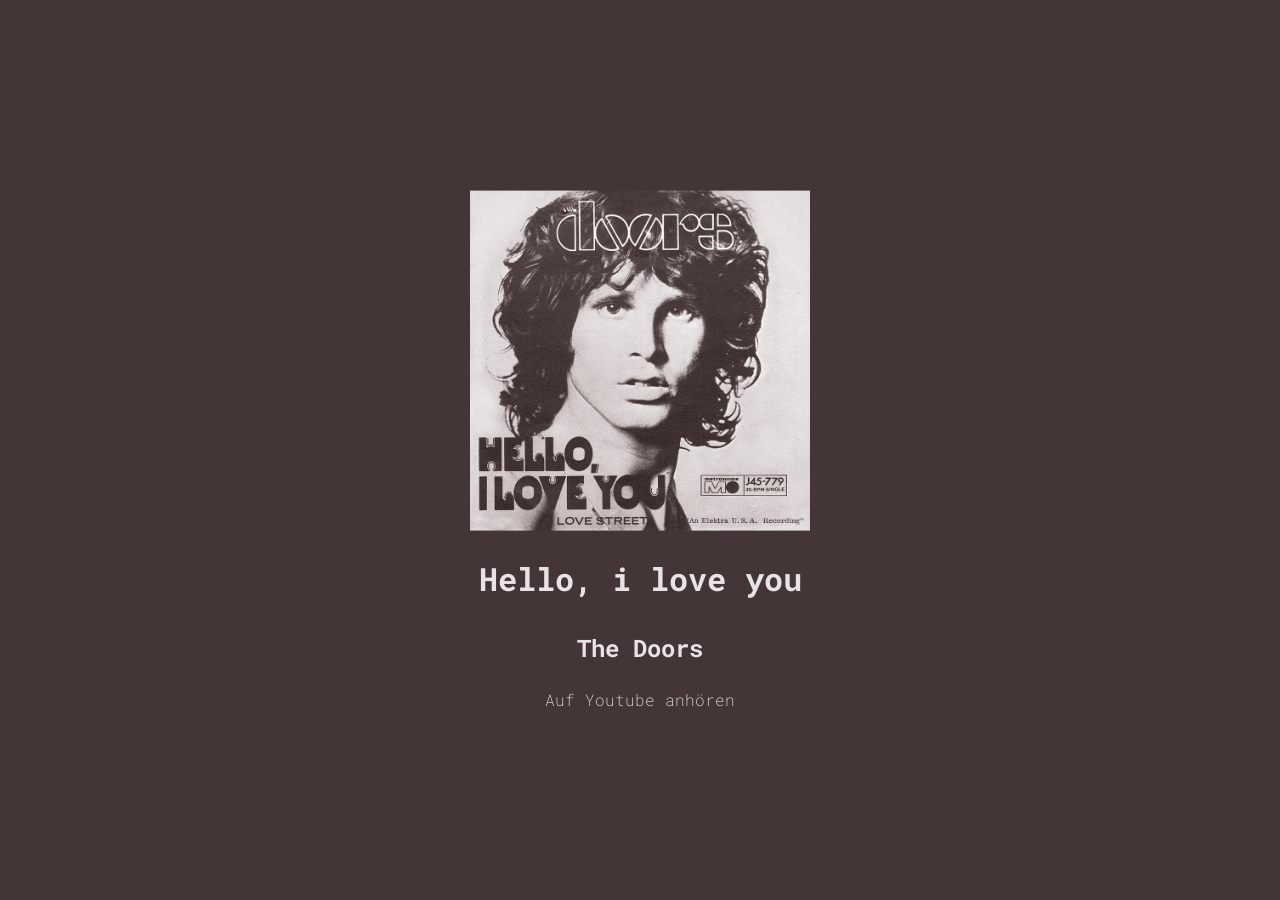
<file: 30.10_tag6/version2/hallo.html>
<!DOCTYPE html>
<html lang="en">

<head>
    <meta charset="UTF-8">
    <meta name="viewport" content="width=device-width, initial-scale=1.0">
    <link rel="stylesheet" href="style.css">
    <title>Hallo Animation 2</title>
</head>

<body>

    <section class="text">
        <h1 class="lyrics">Hello, I love you</h1>
        <h1 class="lyrics">Won't you tell me your name?</h1>
        <h1 class="lyrics">Hello, I love you</h1>
        <h1 class="lyrics">Let me jump in your game</h1>
        <h1 class="lyrics">She's walkin' down the street</h1>
        <h1 class="lyrics">Blind to every eye she meets</h1>
        <h1 class="lyrics">Do you think you'll be the guy</h1>
        <h1 class="lyrics">To make the queen of the angels sigh?</h1>

    </section>

    <div class="song">
        <div class="bild"></div>
        <h1 class="name">Hello, i love you</h1>
        <h2 class="band">The Doors</h2>
        <a class="yt" href="https://www.youtube.com/watch?v=8f1z-nHvt3c">Auf Youtube anhören</a>
    </div>

    <div style="display: none;">

<div style="position: absolute; width: 20px; height: 20px; overflow: hidden; z-index: -9999; left: -99px;">
  <iframe width="200" height="200" 
    src="https://www.youtube.com/watch?v=8f1z-nHvt3c" 
    frameborder="0" 
    allow="autoplay">
  </iframe>
</div>

</div>

</body>

</html>
</file>
<file: style.css>
@import url('https://fonts.googleapis.com/css2?family=Roboto+Mono:ital,wght@0,100..700;1,100..700&display=swap');

body {
    font-family: 'Roboto Mono', monospace;
    text-align: center;
    background-color: #0d002f;
    color: #c2b2fc;
    display: flex;
    flex-direction: column;
    justify-content: start;
    align-items: start;
    height: auto;
    width: 90vw;
    padding: 2rem;
}

a {
    color: #c2b2fc;
    text-align:left;
    width: 100%;
    text-decoration: none;
    font-weight: 300;
    font-size: 1.2rem;
    padding: 1rem 1.5rem;
    transition: all 0.3s ease-in-out;
    border: 2px solid #c2b2fc;
    border-radius: 20px;
}

a:hover {
    text-decoration: underline;
    font-weight: bold;
    color: #fff;
}

section.uebungen {
    display: flex;
    flex-direction:row;
    justify-content:space-between;
    align-items: start;
}

.eins {
    display: flex;
    flex-direction: column;
    justify-content: start;
    align-items: start;
    gap: 1rem;
    width: 45%;
}

.zwei {
    display: flex;
    flex-direction: column;
    justify-content: start;
    align-items: start;
    gap: 1rem;
    width: 45%;
}

.header{
    margin-bottom: 2rem;
}

h1{
    text-transform: uppercase;
    font-weight: 200;
}


.blob {
  position: absolute;
  width: 70vmax;
  height: 70vmax;
  border-radius: 50%;
  filter: blur(80px);
  opacity: 0.8;
  animation-name: wirbeln;
  animation-iteration-count: infinite;
  animation-direction: alternate;
  animation-timing-function: ease-in-out;
  z-index: -1;
}

.one {
  background: radial-gradient(circle, #333a50, transparent 70%);
  top: -20%;
  left: -10%;
  animation-duration: 6s;
}

.two {
  background: radial-gradient(circle,#4c2f97, transparent 70%);
  bottom: -25%;
  right: -15%;
  animation-duration: 13s;
  animation-delay: -5s;
}

.three {
  background: radial-gradient(circle,#064e9b, transparent 70%);
  top: 20%;
  right: 10%;
  animation-duration: 11s;
  animation-delay: -10s;
}

.four {
  background: radial-gradient(circle, #352953, transparent 70%);
  bottom: -10%;
  left: 15%;
  animation-duration: 6s;
  animation-delay: -15s;
}

@keyframes wirbeln {
  0% {
    transform: translate(0, 0) rotate(0deg) scale(1);
  }
  50% {
    transform: translate(15vw, 10vh) rotate(120deg) scale(1.2);
  }
  100% {
    transform: translate(-10vw, 20vh) rotate(240deg) scale(0.9);
  }
}
</file>
<file: 07.11_tag7/Uebung/style.css>
@import url('https://fonts.googleapis.com/css2?family=Roboto+Mono:ital,wght@0,100..700;1,100..700&display=swap');

body {
    font-family: 'Roboto Mono', monospace;
    text-align: center;
    background-color:#6c63ff;
    color:#e9e3e3;
}

body.neufarbe{
    background-color: #433e9e;
}


section{
    width: 100vw;
    height: 100vh;
    display: flex;
    flex-direction: column;
    align-items: center;
    justify-content: center;
}

h1{
    font-size: 3rem;
    margin-bottom: 0.5rem;
}

p{
    font-size: 1rem;
    margin-bottom: 4rem;
}

button{
    font-size: 1rem;
    padding: 1rem 2rem;
    background-color: #9590fb;
    color: #fff;
    border: none;
    border-radius: 5px;
    cursor: pointer;
    transition: all 0.3s ease-in-out;
    margin: 0 1rem;
}

button:hover{
scale: 1.1;

}

.buttons{
    display: flex;
    flex-direction: row;
    justify-content: center;
    align-items: center;
}

.neuabsatz{
    font-size: 1rem;
    margin-top: 2rem;
    cursor: pointer;
    text-decoration: underline;
}


.weg {
    font-size: 1rem;
    margin-top: 2rem;
    animation: verschwinden 2s ease-in-out forwards;
    cursor: pointer;
}

@keyframes verschwinden{
    0%{
        opacity: 1;
    }
    100%{
        opacity: 0;
    }
}
</file>
<file: 23.10_tag4/sfgz-begruessung-03/begruessung-git/style.css>
/* ===== 1 · Body, Seitenkopf, Seitenende: header, h1, footer ===== */
@import url('https://fonts.googleapis.com/css2?family=Roboto+Mono:ital,wght@0,100..700;1,100..700&display=swap');
@import url('https://fonts.googleapis.com/css2?family=Playfair+Display:ital,wght@0,400..900;1,400..900&display=swap');
@import url('https://fonts.googleapis.com/css2?family=Mulish:ital,wght@0,200..1000;1,200..1000&display=swap');

footer{
    position: fixed;
    bottom:0px;
    padding-bottom: 1rem;;
    width:100%;
    display: flex;
    justify-content: center;
}
/* ===== Annas Abschnitt lol ===== */
.gruss:lang(ru) {
    font-family: 'Roboto Mono', monospace;
    font-size: 1.5rem;
    color: #c30c0c;
}

.gruss:lang(sr){
    font-family: 'Playfair Display', serif;
    font-size: 1.5rem;
    color: #076399;
}

.gruss:lang(uk){
    font-family: 'Mulish', sans-serif;
    font-size: 1.5rem;
    color: #0c9c3c;
}

/* ===== 2 · Liste: .liste ===== */

/* ===== 3 · Eintrag: .gruss, .wort, .info, .notiz, .von ===== */

/* ===== 4 · Sprachen und Schriften: :lang(), [dir="rtl"] ===== */
</file>
<file: 28.08_tag1/style.css>
*{
    font-family:Arial, Helvetica, sans-serif;
}

body{
    display: flex;
    justify-content: center;
    align-items: center;
    flex-direction: column;
    background-image: url(https://img.magnific.com/free-vector/cats-doodle-pattern-background_53876-100663.jpg?semt=ais_hybrid&w=740&q=80);
background-size: cover;
background-position: center;background-repeat: no-repeat;
}

.todo{
    width: 50%;
    height: auto;
    display: flex;
    justify-content: center;
    align-items: center;
    flex-direction: column;
}

h1{
    font-size: 35px;
    color: rgb(202, 146, 255);
}

p{
    transition: text-decoration 0,2 ease-in-out;
    font-size: 15px;
    transition: transform 0.3s ease-in-out;
}

p:hover{
    text-decoration: line-through;
    transform: scale(1.2);
}
.listebox{
    width: 80vw;
    height:auto;
    padding: 25px;
    display: flex;
    justify-content: center;
    align-items: center;
}

.spalte{
    width: 200px;
    height: 600px;
    padding: 15px;
    margin: 10px;
    border: solid 1px black;
    background-color: #f5ebff;
    display: flex;
    flex-direction: column;
    justify-content: start;
    align-items: start;
    box-shadow: 4px 4px 10px rgba(0, 0, 0, 0.2);
}

/* .
Das ist ein Kommentar
. */
</file>
<file: 30.10_tag6/style.css>
@import url('https://fonts.googleapis.com/css2?family=Roboto+Mono:ital,wght@0,100..700;1,100..700&display=swap');

@keyframes delay {
    from {
        opacity: 0;
    }

    to {
        opacity: 1;
    }
}

@keyframes hide {
    from {
        opacity: 1;
    }

    to {
        opacity: 0;
    }
}




body {
    font-family: 'Roboto Mono', monospace;
    text-align: center;
    background-color:#443636;
    color:#e9e3e3;
    height: auto;
    width: 90vw;
    padding: 2rem;
}

section.text {
    width: 90vw;
    height: 90vh;
    display: flex;
    flex-direction: column;
    justify-content: center;
    align-items: center;
    animation-name: hide;
    animation-duration: 1s;
    animation-delay: 14s;
    animation-timing-function: ease-out;
    animation-fill-mode: forwards;


}

.lyrics {
    font-size: 1.5rem;
    line-height: 2rem;
    text-align: center;
    animation-name: delay;
    animation-duration: 1.5s;
    animation-timing-function: ease-out;
    animation-fill-mode: forwards;
    opacity: 0;
    padding: 10px;
}

.lyrics:nth-child(1) {
    animation-delay: 1.5s;
}

.lyrics:nth-child(2) {
    animation-delay: 3s;
}

.lyrics:nth-child(3) {
    animation-delay: 4.5s;
}

.lyrics:nth-child(4) {
    animation-delay: 6s;
}

.lyrics:nth-child(5) {
    animation-delay: 7.5s;
}

.lyrics:nth-child(6) {
    animation-delay: 9s;
}

.lyrics:nth-child(7) {
    animation-delay: 10.5s;
}

.lyrics:nth-child(8) {
    animation-delay: 12s;
}

.song {
    position: absolute;
    top: 50%;
    left: 50%;
    transform: translate(-50%, -50%);
    align-items: center;
    animation-name: delay;
    opacity: 0;
    animation-duration: 1.5s;
    animation-timing-function: ease-out;
    animation-fill-mode: forwards;
    animation-delay: 16s;
}

.bild {
    width: 300px;
    height: 300px;
    background-image: url(image.jpg);
    background-position: center;
    background-size: contain;
    padding: 20px;
}

.name {
    padding: 5px;
}

.band {
    padding: 5px;
}

.yt{
    text-decoration: none;
    font-size: 1rem;
    font-weight: 200;
    color: #e9e3e3;
}

.yt:hover{
    text-decoration: underline;
    font-weight: 300;
    color: rgb(247, 247, 247);
}
</file>
<file: 04.09_tag2/stil_1/style.css>
body {
    @import url('https://fonts.googleapis.com/css2?family=Montserrat:ital,wght@0,100..900;1,100..900&display=swap');
    font-family: 'Montserrat', sans-serif;
    cursor: url("hä.png")10 10, auto;
    background: linear-gradient(110deg, #25D366 0%, #128C7E 50%, #005C4B 100%);
}

h1 {
    font-size: 2.3rem;
    color: #ffffff;
}

.titel {
    display: flex;
    justify-content: center;
    align-items: center;
}

.meine_liste {
    width: 100vw;
    height: auto;
    overflow-x: hidden;
}

ul {
    display: flex;
    flex-direction: row;
    flex-wrap: wrap;
    list-style-type: none;
}

li {
    width: 10rem;
    height: 10rem;
    background: #f1f2f6;
    padding: 1.5rem;
    margin: 2rem;
    border-radius: 8px;
    border-left: 5px solid #68c0f3;
    border-top: 5px solid #68c0f3;
    box-shadow: 0 8px 20px rgba(0, 0, 0, 0.12);
    transition: transform 0.4s ease-in-out;
    text-align: center;
}

li:hover {
    transform: translateY(-20px);
    transform: scale(1.2);
    box-shadow: 0 25px 35px rgba(0, 0, 0, 0.18);
}

.buchstabe_a {}

.liste_box_vorne {
    font-size: 3rem;
    font-weight: 600;
    color: #005C4B;
}

.liste_box_hinten {
    font-size: 1.5rem;
    width: 10rem;
    height: 7rem;
    text-align: center;
    opacity: 0;
    padding-top: 10%;
    font-style: oblique;
}

.liste_box_hinten:hover {
    opacity: 1;
    cursor: url("huhu.png")10 10, auto;
}
</file>
<file: 04.09_tag2/stil_2/style.css>
body{
    @import url('https://fonts.googleapis.com/css2?family=Roboto+Mono:ital,wght@0,100..700;1,100..700&display=swap');
    font-family: "Roboto Mono", monospace ;
     cursor: url("zauber.png")10 10, auto;
}


h1{
    font-size: 4rem;
    font-weight: 800;
    padding: 1.5rem;
    text-align: center;
}

.meine_liste{
    width: 90vw;
    overflow-x: hidden;
}

ul{
    list-style: none;
    text-transform: uppercase;
}

li{
    width: auto;
    font-size: 5rem;
    height: 10rem;
    position: relative;
    margin-top: 3rem;
    font-size: 3rem;
}

.liste_box_vorne{
    position: absolute;
    top: 0;
    width: 100%;
    height:5rem;
    padding: 2rem;
    letter-spacing: 3px;
    font-weight: 800;
}

.liste_box_hinten{
    position:absolute;
    top: 0;
    width: 150vw;
    height:5rem;
    left: -50rem;
    padding: 2rem;
    color: #005C4B;
    z-index: 2;
}


.liste_box_hinten:hover{
    left: 30rem;
}

.backtotop{
    width: 5rem;
    padding: 2rem;
    height: auto;
    font-size: 1.5rem;
    position: fixed;
    bottom:0;
    right:0;
    z-index: 5;
    color: blueviolet;
    transition: transform 0.3s ease-in-out;
}

.backtotop:hover{
    transform: scale(1.2);
}
</file>
<file: 23.10_tag4/Transformation_uebung/style.css>
.group {
  display: grid;
  grid-template-columns: 1fr;
  grid-template-rows: 1fr;
}

/* beide Elemente liegen ursprünglich übereinander */
.not_transformed,
.transformed {
  grid-column: 1 / 2;
  grid-row: 1 / 2;
  height: 300px;
  width: 300px;
}

/* zur visuellen Unterscheidung zwei unterschiedliche Stile zuweisen */
.not_transformed {
  background-color: black;
}

.transformed {
  background-color: rgba(66, 66, 186, 0.5);
  color: white;
  font-size: 40px;
  text-align: center;
   transition: transform 1s ease-in-out;
   font-size: 20px;
font-family:monospace;
padding: 5px;
display: flex;
align-items: center;
justify-content: center;
}

section.versuch{
    margin:20px;
}

h1{
font-size: 20px;
font-family:monospace;
text-align: center;
}

/* neue Klasse */
.verschoben:hover {
  transform: translate(100px, 200px);
}

.rotieren:hover {
  transform: rotate(45deg);
}

.alles{
    display: flex;
    flex-direction: row;
    flex-wrap: wrap;
    justify-content: space-evenly;
    align-items: center;
    width:100vw;
    height: auto;
}

.kleiner:hover {
    transform: scale(0.5);
}

.verzerren:hover {
    transform: skew(20deg, 20deg);
}

.misch_one:hover {
    transform: scale(0.5) rotate(45deg);
}

.misch_two:hover {
    transform: translate(100px, 200px) skew(20deg, 20deg);
}
</file>
<file: 24.10_tag5/AllenHallo_animation/style.css>
@import url('https://fonts.googleapis.com/css2?family=Mulish:ital,wght@0,200..1000;1,200..1000&display=swap');

@keyframes huepfen {
  from {
    transform: translate(0px, 0px) rotate(45deg);
  }

  to {
    transform: translate(20px, 0px) rotate(-45deg);
  }

}

@keyframes farben {
from {
    background-color: #94e2cc;
  }

  to {
    background-color: #a8e5ff;
  }

   to {
    background-color: #d1ffa8;
  }

   to {
    background-color: #febbf9;
  }

    to {
    background-color: #febbbb;
  }

}

body {
    font-family: 'Mulish', sans-serif;
    font-size: 5.5rem;
    font-weight: 900;
    color: #3c5dff;
   animation-name: farben;
  animation-duration: 3s;
  animation-iteration-count: infinite;
  animation-direction: alternate;
  animation-timing-function: ease-in-out;
}

.hallo{
    width:100vw;
    height:100vh;
    display: flex;
    justify-content: center;
    align-items: center;
}

.buchstabe{
   width:100px;
   height:30px;
    padding: 10px;
    z-index: 1;
    cursor: pointer;
    animation-name: huepfen;
    animation-duration: 1.2s;
    animation-iteration-count: infinite;
  animation-direction: alternate;
  animation-timing-function: ease-in-out;
}

.b{
    animation-delay: 0.1s;
}

.c{
    animation-delay: 0.2s;
}
.d{
    animation-delay: 0.3s;
}
.e{
    animation-delay: 0.4s;
}
.f{
    animation-delay: 0.5s;
}
.g{
    animation-delay: 0.6s;
}
.h{
    animation-delay: 0.7s;
}
.i{
    animation-delay: 0.8s;
}
.j{
    animation-delay: 0.9s;
}

/* Das ist ein Test*/
</file>
<file: 24.10_tag5/Kaffee_animation/style.css>
@import url('https://fonts.googleapis.com/css2?family=DM+Serif+Display:ital@0;1&display=swap');


@keyframes delay {
  from {
   opacity: 0;
  }

  to {
   opacity: 1;
  }
}

@keyframes auseinander{
    from {
        letter-spacing: 20px;
    }   
    to {
        letter-spacing: 50px;
    }

}

body {
  font-family: 'DM Serif Display', serif;
  text-align: center;
}

.hintergrund {
  position: fixed;
  inset: 0;
  z-index: -1;
  overflow: hidden;
  background-color: #3b2418;
}

section {
  display: flex;
  flex-direction: column;
  justify-content: center;
  align-items: center;
  height: 100vh;
  width: 100vw;
  overflow: hidden;
}

h1.morning{
    font-size: 5rem;
    color: #835b2b;
   animation-name: delay;
  animation-duration: 2s;
  animation-delay: 1s;
  animation-timing-function: ease-out;
  animation-fill-mode: forwards;
  opacity: 0;
}

.need{
     font-size: 5rem;
    color: #835b2b;
   animation-name: delay;
  animation-duration: 2s;
  animation-delay: 2s;
  animation-fill-mode: forwards;
  opacity: 0;
}

h1.morning:hover{
  
}

h1.coffee{
    font-size: 10rem;
    letter-spacing: 20px;
    color: #835b2b;
    opacity: 1;
  text-shadow: -2px -2px 0 #000, 4px -4px 0 #000, -2px 2px 0 #000, 4px 4px 0 #000;
    animation-name: delay;
  animation-duration: 2s;
  animation-delay: 4s;
  animation-fill-mode: forwards;
  opacity: 0;
   transition: letter-spacing 2s ease-out;
}

h1.coffee:hover{
    letter-spacing: 80px;
     text-shadow: -2px -2px 0 #654620, 4px -4px 0 #654620, -2px 2px 0 #654620, 4px 4px 0 #654620;
}

.blob {
  position: absolute;
  width: 70vmax;
  height: 70vmax;
  border-radius: 50%;
  filter: blur(80px);
  opacity: 0.8;
  animation-name: wirbeln;
  animation-iteration-count: infinite;
  animation-direction: alternate;
  animation-timing-function: ease-in-out;
}

.milch {
  background: radial-gradient(circle, #f5e9d6, transparent 70%);
  top: -20%;
  left: -10%;
  animation-duration: 6s;
}

.latte {
  background: radial-gradient(circle, #c69c6d, transparent 70%);
  bottom: -25%;
  right: -15%;
  animation-duration: 13s;
  animation-delay: -5s;
}

.karamell {
  background: radial-gradient(circle, #8b5a2b, transparent 70%);
  top: 20%;
  right: 10%;
  animation-duration: 11s;
  animation-delay: -10s;
}

.creme {
  background: radial-gradient(circle, #e7d2a7, transparent 70%);
  bottom: -10%;
  left: 15%;
  animation-duration: 6s;
  animation-delay: -15s;
}

@keyframes wirbeln {
  0% {
    transform: translate(0, 0) rotate(0deg) scale(1);
  }
  50% {
    transform: translate(15vw, 10vh) rotate(120deg) scale(1.2);
  }
  100% {
    transform: translate(-10vw, 20vh) rotate(240deg) scale(0.9);
  }
}
</file>
<file: 28.08_tag1/Anna_Hagmayer/style.css>
*{
    font-family: Arial, Helvetica, sans-serif;
}

body{
    cursor:url("cat1.png")10 10, auto;
    width: 100vw;
    height: 100vh;
    overflow: hidden;
    background-image: url(Desktop\ Wallpaper.jpg);
    background-size: cover;
    background-repeat:no-repeat;
    background-position: center;
}
    

.todo{
    width: 100vw;
    height: 100vh;
    display: flex;
    justify-content: center;
    align-items: center;
    flex-direction: column;
}


.todo_titel{
    width: auto;
    height: auto;
    padding: 15px;
    display: flex;
    justify-content: center;
    align-items: center;
    flex-direction: column;
    color: rgb(0, 0, 0);
    border-radius: 20px;
    background-color: rgba(248, 241, 246, 0.5);
}

.titel{
    font-size: 2rem;
}

.anna{
    font-size: 1rem;
}

.todo_box{
    display: flex;
    justify-content: center;
    align-items: center;
    margin-top: 20px;
}

.todo_privat, .todo_schule, .todo_arbeit{
    width: 25rem;
    height: 40rem;
    padding: 15px;
    border-radius: 20px;
    display: flex;
    justify-content:space-between;
    align-items: center;
    flex-direction: column;
    text-align: center;
}

h1{
    font-size:1.6rem
}

.todo_privat{
    margin-right: 20px;
    background-color: rgb(242, 251, 233);
}

.todo_schule{
    margin-right: 20px;
    background-color: rgb(233, 255, 255);
}

.todo_arbeit{
    margin-right: 20px;
    background-color: rgb(248, 233, 255);
}

.prio_high{
    font-size: 1.2rem;
    color: red;
}

.prio_medium{
    font-size: 1.2rem;
    color: orange;
}

.prio_low{
    font-size: 1.2rem;
    color: green;
}

.todo_item{
    transition: text-decoration 0.2s ease-in-out;
    transition: transform 0.3s ease-in-out;
}

.todo_item:hover{
    text-decoration: line-through;
    transform: scale(1.2);
}

.button{
    width: auto;
    height: auto;
    padding: 10px 20px 10px 20px;
    border-radius: 10px;
    background-color: rgb(216, 216, 216);
    border: none;
    cursor: pointer;
    font-size: 1rem;
    font-weight: bold;
    margin-top: 20px;
    transition:transform 0.3s ease-in-out;
}

.button:hover{
    background-color: rgb(200, 200, 200);
    transform: scale(1.1);
}

.cando{
    background-image: url("cando.png");
    background-size: contain;
    background-repeat: no-repeat;
    background-position: right;
    width: 280px;
    height: 100px;;
    position: absolute;
    top: 70px;
    right: 100px;
}

.titel{
    font-size: 1.5rem;
}
</file>
<file: 30.10_tag6/version2/style.css>
@import url('https://fonts.googleapis.com/css2?family=Roboto+Mono:ital,wght@0,100..700;1,100..700&display=swap');

@keyframes grow {
    from {
        scale: 0;
    }

    to {
        scale: 1;
    }
}

@keyframes hide {
    from {
        opacity: 1;
    }

    to {
        opacity: 0;
    }
}



body {
    font-family: 'Roboto Mono', monospace;
    text-align: center;
    background-color:#443636;
    color:#e9e3e3;
    height: auto;
    width: 90vw;
    padding: 2rem;
}

section.text {
    width: 90vw;
    height: 90vh;
    display: flex;
    flex-direction: column;
    justify-content: center;
    align-items: center;
    animation-name: hide;
    animation-duration: 1s;
    animation-delay: 14s;
    animation-timing-function: ease-out;
    animation-fill-mode: forwards;


}

.lyrics {
    font-size: 1.5rem;
    line-height: 2rem;
    text-align: center;
    animation-name: grow;
    animation-duration: 1.5s;
    animation-timing-function: ease-out;
    animation-fill-mode: forwards;
    scale: 0;
    padding: 10px;
}

.lyrics:nth-child(1) {
    animation-delay: 1.5s;
}

.lyrics:nth-child(2) {
    animation-delay: 3s;
}

.lyrics:nth-child(3) {
    animation-delay: 4.5s;
}

.lyrics:nth-child(4) {
    animation-delay: 6s;
}

.lyrics:nth-child(5) {
    animation-delay: 7.5s;
}

.lyrics:nth-child(6) {
    animation-delay: 9s;
}

.lyrics:nth-child(7) {
    animation-delay: 10.5s;
}

.lyrics:nth-child(8) {
    animation-delay: 12s;
}

.song {
    position: absolute;
    top: 50%;
    left: 50%;
    transform: translate(-50%, -50%);
    align-items: center;
    animation-name: grow;
    scale: 0;
    animation-duration: 1.5s;
    animation-timing-function: ease-out;
    animation-fill-mode: forwards;
    animation-delay: 16s;
}

.bild {
    width: 300px;
    height: 300px;
    background-image: url(image.jpg);
    background-position: center;
    background-size: contain;
    padding: 20px;
}

.name {
    padding: 5px;
}

.band {
    padding: 5px;
}

.yt{
    text-decoration: none;
    font-size: 1rem;
    font-weight: 200;
    color: #e9e3e3;
}

.yt:hover{
    text-decoration: underline;
    font-weight: 300;
    color: rgb(247, 247, 247);
}
</file>
